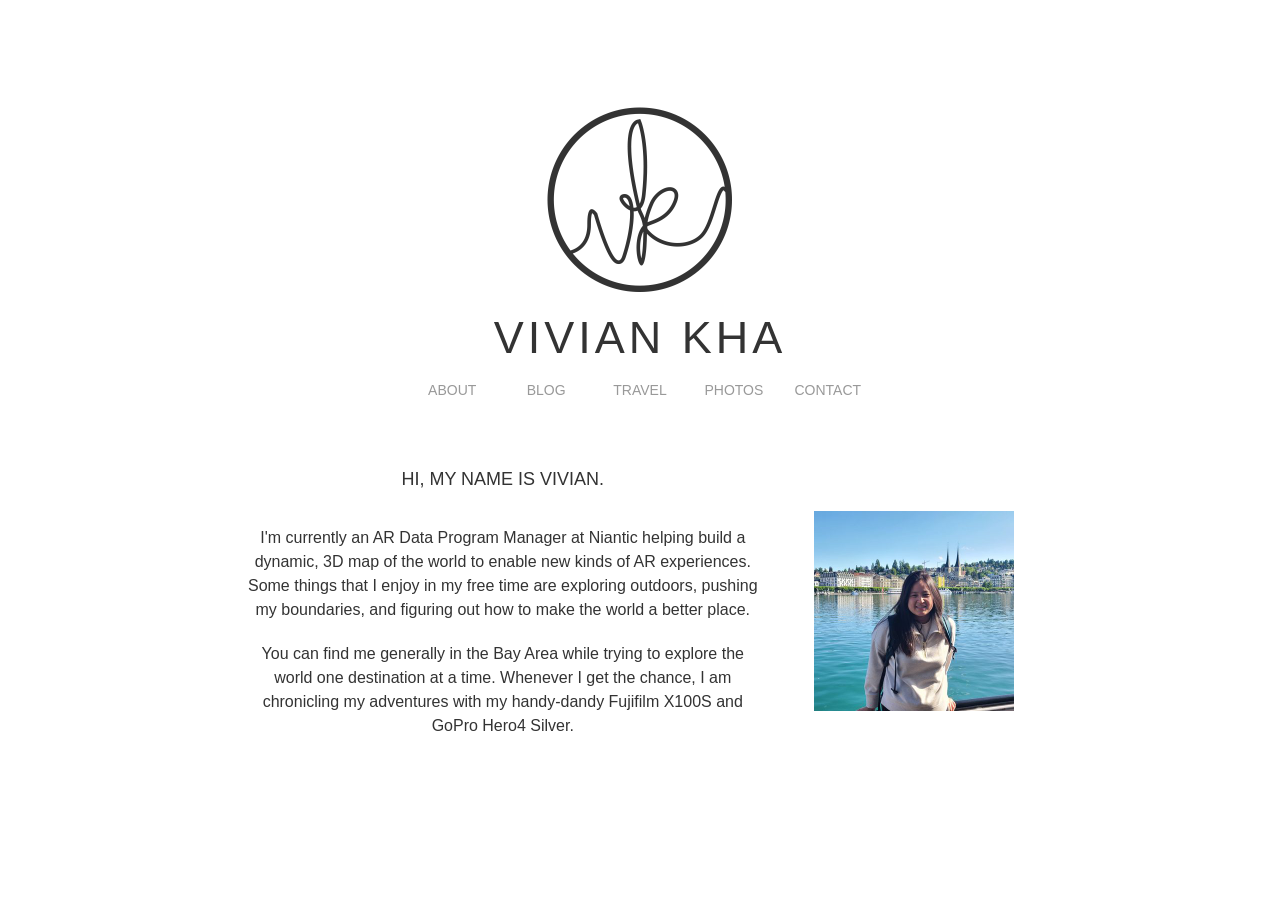
<file: index.html>
<!DOCTYPE html>
<html lang="en">

<head>

    <meta charset="utf-8">
    <meta http-equiv="X-UA-Compatible" content="IE=edge">
    <meta name="viewport" content="width=device-width, initial-scale=1">
    <meta http-equiv="Content-Security-Policy" content="default-src 'self'; script-src 'self'; style-src 'self' 'unsafe-inline' https://fonts.googleapis.com; font-src 'self' https://fonts.gstatic.com; img-src 'self'; object-src 'none'; base-uri 'self'; form-action 'none'; upgrade-insecure-requests">
    <meta name="description" content="Vivian Kha's personal website: blog posts, a map of places I've traveled, and photos.">
    <meta name="author" content="Vivian Kha">

    <title>Vivian Kha</title>
    <link rel="canonical" href="https://www.viviankha.com/">

    <meta property="og:type" content="website">
    <meta property="og:site_name" content="Vivian Kha">
    <meta property="og:title" content="Vivian Kha">
    <meta property="og:description" content="Vivian Kha's personal website: blog posts, a map of places I've traveled, and photos.">
    <meta property="og:url" content="https://www.viviankha.com/">
    <meta property="og:image" content="https://www.viviankha.com/img/og-image.png">
    <meta property="og:image:width" content="1200">
    <meta property="og:image:height" content="630">
    <meta property="og:image:alt" content="Vivian Kha's VK logo and name">
    <meta name="twitter:card" content="summary_large_image">

    <!-- Bootstrap Core CSS -->
    <link rel="stylesheet" href="css/bootstrap.css?v=1f262c86" type="text/css">

    <!-- Custom Fonts -->
    <link href='https://fonts.googleapis.com/css?family=Open+Sans:300italic,400italic,600italic,700italic,800italic,400,300,600,700,800' rel='stylesheet' type='text/css'>
    <link href='https://fonts.googleapis.com/css?family=Merriweather:400,300,300italic,400italic,700,700italic,900,900italic' rel='stylesheet' type='text/css'>
    <link rel="stylesheet" href="font-awesome/css/font-awesome.min.css?v=8c15c6bd" type="text/css">


    <link rel="stylesheet" href="css/main.css?v=301f81c2" type="text/css">
    <link rel="stylesheet" href="css/photoswipe.css?v=6cbd51b4"> 
    <link rel="stylesheet" href="css/default-skin.css?v=1c727f8e"> 

    <link rel="shortcut icon" href="img/favicon.ico" type="image/x-icon">
    <link rel="icon" href="img/favicon.ico" type="image/x-icon">


</head>

<body>



<div id="content" class="container">
  <img id="logo" src="img/logo.png" alt="">

  <div class="name">Vivian Kha</div>
  <div class="nav">
    <a href="#about" data-toggle="tab">ABOUT</a>
    <a href="#blog" data-toggle="tab">BLOG</a>
    <a href="#travel" data-toggle="tab">TRAVEL</a>
    <a href="#photos" data-toggle="tab">PHOTOS</a>
    <a href="#contact" data-toggle="tab">CONTACT</a>
  </div>


  <div id="tabs" class="tab-content">

    <div id="about" class="tab-pane fade in active">
        <div class="col-lg-offset-2 col-lg-8">
            <div class="col-lg-8">
              <h4>HI, MY NAME IS VIVIAN. </h4><br>
              <p>I'm currently an AR Data Program Manager at Niantic helping build a dynamic, 3D map of the world to enable new kinds of AR experiences. Some things that I enjoy in my free time are exploring outdoors, pushing my boundaries, and figuring out how to make the world a better place. </p>

              <p>You can find me generally in the Bay Area while trying to explore the world one destination at a time. Whenever I get the chance, I am chronicling my adventures with my handy-dandy Fujifilm X100S and GoPro Hero4 Silver.</p>
            </div>
            <div class="col-lg-4">
              	</br></br>
		<img src="img/vivian_3.jpg" alt="Vivian smiling in front of a lake, with a hillside town and church spires behind her" width="100%"  style="max-width:200px">
            </div>
        </div>
    </div>

    <div id="blog" class="tab-pane fade">
      <div class="col-md-offset-2 col-md-8">
        <div class="row">

          <div class="col-md-4">
            <div class="card">
              <img src="img/blog/23andme/23andme_thumbnail.jpg" alt="" loading="lazy" style="width:100%">
              <div id="card-title">
                <span id="card-title-text">
                  <h3>23andMe</h3>
                  <sub>August 4, 2017</sub>
                </span>
              </div>
              <p class="title" style="height:100px">My experience with 23andMe and using the raw data to explore other tools.</p>
               <a class="card-button" href="blog/23andme/index.html">Read More</a>
            </div>
          </div>

          <div class="col-md-4">
            <div class="card">
              <img src="img/blog/ghc17/ghc17_thumbnail.jpg" alt="" loading="lazy" style="width:100%">
              <div id="card-title">
                <span id="card-title-text">
                  <h3>Grace Hopper Celebration 2017</h3>
                  <sub>March 3, 2018</sub>
                </span>
              </div>
              <p class="title" style="height:100px">Attending GHC as a Google Travel Grant Scholar.</p>
              <a class="card-button" href="blog/grace-hopper-2017/index.html">Read More</a>
            </div>
          </div>

          <div class="col-md-4">
            <div class="card">
              <img src="img/blog/picoprokit/androidthings_thumbnail.jpg" alt="" loading="lazy" style="width:100%">
              <div id="card-title">
                <span id="card-title-text">
                  <h3>Android Things - Pico Pro Maker Kit</h3>
                  <sub>July 25, 2020</sub>
                </span>
              </div>
              <p class="title" style="height:100px">Experimenting with TensorFlow on the Pico Pro Maker Kit.</p>
               <a class="card-button" href="blog/pico-pro-maker-kit/index.html">Read More</a>
            </div>
          </div>


        </div>
      </div>
    </div>

    <div id="travel" class="tab-pane fade">
      <div class="col-lg-offset-2 col-lg-8">
        These are the places that I've ventured to!


        <!-- Country shapes: Natural Earth 1:110m (public domain) via world-atlas, ISC license (c) Mike Bostock.
             To mark a new country, add class="visited" to the path whose <title> names it. -->
        <svg class="travel-map" viewBox="0 0 1000 647" role="img" aria-labelledby="travel-map-title">
          <title id="travel-map-title">Map of countries visited</title>
          <path d="M994.8 509.5l0.7-0.4 0.9 0.8-0.4 1.5-1.7 0.4-1.6-0.3-0.2-1.3 1-1 1.3 0.3zM0 505.4l0.6-0.2-0.4 1.4-0.2 0.2-1.8 0.7-1.7 0.6-0.4-1.1 1.4-0.6 0.9-0.1 1.6-0.9zM1000 505.4l0.6-0.2-0.4 1.4-0.2 0.2-1.8 0.7-1.7 0.6-0.4-1.1 1.4-0.6 0.9-0.1 1.6-0.9z"><title>Fiji</title></path>
          <path d="M594.2 462.8l0.4 0.3 10.1 5.6 0.2 1.7 4 2.7-1.3 3.5 0.2 1.6 1.8 1 0 0.7-0.7 1.7 0.1 0.9-0.1 1.3 0.9 1.8 1.2 2.7 1 0.7-2.2 1.6-3.1 1.1-1.6-0.1-1 0.9-1.9 0.1-0.8 0.3-3.3-0.8-2.1 0.3-0.8-3.9-0.9-1.3-0.6-0.8-2.7-0.5-1.6-0.9-1.7-0.4-1.2-0.5-1.1-0.7-1.5-3.5-1.6-1.6-0.6-1.6 0.3-1.5-0.5-2.6 1.1-0.1 1.1-1 1-1.4 0.7-0.6 0-0.9-0.6-0.7-0.2-1.1 0.8-0.3 0.2-1.6-1.1-1.6 1-0.3 3 0 5.7-0.2z"><title>Tanzania</title></path>
          <path d="M475.9 380.1l0 0.3 0 0.6 0 4.7-9.1-0.2 0 7.8-2.6 0.3-0.6 1.6 0.5 4.3-10.9 0-0.6 1 0.1-1.3 0.1 0 6.2-0.2 0.4-1.1 1.1-1.4 0.9-4.1 3.9-3.3 1.3-3.9 0.8-0.2 1-2.4 2.3-0.4 1 0.4 1.3 0 0.9-0.7 1.7-0.1-0.1-1.7 0.4 0z"><title>W. Sahara</title></path>
          <path d="M742.7 302.6l-2.2 2.9-2.3 0.4-0.1 4.1-1.5 1.9-5.5-1.4-2 7.2-1.5 0.9-5.5 1.6 2.5 6.7-1.9 1 0.2 2.1-1.7-0.5-1.4-1.4-4.1-0.4-4.6-0.1-1 0.4-4-1.5-1.5 0.7-0.5 2.3-4.5-1.3-1.9 0.5-0.6 1.7-1.6 0.7-3.6 2.5-1.3 2.7-1 0-0.8-1.7-3.5-0.2-0.6-3-1.3 0 0.2-3.8-3.3-2.8-4.8 0.3-3.2 0.6-2.7-3.5-2.3-1.5-4.3-2.8-0.5-0.4-7.1 2.4 0.1 14-1.5 0.2-1.9-2.9-1.9-1.1-3.1 0.8-1.3 1.3-0.1-0.9 0.7-1.6-0.6-1.3-3.2-1.3-1.2-3.5-1.6-0.9-0.1-1.3 2.7 0.4 0.1-2.9 2.4-0.6 2.4 0.5 0.5-3.8-0.5-2.5-2.7 0.2-2.4-1-3.2 1.8-2.6 0.8-1.4-0.7 0.3-2-1.8-2.8-2.1 0.1-2.3-2.8 1.6-3.2-0.8-0.9 2.2-4.7 2.8 2.5 0.4-3.1 5.7-4.9 4.4-0.1 6.1 3.1 3.3 1.8 2.9-1.9 4.4-0.1 3.6 2.3 0.8-1.3 3.9 0.2 0.7-2.1-4.5-3.1 2.6-2.2-0.5-1.2 2.7-1.2-2-3.2 1.3-1.6 10.3-1.7 1.4-1.1 7-1.8 2.5-2 4.9 1 0.9 5 2.9-1.2 3.6 1.7-0.2 2.5 2.6-0.2 7-4.5-1 1.5 3.5 3.6 6.2 11.5 1.5-2.3 3.8 2.5 4-1.1 1.6 0.8 1.3 2.5 1.9 0.9 1.2 1.8 3.6-0.6 1.5 2.6z"><title>Kazakhstan</title></path>
          <path d="M655.5 333.9l-0.1-14 7.1-2.4 0.5 0.4 4.3 2.8 2.3 1.5 2.7 3.5 3.2-0.6 4.8-0.3 3.3 2.8-0.2 3.8 1.3 0 0.6 3 3.5 0.2 0.8 1.7 1 0 1.3-2.7 3.6-2.5 1.6-0.7 0.8 0.3-2.3 2.4 2.1 1.4 1.9-0.9 3.3 2-3.5 2.6-2.1-0.4-1.2 0.1-0.4-1 0.6-1.7-3.7 0.9-0.9 2.3-1.3 2-2.3-0.2-0.8 1.6 2.1 0.9 0.6 2.6-1.6 3.6-2.1-0.8-1.5 0 0-2.1-3.6-1.6-3-1.7-1.8-1.7-3.1-2.5-1.4-3.7-0.9-0.7-3 0.1-1.1-0.7-0.3-3-3.7-2-2.4 2.2-2.4 1.3 0.5 1.9-3.1 0z"><title>Uzbekistan</title></path>
          <path d="M891.7 467.4l4.8 1.9 5.1 1.6 1.9 1.4 1.6 1.4 0.4 1.6 4.6 1.8 0.7 1.5-2.6 0.3 0.7 1.8 2.4 1.9 1.8 2.9 1.6-0.1-0.1 1.3 2.2 0.5-0.9 0.5 3 1.2-0.3 0.8-1.9 0.2-0.6-0.7-2.4-0.3-2.8-0.5-2.2-1.8-1.6-1.5-1.4-2.5-3.6-1.2-2.4 0.8-1.7 0.9 0.4 2.1-2.2 1-1.6-0.5-2.8-0.1-0.1-9.2 0-9zM924 470.3l1.1 0.9 0.3 1.4-0.9 0.8-0.5-1.7-0.7-1-1.2-0.9-1.6-1.2-2-0.8 0.8-0.7 1.5 0.8 0.9 0.6 1.2 0.6 1.1 1.2zM920.3 476.4l-1.5 0.7-1.5 0.6-1.4 0-2.3-0.8-1.6-0.8 0.2-0.8 2.5 0.4 1.5-0.2 0.5-1.4 0.4-0.1 0.2 1.5 1.6-0.2 0.8-0.9 1.5-1-0.3-1.7 1.7 0 0.6 0.4-0.1 1.6-0.9 1.7-1.5 0.2-0.4 0.8zM929.9 475l0.8 0.6 1.4 1.8 1.3 0.9-0.4 0.8-0.8 0.3-1.2-1.1-1.2-1.7-0.6-2.2 0.4-0.2 0.3 0.8z"><title>Papua New Guinea</title></path>
          <path d="M891.7 467.4l0 9 0.1 9.2-2.5-2.3-2.8-0.6-0.7 0.8-3.5 0.1 1.1-2.3 1.8-0.8-0.7-3-1.4-2.4-5.4-2.3-2.2-0.3-4.2-2.5-0.8 1.3-1.1 0.3-0.6-1 0-1.3-2.2-1.3 3-1 2 0-0.2-0.7-4.1 0-1.1-1.7-2.5-0.5-1.1-1.4 3.7-0.6 1.4-0.9 4.5 1.1 0.4 1 0.8 4.5 2.9 1.7 2.3-3 3.2-1.6 2.4 0 2.4 0.9 2.1 1 3 0.6zM847.1 484.9l0.3 0.6 0.1 0.8-1.8 2.2-2.4 0.6-0.4-0.4 0.3-0.9 1.2-1.7 2.7-1.2zM872.8 479.3l-0.3-2.1 0.5-1 0.6-0.9 0.6 0.8 0 1.3-1.4 1.9zM827.4 448.6l-1.5 2.5 2 2.7-0.5 1.3 3.1 2.5-3.2 0.4-1 1.9 0.1 2.5-2.6 1.9-0.1 2.7-1.1 4.3-0.4-1-3.1 1.3-1.1-1.7-2-0.2-1.4-0.9-3.3 1-1-1.3-1.8 0.1-2.3-0.3-0.5-3.7-1.3-0.8-1.4-2.4-0.4-2.4 0.4-2.6 1.6-1.8 0.5 1.8 1.9 1.6 1.8-0.6 1.7 0.2 1.7-1.4 1.3-0.2 2.6 0.8 2.3-0.6 1.4-3.9 1.1-1 0.9-3.1 3.2 0 2.4 0.4zM859.4 467.9l3 0.8 1 2.2-2.3-1.2-2.3-0.2-1.6 0.2-1.9-0.1 0.6-1.6 3.5-0.1zM852.4 470.7l-1.9-0.5-0.5-1.2 2.8-0.2 0.7 1-1.1 0.9zM855.4 454.1l0.2 1.5 1.6 0.3 0.3 1.1-0.2 2.4-1.4-0.3-0.4 1.7 1.1 1.5-0.8 0.3-1.1-1.7-0.8-3.6 0.5-2.2 1-1zM841.5 457.7l3.2-0.1 2.7-2 0.5 0.6-2.2 2.8-2.1 0.5-2.7-0.6-4.6 0.2-2.5 0.4-0.4 2.1 2.5 2.5 1.5-1.3 5.2-1-0.2 1.3-1.2-0.4-1.2 1.7-2.5 1 2.6 3.6-0.5 0.9 2.5 3.3 0 1.8-1.5 0.8-1.1-1 1.4-2.2-2.7 1-0.7-0.7 0.3-1.1-2-1.6 0.2-2.8-1.8 0.9 0.2 3.2 0.1 4-1.7 0.4-1.2-0.8 0.8-2.6-0.5-2.6-1.1-0.1-0.9-1.9 1.2-1.8 0.4-2.2 1.3-4.2 0.6-1.1 2.4-2.1 2.2 0.8 3.5 0.4zM834.1 488.8l-3.6-2 2.6-0.5 1.4 0.8 1 0.9-0.2 0.7-1.2 0.1zM837.1 483.9l1.8-0.2 2.5-1-0.4 1.6-4.2 0.8-3.7-0.4 0-1 2.2-0.6 1.8 0.8zM828.5 483.4l1.7-0.2 0.7 1.2-3.2 0.6-1.9 0.4-1.5-0.1 0.9-1.6 1.6 0 0.7-1 1 0.7zM801.3 478l0.4 1 5.4 0.3 0.6-1.2 5.1 1.4 1 1.8 4.2 0.5 3.4 1.7-3.2 1-3-1.1-2.5 0.1-2.9-0.2-2.6-0.5-3.2-1.1-2.1-0.3-1.1 0.4-5.1-1.2-0.5-1.2-2.5-0.2 1.9-2.7 3.4 0.2 2.2 1.1 1.1 0.2zM789.9 463.1l0.5 2 1 1.5 2 0.3 1.3 1.7-0.7 3.5-0.1 4.3-3 0.1-2.4-2.4-3.5-2.2-1.2-1.7-2.1-2.3-1.4-2.1-2.1-3.9-2.5-2.3-0.8-2.4-1-2.1-2.5-1.8-1.5-2.4-2.1-1.5-2.9-3.1-0.2-1.4 1.8 0.1 4.3 0.5 2.4 2.8 2.2 1.9 1.5 1.1 2.7 3 2.8 0 2.3 2 1.6 2.3 2.1 1.2-1.1 2.3 1.6 1 1 0z"><title>Indonesia</title></path>
          <path d="M309.4 632.7l1 2.1 1.4 3.5 3.6 2.9 3.9 1.2-1.2 2.4-2.7 0.3-1.4-1.8-1.7-0.1-2.9 0 0-10.5zM339.9 548.3l-0.7 2.5-0.7 3.4 0 3.3-0.6 0.7-0.2 2.2-0.2 1.7 3.5 2.9-0.3 2.4 1.7 1.5-0.1 1.7-2.7 4.5-4.1 1.9-5.6 0.7-3.1-0.4 0.6 2.2-0.5 2.7 0.5 1.8-1.7 1.3-2.8 0.5-2.7-1.3-1.1 0.9 0.4 3.7 1.9 1.2 1.5-1.2 0.8 1.9-2.5 1.2-2.3 2.4-0.4 3.9-0.6 2.1-2.6 0-2.2 2-0.8 3 2.7 2.9 2.7 0.9-1 3.7-3.3 2.3-1.8 5-2.5 1.7-1.1 2.1 0.8 4.6 1.9 2.6-1.2-0.2-2.5-0.7-6.8-0.6-1.1-2.7 0-3.3-1.8 0.3-1-1.6-0.2-4.5 2.1-1.9 0.9-2.7-0.3-2.1 1.4-3.5 1-5.3-0.3-2.3 1.3-0.7-0.3-1.5-1.3-0.8 0.9-1.6-1.3-1.5-0.6-4.3 1.1-0.8-0.5-4.5 0.7-3.7 0.7-3.2 1.7-1.3-0.8-3.5-0.1-3.2 2.1-2.2 0-2.9 1.6-3.3 0-3.1-0.7-0.6-1.3-5.6 1.7-3.4-0.3-3.1 1-2.8 1.8-3 2-1.9-0.8-1.3 0.5-1 0-5.1 3-1.5 0.9-3.1-0.3-0.8 2.3-2.7 3.6 0.7 1.7 2.2 1.1-2.4 3.1 0.1 0.5 0.7 5.1 4.9 2.3 0.4 3.3 2.3 2.9 1.2 0.4 1.4-2.7 4.7 2.8 0.8 3.1 0.5 2.2-0.5 2.5-2.4 0.5-2.7 1.3-0.6 1.4 1.8 0 2.4-2.4 1.8-1.8 1.2-3.2 3.1-3.7 4.4z"><title>Argentina</title></path>
          <path d="M309.4 632.7l0 10.5 2.9 0 1.7 0.1-0.9 2-2.4 1.5-1.4-0.1-1.6-0.4-2-1.5-2.9-0.7-3.5-2.7-2.9-2.5-3.8-5.3 2.3 1 3.9 3.1 3.7 1.7 1.4-2.1 0.9-3.2 2.6-1.9 2 0.5zM306.7 509.8l1.4 1.9 0.3 2.2 1.5 1.2-0.9 2.9 1.5 3.3 1.1 4.1 2-0.4 0.3 0.8-0.9 3.1-3 1.5 0 5.1-0.5 1 0.8 1.3-2 1.9-1.8 3-1 2.8 0.3 3.1-1.7 3.4 1.3 5.6 0.7 0.6 0 3.1-1.6 3.3 0 2.9-2.1 2.2 0.1 3.2 0.8 3.5-1.7 1.3-0.7 3.2-0.7 3.7 0.5 4.5-1.1 0.8 0.6 4.3 1.3 1.5-0.9 1.6 1.3 0.8 0.3 1.5-1.3 0.7 0.3 2.3-1 5.3-1.4 3.5 0.3 2.1-0.9 2.7-2.1 1.9 0.2 4.5 1 1.6 1.8-0.3 0 3.3 1.1 2.7 6.8 0.6 2.5 0.7-2.4-0.1-1.4 1.2-2.5 1.6-0.4 4.4-1.2 0.1-3.1-1.5-3.2-3.3-3.5-2.6-0.9-2.8 0.8-2.6-1.4-3-0.3-7.3 1.2-4 2.9-3.1-4.2-1.2 2.6-3.6 1-6.5 3.1 1.4 1.4-7.9-1.9-1-0.8 4.7-1.8-0.6 0.9-5.3 0.9-6.9 1.3-2.4-0.8-3.5-0.2-3.9 1.2-0.2 1.7-5.5 1.9-5.4 1.2-5-0.7-4.9 0.9-2.6-0.4-4 1.6-3.8 0.5-6 0.9-6.4 0.9-6.7-0.2-4.9-0.6-4.1 1.5-0.7 0.7-1.5z"><title>Chile</title></path>
          <path d="M581.5 472.6l0.5 2.6-0.3 1.5 0.6 1.6 1.6 1.6 1.5 3.5-1.1-0.3-3.7 0.5-0.8 0.3-0.8 1.8 0.6 1.2-0.4 3.4-0.4 2.8 0.8 0.5 1.9 1.1 0.8-0.5 0.2 3.1-2.1 0-1.2-1.6-1-1.2-2.1-0.4-0.6-1.5-1.7 0.9-2.3-0.4-0.9-1.3-1.8-0.2-1.3 0-0.1-0.9-1 0-1.2-0.2-1.8 0.4-1.2 0-0.7 0.2 0.2-3.3-0.9-1.1-0.2-1.7 0.4-1.7-0.6-1.1 0-1.8-3.4 0.1 0.2-1-1.4 0-0.1 0.5-1.8 0.1-0.7 1.6-0.4 0.7-1.5-0.4-0.9 0.4-1.9 0.2-1-1.4-0.7-0.9-0.8-1.7-0.6-2.1-8.2 0-1 0.3-0.8-0.1-1.2 0.4-0.4-0.9 0.7-0.2 0.1-1.3 0.5-0.7 1-0.6 0.7 0.3 1-1.1 1.5 0.1 0.2 0.8 1 0.5 1.6-1.8 1.7-1.3 0.7-0.9-0.1-2.3 1.2-2.7 1.2-1.5 1.9-1.3 0.3-0.9 0.1-1 0.4-1-0.1-1.5 0.3-2.5 0.6-1.7 0.8-1.5 0.2-1.7 0.2-1.9 1.1-1.5 1.5-0.9 2.3 1 1.7 1 2.1 0.3 2 0.5 0.9-1.6 0.3-0.3 1.3 0.3 3.1-1.4 1.1 0.6 0.9-0.1 0.4-0.6 1.1-0.3 2 0.3 1.8 0.1 0.9-0.3 1.7 2.3 1.3 0.3 0.7-0.5 1.3 0.2 1.5-0.6 0.7 1.2 2.4 1.9-0.1 3.2 1.1 0.4-0.9 1-1.1 0.7-1 1.5-0.6 1.3-0.2 2.2-0.6 1.1 0 2.1-0.8 0.7-0.1 1.7-0.4 0.2-0.3 1.5 0.7 1.3 0.2 3.3z"><title>Dem. Rep. Congo</title></path>
          <path d="M615.5 464.8l-1.6-2.3-0.1-10.1 2.5-3.2 0.7-0.8 1.8-0.1 2.5-2 3.6-0.1 7.8-8.4 2-2.3 1.2-1.7 0-1.5 0-2.9 0-1.1 0.1-0.1 0.9 0 1.2-0.4 1.5-0.3 1.3-1 1.1 0 0 0.8-0.2 1.6 0 1.5-0.6 1-0.8 3.1-1.3 3.1-1.7 3.6-2.4 4.1-2.4 3.1-3.3 3.8-2.7 2.3-4.2 2.7-2.6 2.1-3 3.4-0.7 1.5-0.6 0.6z"><title>Somalia</title></path>
          <path d="M608.9 473.1l-4-2.7-0.2-1.7-10.1-5.6-0.4-0.3-0.1-3 0.8-1.1 1.4-1.8 1-2.1-1.2-3.2-0.3-1.3-1.3-2 1.7-1.6 1.8-1.9 1.5 0.5 0 1.6 0.9 0.9 2 0 3.5 2.3 0.9 0.1 0.6-0.1 0.6 0.3 1.9 0.2 0.8-1.1 2.5-1.2 1.2 0.9 1.9 0-2.5 3.2 0.1 10.1 1.6 2.3-1.9 1.1-0.7 1.2-1.1 0.2-0.4 1.9-0.8 1.2-0.6 1.8-1.1 0.9z"><title>Kenya</title></path>
          <path d="M568.2 437.2l-2.1-1.2-0.9-0.8-0.2-0.9 0.4-1.2 0-1.1-1.6-1.8-0.3-1.2 0-0.7-1-0.8 0-1.7-0.6-1.1-1 0.2 0.3-1.1 0.7-1.1-0.3-1.2 0.9-0.9-0.5-0.7 0.7-1.8 1.3-2.1 2.4 0.2-0.2-11.5 0-1.3 3.2 0 0-5.9 11.2 0 10.8 0 11 0 0.9 2.9-0.6 0.5 0.4 3.1 1 3.5 1.1 0.7 1.5 1.1-1.4 1.7-2.1 0.4-0.8 0.9-0.3 2-1.2 4.2 0.3 1.1-0.5 2.5-1.1 2.8-1.7 1.4-1.1 2.2-0.3 1.1-1.3 0.8-0.9 3 0.1 2.5-0.1-2.2-0.3 0 0-1.4-0.3-1-1.5-1.1-0.3-2.1 0.3-2-1.2-0.2-0.2 0.6-1.7 0.1 0.7 0.9 0.2 1.7-1.5 1.5-1.4 2.1-1.4 0.2-2.4-1.6-1 0.6-0.3 0.8-1.4 0.5-0.1 0.6-2.8 0-0.4-0.6-2-0.1-1 0.5-0.8-0.2-1.4-1.7-0.5-0.7-2 0.3-0.7 1.4-0.7 2.5-1 0.5-0.8 0.3 1.8 1.1z"><title>Sudan</title></path>
          <path d="M566.2 404.7l0.2 11.5-2.4-0.2-1.3 2.1-0.7 1.8 0.5 0.7-0.9 0.9 0.3 1.2-0.7 1.1-0.3 1.1 1-0.2 0.6 1.1 0 1.7 1 0.8 0 0.7-1.7 0.5-1.5 1.1-2 3.1-2.6 1.3-2.7-0.2-0.7 0.3 0.2 1-1.4 1-1.2 1-3.5 1.1-0.7-0.6-0.4-0.1-0.6 0.8-2.3 0.2 0.5-0.8-0.9-1.9-0.4-1.2-1.2-0.5-1.6-1.6 0.6-1.3 1.2 0.2 0.8-0.2 1.6 0.1-1.5-2.6 0.1-1.9-0.2-1.9-1.1-1.8 0.2-1.3-1.7-0.1 0-1.8-1.2-1.1 1.2-3.8 3.6-2.7 0.1-3.8 1.1-6 0.6-1.2-1.2-1 0-1-1.1-0.8-0.6-4.6 2.8-1.7 11 5.8 11.1 5.7z"><title>Chad</title></path>
          <path d="M300.8 404.3l0.2 1.6-0.2 1.1-0.6 0.5 0.7 0.9-0.1 0.8-1.8-0.5-1.3 0.2-1.7-0.2-1.3 0.5-1.5-0.9 0.2-1 2.6 0.5 2.1 0.2 1-0.7-1.3-1.2 0-1.2-1.7-0.4 0.6-0.8 1.7 0.1 2.4 0.5z"><title>Haiti</title></path>
          <path d="M300.8 409.2l0.1-0.8-0.7-0.9 0.6-0.5 0.2-1.1-0.2-1.6 0.3-0.5 2.2 0 1.7 0.7 0.7 0 0.5 1 1.5-0.1-0.1 0.9 1.3 0.1 1.3 1.1-1 1.2-1.3-0.6-1.3 0.1-0.9-0.2-0.5 0.6-1.1 0.2-0.4-0.8-0.9 0.5-1.1 2-0.7-0.5-0.2-0.8z"><title>Dominican Rep.</title></path>
          <path d="M760.5 55.1l6-4.1 5.4 9 6.4 15.9-0.7 13.5-6.1 1.8-7.7-4.2-4.6-5.7-2.1-11.2-3.8-3.3 7.2-11.7zM785.7 83.5l7 8.3-0.8 5.6-15.7 5.2 5.1-18.4 2.3-1.7 2.1 1zM885.6 124.8l7.4 0.5 10 6-2.2 8.1-10.2-0.3-4.6 2.4-5.5-6.9 1.5-7.7 3.6-2.1zM911.7 133.7l7 2.8-3.2 4.3-4.5-1-5.1-4.2 0.6-3.6 5.2 1.7zM888.5 154.1l2.6-3.9 3.5-0.9 4 3.7 0.3 2.6-4.2 0.1-5.7-1.1-0.5-0.5zM624.6 62.7l5.4-3.1 4.2-0.3 0.6 4.7 1.6-4.1 2.6-2.9 4.1 3.8-1.1 2.6-3.7 2.2-2.5 1.3-0.4 2.7-3.2 2.6-3-3.8 1.6-5.2-6.2-0.5zM563.1 279.7l-5.1 0-3.4-0.5 0.6-2.1 3.9-1.6 2.9 0.9 1.2 0.7-0.3 1.3 0.2 1.3zM648.6 150.3l6.7-8.9-0.8-4.8 6.2-5.8 9.2-7.4 9.3-2.2 4.7-4.4 5.4-1.6 2 4.8-1.9 3.6-9.9 5.7-8.4 5.3-8.7 10.1-4.1 9.7-4.4 9.1 0.6 7.4 5.3 7.1-1.6 0.7-9.1-1.1-0.7-3.8-5.1-2.3-0.4-4.8 2.9-1.9-0.1-5.1 5.5-8.1-2.6-1.3zM897 282.6l0.9 4.5 0 4.4 1.1 4.5 2.8 7.7-4.1-1.4-1.7 6 2.7 4.2-0.1 2.8-2.1-2.4-1.8 3.1-0.5-3.4 0.3-3.9-0.3-4.5 0.6-3.3 0.1-5.8-1.6-4.4 0.3-6.2 2.5-2.2-1.1-2.1 1.3-0.7 0.7 3.1zM863.3 330.5l-0.4-0.6 0-1.9 1.4-0.2 0.4-4.5-0.7-3.3 2.3-1.4 3.4 0.7 1.9-3.9 0.9-4.4 1.1-1.5 1.5-3.7-4.6 1.2-2.4 1.6-4.3 0-1.1-3.9-3.3-3-4.8-1.4-1-4.2-1-2.8-1-1.9-1.8-4.6-2.4-1.7-4.1-1.3-3.7 0.1-3.5 0.8-2.3 2.3 1.5 1.1 0.1 2.5-1.6 1.5-2.5 4.6 0.1 2-4 2.7-3.3-1.6-3.3 0.3-1.5-1.4-1.6-0.5-4.1 3-3.7 0.8-2.5 1-3.5-0.7-2.6 0.1-1.7-2.2-2.7-2.1-2.8-0.6-3.5 0.6-2.6 0.8-4-1.8-0.5-3.3-3.3-1.2-2.5-0.5-3.1-1.9-2.9 4.7 1.2 2.6-2.7 3-4.1-1.1-2.7-0.2-1.9-2-2.9-0.1-2.4-1.3-4.2 2-5.3 3.8-2.9 0.7-1.1 0.3-1.5-2.6-3.6 0.6-1.2-1.8-1.9-0.9-1.3-2.5-1.6-0.8-4 1.1-3.8-2.5-1.5 2.3-6.2-11.5-3.5-3.6 1-1.5-7 4.5-2.6 0.2 0.2-2.5-3.6-1.7-2.9 1.2-0.9-5-4.9-1-2.5 2-7 1.8-1.4 1.1-10.3 1.7-1.3 1.6 2 3.2-2.7 1.2 0.5 1.2-2.6 2.2 4.5 3.1-0.7 2.1-3.9-0.2-0.8 1.3-3.6-2.3-4.4 0.1-2.9 1.9-3.3-1.8-6.1-3.1-4.4 0.1-5.7 4.9-0.4 3.1-2.8-2.5-2.2 4.7 0.8 0.9-1.6 3.2 2.3 2.8 2.1-0.1 1.8 2.8-0.3 2 1.4 0.7-1.3 2.4-2.7 0.6-2.7 4.1 2.5 3.7-0.3 2.5 3.1 4.5-1.7 1.5-0.5 0.9-1.2-0.2-1.9-2.3-0.8-0.1-1.7-0.9-0.9-1.5-2.6-0.8-1.7 0.6-0.5-0.7-3.7-1.9-4.1-0.6-2.4-0.6-0.3 0.4-3.6-3.2-3.1-1.5-2.4-2.3 2-0.6 2.3-3.4-1.6-1.6 4.1-1.6 0-0.9-2.5 0.6 0.1-1.8 1.4-1.1 2.7-0.3 0.4-1.4-0.6-2.3 1.1-2.2 0-1.3-4.1-1.4-1.6 0-1.7-2-2.2 0.7-3.5-1.5 0.1-0.9-1-1.9-2.2-0.2-0.3-1.4 0.7-0.9-1.7-2.6-2.9 0.5-0.9-0.3-0.7 1.1-1-0.2-0.7-2.9-0.6-1.6 0.5-0.4 2.2 0.2 1.1-1-0.8-1.3-1.9-0.8 0.2-0.9-1.1-0.8-1.8-3.2 0.6-1.3-0.2-2.2-2.8-1.2-1.4 0.6-0.4-1.3-2.9-1.2-0.9-3-0.3-2.5-1.3-1.1 1.2-1.7-0.8-4.9 1.9-3.1-0.4-1 3.2-3-2.9-2.7 5.9-7.3 2.6-3.5 1-3-4.1-4.3 1.2-4.1-2.5-4.8 1.8-5.7-3.2-7.9 2.6-5.4-4.3-5 0.4-5.3 2.3-0.7 4.7-3.2 2.9-2.8 4.5 4.8 7.6 1.9 10.5 8.5 2.2 3.5 0.1 4.8-3 3.7-4.6 1.8-12.4-5.3-2 0.9 4.5 5.1 0.2 3.1 0.2 6.7 3.5 1.9 2.2 1.7 0.4-3.1-1.7-2.8 1.8-2.5 6.7 4.1 2.3-1.6-1.8-4.8 6.4-6.7 2.6 0.4 2.6 2.4 1.6-4.8-2.3-4.2 1.3-4.4-2-4.6 7.8 2.4 1.6 4.1-3.6 0.9 0.1 4 2.1 2.5 4.3-1.6 0.7-4.5 5.8-3.5 9.7-6.5 2.1 0.4-2.7 4.6 3.4 0.7 2-2.5 5.2-0.2 4.1-3.2 3.2 4.6 3.2-5.1-3-4.5 1.5-2.7 8.2 2.5 3.8 2.4 10.1 8.8 1.9-4-2.9-4.1 0-1.6-3.4-0.8 0.9-3.8-1.5-6.4 0-2.7 5.1-8 1.8-8.3 2.1-1.9 7.3 2.5 0.6 5.2-2.6 7.2 1.7 2.7 0.9 5.9-0.6 11 3 4.7-1.2 5-5.4 10.1 3.2 1 1.1-2.5 3-1.8 0.8-3.5 2.4-3.5-1.6-4.2 1.3-5-3.1-0.7-0.7-4.4 2.3-8.2-3.6-6.9 4.9-6-0.6-6.6 1.4-0.2 1.4 5.1-1.1 8.6 3 1.6-1.3-6.3 4.7-3.6 5.8-0.4 5.1 5.1-2.5-7.6-0.3-10.2 4.9-2 6.7 0.5 6-1.3-2.3-5.4 3.2-6.9 3.2-0.3 5.4-5.5 7.4-1.5 0.9-3.1 7.3-1.1 2.2 2.6 6.3-6.2 5.1 0.2 0.8-5.2 2.6-5.3 6.6-5.2 4.7 4.1-3.8 3.2 6.3 1.8 0.8 6 2.5-2.9 8.1 0.2 6.3 5.8 2.2 4.3-0.7 5.8-3 3.2-7.3 5.9-2.1 3 3.4 1.4 4.1 2.6 2.5-1.9 1.5 6.3 1.2-2.5 4.4-1.6 8.9 1.6 0.7 4.6 11.6 1.4 0.2-7.4 5.9 1.7 4.4 0 4.5 5.1 1.3 5.9-1.7 3.8 3.5 7 4.4 3.4 2.7-9.1 4.4 4 4.8-2.4 5.3 2.7 2.1-2.4 4.5 1.2-2-8.3 3.7-4.1 25.1 6 2.3 5.4 7.3 6.6 11.2-1.7 5.6 1.5 2.3 3.4-0.4 6 3.5 2.2 3.7-1.6 4.9-0.2 5.2 1.6 5.3-0.9 4.8 6.9 3.5-2.4-2.3-5.1 1.3-3.5 8.8 2.2 5.8-0.5 8 3.8 3.9 3.5 6.8 5.8 7.3 7.2-0.2 4.4 1.8 1.8-0.6-5.1 7.5 1 5.5 6.5-2.8 3-4.5 0.7-0.1 6.4-1.1 1.3-2.6-0.2-2.1-2.2-3.7-1.9-0.7-2.9-2.8-1.1-3.1 0.9-1.5-2.4 0.6-2.5-3.4 1.6 1.3 3.2-1.6 2.8-3.6 2.9-3.6-0.5 2.5 3.4 1.7 5.2 1.2 1.7 0.4 2.5-0.7 1.6-5.2-1.3-7.8 4.4-2.5 0.7-4.2 4.1-4 3.5-1.1 2.5-3.9-3.9-7.3 4.4-1.2-2-2.7 2.3-3.7-0.7-0.9 3.6-3.4 5.1 0.1 2.2 3.2 1.1-0.4 7.4-2.5 0.2-1.2 4.1 1.1 2.1-4.8 2.5-1 5.4-4.1 1.1-0.9 4.6-4 4.2-1-3.1-1.2-6.6-1.5-10.6 1.3-6.9 2.3-3.1 0.2-2.4 4.3-1.2 5-6.7 4.7-5.7 5-4.5 2.3-8.3-3.4 0.5-1.7 4.9-7 6.3-2.3-7.1-7.2 2-6.9 9.5 2.3 3.3-6.2 1.4-4.3 0.6 0.2-3.9-4.3-0.9-3.5 2.7-8.5-0.9-9.1 1.6-9 10.2-10.7 11.7 4.4 0.6 1.4 3 2.7 1.1 1.8-2.4 3 0.3 4 5.2 0.1 3.9-2.2 4.5-0.2 5.2-1.2 6.8-4.2 6-1 2.8-3.7 4.6-3.8 4.5-1.8 2.3-3.7 2.2-1.7 0.1-1.8-1.9-3.7 2.8-0.4 1.2zM-136.7 330.5l-0.4-0.6 0-1.9 1.4-0.2 0.4-4.5-0.7-3.3 2.3-1.4 3.4 0.7 1.9-3.9 0.9-4.4 1.1-1.5 1.5-3.7-4.6 1.2-2.4 1.6-4.3 0-1.1-3.9-3.3-3-4.8-1.4-1-4.2-1-2.8-1-1.9-1.8-4.6-2.4-1.7-4.1-1.3-3.7 0.1-3.5 0.8-2.3 2.3 1.5 1.1 0.1 2.5-1.6 1.5-2.5 4.6 0.1 2-4 2.7-3.3-1.6-3.3 0.3-1.5-1.4-1.6-0.5-4.1 3-3.7 0.8-2.5 1-3.5-0.7-2.6 0.1-1.7-2.2-2.7-2.1-2.8-0.6-3.5 0.6-2.6 0.8-4-1.8-0.5-3.3-3.3-1.2-2.5-0.5-3.1-1.9-2.9 4.7 1.2 2.6-2.7 3-4.1-1.1-2.7-0.2-1.9-2-2.9-0.1-2.4-1.3-4.2 2-5.3 3.8-2.9 0.7-1.1 0.3-1.5-2.6-3.6 0.6-1.2-1.8-1.9-0.9-1.3-2.5-1.6-0.8-4 1.1-3.8-2.5-1.5 2.3-6.2-11.5-3.5-3.6 1-1.5-7 4.5-2.6 0.2 0.2-2.5-3.6-1.7-2.9 1.2-0.9-5-4.9-1-2.5 2-7 1.8-1.4 1.1-10.3 1.7-1.3 1.6 2 3.2-2.7 1.2 0.5 1.2-2.6 2.2 4.5 3.1-0.7 2.1-3.9-0.2-0.8 1.3-3.6-2.3-4.4 0.1-2.9 1.9-3.3-1.8-6.1-3.1-4.4 0.1-5.7 4.9-0.4 3.1-2.8-2.5-2.2 4.7 0.8 0.9-1.6 3.2 2.3 2.8 2.1-0.1 1.8 2.8-0.3 2 1.4 0.7-1.3 2.4-2.7 0.6-2.7 4.1 2.5 3.7-0.3 2.5 3.1 4.5-1.7 1.5-0.5 0.9-1.2-0.2-1.9-2.3-0.8-0.1-1.7-0.9-0.9-1.5-2.6-0.8-1.7 0.6-0.5-0.7-3.7-1.9-4.1-0.6-2.4-0.6-0.3 0.4-3.6-3.2-3.1-1.5-2.4-2.3 2-0.6 2.3-3.4-1.6-1.6 4.1-1.6 0-0.9-2.5 0.6 0.1-1.8 1.4-1.1 2.7-0.3 0.4-1.4-0.6-2.3 1.1-2.2 0-1.3-4.1-1.4-1.6 0-1.7-2-2.2 0.7-3.5-1.5 0.1-0.9-1-1.9-2.2-0.2-0.3-1.4 0.7-0.9-1.7-2.6-2.9 0.5-0.9-0.3-0.7 1.1-1-0.2-0.7-2.9-0.6-1.6 0.5-0.4 2.2 0.2 1.1-1-0.8-1.3-1.9-0.8 0.2-0.9-1.1-0.8-1.8-3.2 0.6-1.3-0.2-2.2-2.8-1.2-1.4 0.6-0.4-1.3-2.9-1.2-0.9-3-0.3-2.5-1.3-1.1 1.2-1.7-0.8-4.9 1.9-3.1-0.4-1 3.2-3-2.9-2.7 5.9-7.3 2.6-3.5 1-3-4.1-4.3 1.2-4.1-2.5-4.8 1.8-5.7-3.2-7.9 2.6-5.4-4.3-5 0.4-5.3 2.3-0.7 4.7-3.2 2.9-2.8 4.5 4.8 7.6 1.9 10.5 8.5 2.2 3.5 0.1 4.8-3 3.7-4.6 1.8-12.4-5.3-2 0.9 4.5 5.1 0.2 3.1 0.2 6.7 3.5 1.9 2.2 1.7 0.4-3.1-1.7-2.8 1.8-2.5 6.7 4.1 2.3-1.6-1.8-4.8 6.4-6.7 2.6 0.4 2.6 2.4 1.6-4.8-2.3-4.2 1.3-4.4-2-4.6 7.8 2.4 1.6 4.1-3.6 0.9 0.1 4 2.1 2.5 4.3-1.6 0.7-4.5 5.8-3.5 9.7-6.5 2.1 0.4-2.7 4.6 3.4 0.7 2-2.5 5.2-0.2 4.1-3.2 3.2 4.6 3.2-5.1-3-4.5 1.5-2.7 8.2 2.5 3.8 2.4 10.1 8.8 1.9-4-2.9-4.1 0-1.6-3.4-0.8 0.9-3.8-1.5-6.4 0-2.7 5.1-8 1.8-8.3 2.1-1.9 7.3 2.5 0.6 5.2-2.6 7.2 1.7 2.7 0.9 5.9-0.6 11 3 4.7-1.2 5-5.4 10.1 3.2 1 1.1-2.5 3-1.8 0.8-3.5 2.4-3.5-1.6-4.2 1.3-5-3.1-0.7-0.7-4.4 2.3-8.2-3.6-6.9 4.9-6-0.6-6.6 1.4-0.2 1.4 5.1-1.1 8.6 3 1.6-1.3-6.3 4.7-3.6 5.8-0.4 5.1 5.1-2.5-7.6-0.3-10.2 4.9-2 6.7 0.5 6-1.3-2.3-5.4 3.2-6.9 3.2-0.3 5.4-5.5 7.4-1.5 0.9-3.1 7.3-1.1 2.2 2.6 6.3-6.2 5.1 0.2 0.8-5.2 2.6-5.3 6.6-5.2 4.7 4.1-3.8 3.2 6.3 1.8 0.8 6 2.5-2.9 8.1 0.2 6.3 5.8 2.2 4.3-0.7 5.8-3 3.2-7.3 5.9-2.1 3 3.4 1.4 4.1 2.6 2.5-1.9 1.5 6.3 1.2-2.5 4.4-1.6 8.9 1.6 0.7 4.6 11.6 1.4 0.2-7.4 5.9 1.7 4.4 0 4.5 5.1 1.3 5.9-1.7 3.8 3.5 7 4.4 3.4 2.7-9.1 4.4 4 4.8-2.4 5.3 2.7 2.1-2.4 4.5 1.2-2-8.3 3.7-4.1 25.1 6 2.3 5.4 7.3 6.6 11.2-1.7 5.6 1.5 2.3 3.4-0.4 6 3.5 2.2 3.7-1.6 4.9-0.2 5.2 1.6 5.3-0.9 4.8 6.9 3.5-2.4-2.3-5.1 1.3-3.5 8.8 2.2 5.8-0.5 8 3.8 3.9 3.5 6.8 5.8 7.3 7.2-0.2 4.4 1.8 1.8-0.6-5.1 7.5 1 5.5 6.5-2.8 3-4.5 0.7-0.1 6.4-1.1 1.3-2.6-0.2-2.1-2.2-3.7-1.9-0.7-2.9-2.8-1.1-3.1 0.9-1.5-2.4 0.6-2.5-3.4 1.6 1.3 3.2-1.6 2.8-3.6 2.9-3.6-0.5 2.5 3.4 1.7 5.2 1.2 1.7 0.4 2.5-0.7 1.6-5.2-1.3-7.8 4.4-2.5 0.7-4.2 4.1-4 3.5-1.1 2.5-3.9-3.9-7.3 4.4-1.2-2-2.7 2.3-3.7-0.7-0.9 3.6-3.4 5.1 0.1 2.2 3.2 1.1-0.4 7.4-2.5 0.2-1.2 4.1 1.1 2.1-4.8 2.5-1 5.4-4.1 1.1-0.9 4.6-4 4.2-1-3.1-1.2-6.6-1.5-10.6 1.3-6.9 2.3-3.1 0.2-2.4 4.3-1.2 5-6.7 4.7-5.7 5-4.5 2.3-8.3-3.4 0.5-1.7 4.9-7 6.3-2.3-7.1-7.2 2-6.9 9.5 2.3 3.3-6.2 1.4-4.3 0.6 0.2-3.9-4.3-0.9-3.5 2.7-8.5-0.9-9.1 1.6-9 10.2-10.7 11.7 4.4 0.6 1.4 3 2.7 1.1 1.8-2.4 3 0.3 4 5.2 0.1 3.9-2.2 4.5-0.2 5.2-1.2 6.8-4.2 6-1 2.8-3.7 4.6-3.8 4.5-1.8 2.3-3.7 2.2-1.7 0.1-1.8-1.9-3.7 2.8-0.4 1.2zM0 171.2l0.4-0.4 2.3 0 4 2.5-0.2 1.2-2.9 2-3.6 0.5-3.1 0.5-0.4-2.7 3.5-3.6zM1000 171.2l0.4-0.4 2.3 0 4 2.5-0.2 1.2-2.9 2-3.6 0.5-3.1 0.5-0.4-2.7 3.5-3.6zM592.9 316l0.7-1 2 0.9 0.9 0.1 0.3 0.8 0.5 0.1 0 0.4 1.3 0.9 2.9-0.2-0.6 1.4-3 0.7-3.8 2.3-1.5-0.8 0.6-1.9-3.1-1.1 0.5-0.8 2.7-1.3-0.4-0.5z"><title>Russia</title></path>
          <path d="M280.6 382.8l1.3-0.2 1.9 0.1 0 0.8-3 0.5-0.2-1.2zM283.9 382.1l2.2 1.4-0.5 2.2-0.5-0.4 0.1-1.6-1.3-1.3 0-0.3zM282.8 387.7l0.8 0.2 1 2.5 0 1.8-0.7 0.1-0.7-1.7-1-0.9 0.6-2z"><title>Bahamas</title></path>
          <path d="M330 629.1l3.3-2.6 2.4 1.1 1.7-1.8 2.2 2-0.8 1.6-3.8 1.3-1.2-1.6-2.4 2.1-1.4-2.1z"><title>Falkland Is.</title></path>
          <path d="M542.1 77.5l1-5.4 4.1-0.5 3.5 5.5 9.1 11.2-6.9 5.6-1.6 10-2.4 2.5-1.3 10.4-3.4 0.4-6-7.5 2.5-4.6-4.1-3.8-5.4-11.7-2.2-11.7 7.6-5.7 1.5 5.5 4-0.2zM586.4 187.5l-4.7 3.2-2.3 0.7 1.2-5.6-3.6-3.2-4.3 2.7-1.3 5.9-2.7 3.4-3-1.9-3.6 0.4-3.1-4.1-1.7 2-1.7 0.4-0.4 5-5.2-1.2-0.8 4.2-2.6-0.1-1.9 5.3-2.7 7.8-4.3 9.4 1 2.2-1 2.5-2.8-0.1-1.8 5.9 0.2 7.9 1.8 3-0.9 6.7-2.3 3.8-1.3 3.1-1.8-3.3-5.5 6.2-3.7 1.2-3.9-2.7-1-5.8-0.8-13.2 2.5-3.8 7.4-5.1 5.4-6.6 5.1-9.2 6.7-13.7 4.7-5.6 7.6-9.8 6.1-3.5 4.6 0.4 4.2-6.9 5 0.3 5-1.7 8.7 6.2-3.6 2.2 3.1 5.1zM576.1 71.5l-4.1 8.4-8 1.8-8.2-2.5-0.5-4.3-4-0.3-3.1-7.4 8.6-4.7 4.1 4.1 2.8-5.1 7 4.2 5.4 5.8zM568.7 103.5l-6.2 5.3-4.9-3 1.9-3.3-1.7-4.3 5.8-2.8 1.1 5.1 4 3z"><title>Norway</title></path>
          <path d="M370.1 23.7l9.3-13.5 9.8 1.1 3.5-8.9 9.8-2.4 22.2 3.1 17.4 18.4-5.1 8.3-10.7 0.9-14.9 2 1.4 3.6 9.8-2.2 8.4 6.8 5.4-6 2.3 7.1-3.1 10.8 7.1-6.8 13.5-7.5 8.3 3.7 1.6 8.1-11.3 12.5-1.6 3.9-8.9 2.8 6.4 0.8-3.2 11.4-2.2 9.5 0.1 15.2 3.3 8.2-4.4 0.5-4.5 3.9 5.1 6.2 0.7 9.5-3 1.1 3.6 9-6.2 0.8 3.2 4.1-0.9 3.4-3.9 1.5-3.9 0.1 3.5 6.4 0.1 4.1-5.5-3.8-1.5 2.5 3.8 2.2 3.6 5.5 1.1 6.9-5 1.6-2.1-3.3-3.5-4.9 1 5.8-3.2 4.4 7.3 0.3 3.8 0.5-7.4 7-7.6 6-8.1 2.6-3.1 0.1-2.8 2.8-3.9 7.6-6 4.8-1.9 0.3-3.7 1.7-4 1.5-2.4 4.1 0 4.6-1.4 4.1-4.5 4.9 1.1 4.7-1.3 4.8-1.4 5.5-3.9 0.3-4.1-4.6-5.6 0-2.7-3.1-1.8-5.8-4.8-7.6-1.4-4.1-0.4-5.9-3.9-6.2 1-5.1-1.8-2.5 2.7-8.6 4.2-2.9 1.1-3.2 0.6-6.2-3.2 2.9-1.5 1.1-2.5 1.2-3.4-2.6-0.2-5.5 1.1-4.5 2.6-0.1 5.7 2.2-4.8-5.3-2.5-3-2.8 1.2-2.3-2.2 3.1-8.4-1.7-3.5-2.2-6.7-3.3-10.8-3.6-4.1 0.1-4.6-7.5-6.7-5.9-0.8-7.4 0.5-6.8 0.8-3.2-3.7-4.8-7.6 7.3-3.9 5.5-0.7-11.8-3.3-6.3-5.4 0.4-5.3 10.5-6.8 10.2-7.1 1-5.6-7.5-5.7 2.5-6.6 9.6-12.2 4-2-1.1-8.4 6.6-5.2 8.5-3.2 8.5-0.2 3.1 6.3 7.3-11.3 6.7 7.7 3.9 1.6 5.7 6.4-6.6-10.7 0.4-9z"><title>Greenland</title></path>
          <path d="M691.5 615.1l1.8 1.4 2.6 0.5 0.1 0.8-0.8 1.9-4.2 0.3-0.1-2.3 0.4-1.7 0.2-0.9z"><title>Fr. S. Antarctic Lands</title></path>
          <path d="M847.1 484.9l0.4-0.6 2.3-0.7 2-0.1 0.9-0.3 1 0.3-1 0.8-2.9 1.2-2.3 0.8-0.1-0.8-0.3-0.6z"><title>Timor-Leste</title></path>
          <path d="M545.4 543l1.3-1.5 1.1 0.8 0.5 1.4 1.2 0.2 1.8 0.6 1.5-0.2 2.5-1.6 0-11.5 0.7 0.4 1.7 3-0.3 1.9 0.6 1 2-0.3 1.4-1.4 1.3-0.9 0.7-1.5 1.4-0.7 1.1 0.4 1.4 0.9 2.2 0.1 1.8-0.7 0.3-1 0.5-1.4 1.5-0.3 0.8-1.1 0.9-2 2.5-2.3 4-2.2 1.1 0 1.3 0.5 1-0.3 1.4 0.3 1.4 4.2 0.7 2.2-0.5 3.4 0.2 1.1-1.4-0.6-0.8 0.2-0.2 0.9-0.8 1.2 0 1.1 1.7 1.7 1.6-0.4 0.6-1.4 2.1 0.1-0.7 2.2-0.3 2.7-0.7 1.4-1.9 1.6-0.6 0.5-1.2 1.6-0.7 1.6-1.6 2.3-3.2 3.4-1.9 2-2.1 1.5-2.9 1.3-1.4 0.2-0.4 0.9-1.7-0.5-1.4 0.6-3-0.6-1.6 0.4-1.2-0.2-2.9 1.3-2.3 0.6-1.7 1.2-1.3 0.1-1.2-1.2-0.9 0-1.2-1.5-0.2 0.4-0.3-0.9 0-1.9-0.9-2.2 0.9-0.6-0.1-2.6-1.8-3-1.4-2.7-2-4.2zM580.5 544.2l-1.2-0.9-1.3 0.6-1.5 1.2-1.5 2.1 2.1 2.4 1-0.3 0.5-1 1.5-0.5 0.5-1.1 0.9-1.5-1-1z"><title>South Africa</title></path>
          <path d="M580.5 544.2l1 1-0.9 1.5-0.5 1.1-1.5 0.5-0.5 1-1 0.3-2.1-2.4 1.5-2.1 1.5-1.2 1.3-0.6 1.2 0.9z"><title>Lesotho</title></path>
          <path d="M339.9 548.3l1.8-0.4 2.8 2.5 1.1-0.1 2.8 2.1 2.2 1.8 1.6 2.2-1.2 1.6 0.7 1.9-1.2 2.1-3.1 1.9-2-0.7-1.6 0.4-2.5-1.5-1.9 0.1-1.7-1.8 0.2-2.2 0.6-0.7 0-3.3 0.7-3.4 0.7-2.5z"><title>Uruguay</title></path>
          <path d="M306.9 490.7l2 0.3 1.5-0.1 0.6-0.8 2.4-1.2 1.5-1 3.6-0.5-0.3 2.1 0.4 1.1-0.3 1.9 3 2.5 3.2 0.5 1 1.1 1.9 0.5 1.2 0.9 1.7-0.1 1.6 0.9 0.2 1.6 0.5 0.9 0 1.2-0.8 0.1 1.1 3.3 5.3 0.1-0.4 1.7 0.3 1.2 1.5 0.8 0.7 1.8-0.5 2.3-0.8 1.3 0.3 1.7-0.9 0.6 0-0.9-2.6-1.5-2.6-0.1-4.8 0.9-1.4 2.6 0 1.6-1.1 3.6-0.5-0.7-3.1-0.1-1.1 2.4-1.7-2.2-3.6-0.7-2.3 2.7-2 0.4-1.1-4.1-1.5-3.3 0.9-2.9-1.5-1.2-0.3-2.2-1.4-1.9 1.7-3.2-1.1-2.4 0.6-1-0.5-1 1.1-1.5 0-2.4 0.2-2 0.6-1-2.4-4.6z"><title>Bolivia</title></path>
          <path d="M305.9 472.1l-2.6-0.1-0.3 0.4-2.3 0.5-3.2 1.9-0.2 1.3-0.7 1 0.3 1.5-1.7 0.8 0 1.2-0.7 0.5 1.1 2.5 1.6 1.7-0.6 1.2 1.8 0.2 1.1 1.5 2.4 0.1 2.3-1.7-0.2 4.3 1.3 0.3 1.6-0.5 2.4 4.6-0.6 1-0.2 2 0 2.4-1.1 1.5 0.5 1-0.6 1 1.1 2.4-1.7 3.2-0.7 1.5-1.5 0.7-2.8-1.7-0.2-1.2-5.5-2.9-5-3.1-2.1-1.8-1.2-2.4 0.5-0.8-2.4-3.7-2.7-5.3-2.6-5.6-1.2-1.3-0.9-2-2.1-1.9-2-1.1 0.9-1.2-1.3-2.7 0.8-1.9 2.2-1.8 0.4 1.2-0.8 0.6 0.1 1 1.1-0.2 1.1 0.3 1.2 1.4 1.6-1.1 0.5-1.9 1.7-2.4 3.3-1.1 3.1-2.9 0.8-1.8-0.4-2.1 0.8-0.3 1.8 1.3 0.9 1.3 1.3 0.7 1.6 3 2.1 0.3 1.5-0.7 1 0.4 1.7-0.2 2.1 1.3-1.8 2.8 0.9 0.1 1.4 1.5z"><title>Peru</title></path>
          <path d="M314.2 456.7l-0.5 0.3-0.5-1.6-0.8-0.9-0.9 0.9-5.4 0 0 1.7 1.6 0.3-0.1 1.1-0.5-0.3-1.6 0.4 0 2.1 1.2 1 0.5 1.6-0.1 1.2-1.2 7.6-1.4-1.5-0.9-0.1 1.8-2.8-2.1-1.3-1.7 0.2-1-0.4-1.5 0.7-2.1-0.3-1.6-3-1.3-0.7-0.9-1.3-1.8-1.3-0.8 0.3-1.2-0.7-1.3-0.9-0.8 0.4-2.4-0.4-0.6-1.2-0.6 0.1-2.7-1.6-0.4-0.9 1-0.2-0.1-1.4 0.6-1 1.4-0.2 1.2-1.7 1.1-1.5-1.1-0.6 0.6-1.6-0.7-2.6 0.6-0.7-0.4-2.4-1.1-1.5 0.3-1.3 0.9 0.2 0.5-0.9-0.6-1.6 0.3-0.4 1.5 0 2.1-1.9 1.1-0.3 0-0.9 0.5-2.4 1.6-1.3 1.8-0.1 0.2-0.6 2.2 0.2 2.2-1.4 1-0.6 1.4-1.4 1 0.2 0.7 0.7-0.5 1-1.8 0.5-0.7 1.4-1.1 0.8-0.8 1-0.4 2.1-0.7 1.6 1.4 0.2 0.4 1.3 0.6 0.6 0.2 1.1-0.3 1.1 0.1 0.6 0.7 0.2 0.6 1 3.6-0.3 1.6 0.4 2 2.4 1.1-0.3 2 0.1 1.6-0.3 0.9 0.5-0.5 1.5-0.6 0.9-0.2 2 0.6 1.9 0.8 0.8 0 0.6-1.4 1.4 1 0.6 0.8 1 0.8 2.8z"><title>Colombia</title></path>
          <path d="M285.1 436l-0.3 0.4 0.6 1.6-0.5 0.9-0.9-0.2-0.3 1.3-1-0.8-0.6-1.5 0.7-0.8-0.7-0.1-0.5-1-1.4-0.8-1.2 0.2-0.6 1-1.1 0.7-0.6 0.1-0.3 0.6 1.4 1.5-0.8 0.4-0.4 0.4-1.3 0.1-0.5-1.6-0.3 0.4-0.9-0.1-0.6-1.2-1.1-0.2-0.8-0.3-1.2 0 0 0.6-0.4-0.4 0.2-0.5 0.2-0.6-0.1-0.5 0.4-0.4-0.6-0.4 0-1.1 1.1-0.3 1 1-0.1 0.6 1.2 0.2 0.2-0.3 0.8 0.7 1.3-0.2 1.2-0.7 1.7-0.5 1-0.9 1.5 0.2-0.1 0.3 1.5 0.1 1.3 0.4 0.9 0.9 1 0.8z"><title>Panama</title></path>
          <path d="M270.7 433.4l-1.1 0.3 0 1.1 0.6 0.4-0.4 0.4 0.1 0.5-0.2 0.6-0.2 0.5-1.5-0.6-0.5-0.6 0.3-0.5-0.1-0.6-0.8-0.7-1.1-0.5-0.9-0.4-0.2-0.8-0.7-0.5 0.1 0.8-0.5 0.7-0.7-0.8-0.8-0.3-0.4-0.6 0-0.8 0.4-0.9-0.8-0.4 0.6-0.6 0.4-0.3 1.9 0.7 0.6-0.3 0.9 0.2 0.4 0.6 0.9 0.2 0.6-0.6 0.7 1.5 1.1 1.1 1.3 1.2z"><title>Costa Rica</title></path>
          <path d="M267.6 429.6l-0.6 0.6-0.9-0.2-0.4-0.6-0.9-0.2-0.6 0.3-1.9-0.7-0.4 0.3-0.9-0.9-1.3-1.1-0.7-1-1.1-0.8-1.4-1.3 0.3-0.5 0.4 0.5 0.3-0.2 0.8-0.2 0.4-0.6 0.4 0-0.1-1.4 0.7-0.1 0.5 0 0.6-0.8 0.9 0.6 0.3-0.3 0.5-0.4 0.9-0.8 0.1-0.5 0.2 0 0.4-0.7 0.3-0.1 0.5 0.4 0.5 0.2 0.6-0.4 0.7 0 1-0.4 0.4-0.4 0.9 0.1-0.2 0.3-0.1 0.6 0.2 1.1-0.6 0.9-0.3 1.2-0.1 1.3 0.2 0.7 0 1.3-0.4 0.2-0.3 1.3 0.2 0.7-0.5 0.7 0.1 0.8 0.4 0.5z"><title>Nicaragua</title></path>
          <path d="M269 418l-0.9-0.1-0.4 0.4-1 0.4-0.7 0-0.6 0.4-0.5-0.2-0.5-0.4-0.3 0.1-0.4 0.7-0.2 0-0.1 0.5-0.9 0.8-0.5 0.4-0.3 0.3-0.9-0.6-0.6 0.8-0.5 0-0.7 0.1 0.1 1.4-0.4 0-0.4 0.6-0.8 0.2-0.5-0.9-0.9-0.3 0.2-1.1-0.4-0.3-0.5-0.2-1.2 0.3-0.1-0.4-0.9-0.4-0.6-0.6-0.8-0.3 0.6-0.7-0.2-0.6 0.2-0.5 1.3-0.8 1.2-1.1 0.3 0.1 0.6-0.5 0.8 0 0.3 0.2 0.4-0.2 1.3 0.3 1.3-0.1 0.9-0.3 0.3-0.3 0.9 0.1 0.7 0.2 0.7 0 0.5-0.3 1.3 0.4 0.4 0.1 0.9 0.5 0.8 0.7 1 0.4 0.7 0.8z"><title>Honduras</title></path>
          <path d="M251.8 419.6l0.8 0.3 0.6 0.6 0.9 0.4 0.1 0.4 1.2-0.3 0.5 0.2 0.4 0.3-0.2 1.1-0.3 0.7-1.6-0.1-1-0.2-1.1-0.6-1.6-0.2-0.8-0.6 0.1-0.4 1-0.7 0.5-0.3-0.2-0.4 0.7-0.2z"><title>El Salvador</title></path>
          <path d="M243.8 419.3l0.1-0.8 0.3-0.7-0.4-0.5 1.3-2.4 3.6 0 0.1-1-0.5-0.2-0.3-0.6-1-0.7-1-0.9 1.2 0 0-1.7 2.6 0 2.6 0.1 0 2.3-0.3 3.2 0.9 0 0.9 0.6 0.2-0.5 0.8 0.4-1.2 1.1-1.3 0.8-0.2 0.5 0.2 0.6-0.6 0.7-0.7 0.2 0.2 0.4-0.5 0.3-1 0.7-0.1 0.4-1.4-0.5-1.7 0-1.3-0.6-1.5-1.2z"><title>Guatemala</title></path>
          <path d="M252.4 409.9l0-0.5 0.3-0.1 0.5 0.3 1-1.7 0.5-0.1 0 0.5 0.6 0-0.1 0.8-0.4 1.2 0.2 0.5-0.3 1 0.2 0.3-0.3 1.5-0.6 0.7-0.5 0.1-0.5 1-0.9 0 0.3-3.2 0-2.3z"><title>Belize</title></path>
          <path d="M331.3 445.7l0.4 0.8-1.1 1-3.1 1.1-2 0.4-0.8 0.7-2.2-0.7-2-0.4-0.5 0.3 1.2 0.7-0.1 1.8 0.4 1.8 2.3 0.2 0.2 0.6-2 0.8-0.3 1.2-1.2 0.4-2 0.7-0.6 0.8-2.1 0.2-1.6-1.4-0.8-2.8-0.8-1-1-0.6 1.4-1.4 0-0.6-0.8-0.8-0.6-1.9 0.2-2 0.6-0.9 0.5-1.5-0.9-0.5-1.6 0.3-2-0.1-1.1 0.3-2-2.4-1.6-0.4-3.6 0.3-0.6-1-0.7-0.2-0.1-0.6 0.3-1.1-0.2-1.1-0.6-0.6-0.4-1.3-1.4-0.2 0.7-1.6 0.4-2.1 0.8-1 1.1-0.8 0.7-1.4 1.8-0.5-0.1 0.7-1.7 0.3 1 1.3-0.1 1.5-1.2 1.6 1 2.2 1.2-0.2 0.7-2-0.9-1-0.1-2.1 3.4-1.2-0.4-1.3 1-0.9 1 2 2 0 1.8 1.6 0.1 0.9 2.5 0.1 2.9-0.3 1.6 1.2 2.2 0.4 1.5-0.9 0-0.7 3.5-0.2 3.3 0-2.3 0.8 0.9 1.4 2.2 0.2 2.1 1.4 0.5 2.2 1.4 0 1.1 0.6-2.2 1.7-0.2 1 0.9 1-0.7 0.5-1.7 0.5 0.1 1.3-0.8 0.8 1.9 2.1z"><title>Venezuela</title></path>
          <path d="M342.9 454.9l-0.6 0.1-1.6-0.3-0.9 0.8-1.2 0.5-0.9 0.1-0.3 0.5-1.4-0.1-1.7-1.3-0.2-1.3-0.7-1.4 0.4-2.4 0.8-1-0.6-1.3-1-0.4 0.4-1.2-0.7-0.7-1.4 0.2-1.9-2.1 0.8-0.8-0.1-1.3 1.7-0.5 0.7-0.5-0.9-1 0.2-1 2.2-1.7 1.8 1 1.7 1.9 0.1 1.4 1.1 0.1 1.5 1.3 1.1 1-0.5 2.5-1.7 0.8 0.2 0.6-0.5 1.4 1.2 2.1 0.9 0 0.4 1.5 1.6 2.5z"><title>Guyana</title></path>
          <path d="M348.5 453.7l-1.5-0.6-1.4 0.3-1.1-0.2-0.3 0.8 0.5 0.5-0.2 0.6-1.6-0.2-1.6-2.5-0.4-1.5-0.9 0-1.2-2.1 0.5-1.4-0.2-0.6 1.7-0.8 0.5-2.5 3.3 0.6 0.3-0.5 2.2-0.2 3 0.7-1.4 2.4 0.2 1.9 1.1 1.7-0.5 1.2-0.2 1.2-0.8 1.2z"><title>Suriname</title></path>
          <path d="M356.5 448.6l-1.6 2.5-0.9 2.1-1.1 1-1.3 0.2-0.4-0.7-0.6-0.2-0.8 0.8-1.3-0.6 0.8-1.2 0.2-1.2 0.5-1.2-1.1-1.7-0.2-1.9 1.4-2.4 1 0.3 2 0.7 2.9 2.3 0.5 1.2zM517.2 301.6l1.3 1.1 4 0.8-1.4 2.9-0.4 2.9-0.7 0.7-1.3-0.4 0.1 1.1-2 2.3-0.1 1.8 1.4-0.6 0.9 1.7-0.1 1.2 0.8 1.5-1 1.2 0.8 3 1.5 0.5-0.3 1.6-2.6 2.2-5.4-1-4.1 1.2-0.3 2.3-3.2 0.5-3.2-1.7-1 0.8-5.1-1.7-1.1-1.5 1.5-2.3 0.5-7.9-2.9-4.2-2-2.1-4.3-1.6-0.3-3 3.6-0.9 4.7 1.1-0.9-4.9 2.7 1.9 6.4-3.4 0.9-3.5 2.4-0.9 0.4 1.5 1.3 0.1 1.3 1.7 1.9 2.1 1.4-0.4 2.5 2 0.6 0.4 0.8-0.1zM524.3 329l1.8-1.5 0.5 3.3-1 2.9-1.2-0.8-0.7-2.5 0.6-1.4z"><title>France</title></path>
          <path d="M290.6 460.6l0.4 2.1-0.8 1.8-3.1 2.9-3.3 1.1-1.7 2.4-0.5 1.9-1.6 1.1-1.2-1.4-1.1-0.3-1.1 0.2-0.1-1 0.8-0.6-0.4-1.2 1.5-2.1-0.6-1.2-1 1.3-1.7-1.2 0.6-0.8-0.5-2.5 1-0.4 0.5-1.8 1-1.8-0.2-1.1 1.6-0.6 1.9-1.1 2.7 1.6 0.6-0.1 0.6 1.2 2.4 0.4 0.8-0.4 1.3 0.9 1.2 0.7z"><title>Ecuador</title></path>
          <path d="M315.9 407.8l1.4 0.2 0.5 0.6-0.7 0.8-2.1-0.1-1.6 0.1-0.2-1.2 0.4-0.4 2.3 0z"><title>Puerto Rico</title></path>
          <path d="M284.5 407.9l1.9 0.2 1.5 0.7 0.4 0.8-1.9 0.1-0.9 0.5-1.5-0.5-1.6-1.1 0.3-0.6 1.2-0.2 0.6 0.1z"><title>Jamaica</title></path>
          <path d="M271.5 393.9l2.4 0.2 2.2 0 2.6 1.1 1.1 1.1 2.6-0.4 1 0.7 2.3 1.9 1.7 1.3 1 0 1.6 0.6-0.2 0.8 2.1 0.2 2.1 1.2-0.4 0.7-1.8 0.3-1.9 0.2-1.9-0.2-4 0.2 1.9-1.6-1.2-0.8-1.7-0.2-1-0.8-0.7-1.7-1.5 0.1-2.6-0.8-0.9-0.6-3.6-0.5-0.9-0.6 1-0.7-2.7-0.2-2 1.6-1.2 0-0.4 0.7-1.4 0.4-1.1-0.3 1.4-0.9 0.6-1.1 1.3-0.7 1.4-0.6 2.1-0.3 0.7-0.3z"><title>Cuba</title></path>
          <path d="M586.6 523.6l-1.4-0.3-1 0.3-1.3-0.5-1.1 0-1.8-1.4-2.2-0.4-0.8-1.9 0-1.1-1.2-0.3-3.1-3.2-0.9-1.7-0.6-0.6-1-2.3 3.1 0.3 0.9 0.4 0.9-0.1 1.6-1.9 2.4-2.4 1-0.2 0.3-1 1.6-1.2 2.1-0.3 0.2 1 2.3 0 1.3 0.6 0.6 0.7 1.3 0.2 1.4 0.9 0 3.7-0.5 2-0.1 2.2 0.4 0.9-0.3 1.8-0.4 0.2-0.7 2.2-3 3.4z"><title>Zimbabwe</title></path>
          <path d="M581.8 523.1l-4 2.2-2.5 2.3-0.9 2-0.8 1.1-1.5 0.3-0.5 1.4-0.3 1-1.8 0.7-2.2-0.1-1.4-0.9-1.1-0.4-1.4 0.7-0.7 1.5-1.3 0.9-1.4 1.4-2 0.3-0.6-1 0.3-1.9-1.7-3-0.7-0.4 0-8.8 2.7-0.1 0.1-10.6 2.1-0.1 4.2-1 1.1 1.2 1.8-1.1 0.8-0.1 1.6-0.6 0.5 0.2 1 2.3 0.6 0.6 0.9 1.7 3.1 3.2 1.2 0.3 0 1.1 0.8 1.9 2.2 0.4 1.8 1.4z"><title>Botswana</title></path>
          <path d="M555.3 531.2l0 11.5-2.5 1.6-1.5 0.2-1.8-0.6-1.2-0.2-0.5-1.4-1.1-0.8-1.3 1.5-2.1-2.4-1-2.2-0.7-3.1-0.6-2.2-1-4.7 0-3.6-0.4-1.7-1.1-1.2-1.4-2.5-1.5-3.5-0.6-1.9-2.2-2.8-0.2-2.3 1.3-0.5 1.7-0.5 1.8 0.1 1.7 1.3 0.4-0.2 11.2-0.1 2 1.4 6.7 0.4 5.1-1.2 2.3-0.7 1.8 0.2 1.1 0.7 0 0.2-1.6 0.6-0.8 0.1-1.8 1.1-1.1-1.2-4.2 1-2.1 0.1-0.1 10.6-2.7 0.1 0 8.8z"><title>Namibia</title></path>
          <path d="M453.6 422l-1.2-2.2-1.4-1 1.3-0.6 1.3-2 0.7-1.5 0.9-0.9 1.4 0.2 1.4-0.6 1.5 0 1.3 0.8 1.9 0.8 1.7 2.1 1.8 2 0.1 1.8 0.6 1.6 1 0.8 0.2 1.1-0.1 0.9-0.4 0.2-1.5-0.3-0.2 0.3-0.6 0.1-2-0.7-1.4 0-5.1-0.1-0.7 0.3-1-0.1-1.4 0.5-0.5-2.2 2.5 0 0.7-0.4 0.5 0 1-0.6 1.2 0.6 1.2 0 1.2-0.6-0.5-0.9-0.9 0.5-0.9 0-1.1-0.7-0.9 0.1-0.6 0.6-3 0.1z"><title>Senegal</title></path>
          <path d="M468 425.3l0.1-0.9-0.2-1.1-1-0.8-0.6-1.6-0.1-1.8 0.9-0.5 0.5-1.7 0.9-0.1 1.9 0.8 1.6-0.6 1.1 0.2 0.4-0.6 11.1-0.1 0.6-2-0.4-0.3-1.4-12.7-1.3-13 4.2 0 9.4 6.6 9.4 6.5 0.6 1.4 1.8 0.8 1.2 0.5 0.1 1.9 3.1-0.3 0 6.7-1.6 2-0.2 1.7-2.5 0.5-3.8 0.3-1 1-1.8 0.1-1.7 0-0.7-0.5-1.6 0.4-2.6 1.2-0.5 0.8-2.1 1.3-0.4 0.8-1.2 0.5-1.3-0.3-0.8 0.7-0.4 1.9-2.2 2.4 0.1 0.9-0.8 1.2 0.2 1.7-1.2 0.4-0.6 0.3-0.4-1.2-0.8 0.4-0.5-0.1-0.5 0.8-2.2 0-0.7-0.4-0.4 0.2-0.9-0.8 0.2-0.8-0.4-0.4-0.5 0.3 0.1-0.9 0.5-0.7-1.1-1.2-0.3-0.8-0.7-0.6-0.5-0.1-0.7 0.4-0.9 0.4-0.7 0.6-1.2-0.2-0.8-0.7-0.5-0.1-0.7 0.3-0.4 0-0.2-1z"><title>Mali</title></path>
          <path d="M452.6 400.5l0.6-1 10.9 0-0.5-4.3 0.6-1.6 2.6-0.3 0-7.8 9.1 0.2 0-4.7 10.4 7.5-4.2 0 1.3 13 1.4 12.7 0.4 0.3-0.6 2-11.1 0.1-0.4 0.6-1.1-0.2-1.6 0.6-1.9-0.8-0.9 0.1-0.5 1.7-0.9 0.5-1.8-2-1.7-2.1-1.9-0.8-1.3-0.8-1.5 0-1.4 0.6-1.4-0.2-0.9 0.9-0.3-1.5 0.8-1.5 0.3-2.7-0.3-2.9-0.3-1.5 0.3-1.5-0.7-1.4-1.5-1.2z"><title>Mauritania</title></path>
          <path d="M507.5 442.7l-2.3 0.3-0.7-1.9 0.1-6.4-0.5-0.6-0.1-1.4-1-1-0.9-0.8 0.4-1.5 1-0.3 0.5-1.3 1.4-0.2 0.6-0.9 0.9-0.8 1 0 2.1 1.6-0.1 1 0.6 1.6-0.5 1.2 0.3 0.7-1.4 1.8-0.8 0.8-0.5 1.8 0 1.8-0.1 4.5z"><title>Benin</title></path>
          <path d="M541.3 394.9l0.6 4.6 1.1 0.8 0 1 1.2 1-0.6 1.2-1.1 6-0.1 3.8-3.6 2.7-1.2 3.8 1.2 1.1 0 1.8 1.7 0.1-0.2 1.3-0.8 0.2-0.1 0.9-0.5 0-1.9-3.1-0.7-0.1-2.1 1.6-2.2-0.8-1.5-0.2-0.8 0.4-1.6-0.1-1.6 1.2-1.5 0.1-3.3-1.5-1.3 0.7-1.5 0-1-1.1-2.8-1.1-3 0.4-0.7 0.6-0.4 1.6-0.8 1.2-0.2 2.5-2.1-1.6-1 0-0.9 0.8 0-1.9-3.2-0.7 0-1.3-1.6-1.9-0.4-1.3 0.2-1.4 1.8-0.1 1-1 3.8-0.3 2.5-0.5 0.2-1.7 1.6-2 0-6.7 3.9-1.3 8-5.8 9.5-5.8 4.4 1.3 1.6 1.7 2-1.1z"><title>Niger</title></path>
          <path d="M507.5 442.7l0.1-4.5 0-1.8 0.5-1.8 0.8-0.8 1.4-1.8-0.3-0.7 0.5-1.2-0.6-1.6 0.1-1 0.2-2.5 0.8-1.2 0.4-1.6 0.7-0.6 3-0.4 2.8 1.1 1 1.1 1.5 0 1.3-0.7 3.3 1.5 1.5-0.1 1.6-1.2 1.6 0.1 0.8-0.4 1.5 0.2 2.2 0.8 2.1-1.6 0.7 0.1 1.9 3.1 0.5 0 1.1 1.1-0.3 0.5-0.2 1-2.3 2.2-0.7 1.8-0.4 1.4-0.6 0.7-0.6 1.9-1.5 1.2-0.4 1.4-0.6 1.1-0.3 1.2-1.9 0.9-1.5-1.1-1.1 0-1.6 1.7-0.9 0-1.3 2.7-0.7 2-2.9 1-1-0.2-1.1 0.6-2.2 0-1.5-1.8-0.9-2-2-1.8-2.1 0-2.4 0z"><title>Nigeria</title></path>
          <path d="M540.3 424.1l1.1 1.8 0.2 1.9-0.1 1.9 1.5 2.6-1.6-0.1-0.8 0.2-1.2-0.2-0.6 1.3 1.6 1.6 1.2 0.5 0.4 1.2 0.9 1.9-0.5 0.8-1.4 2.8-0.6 0.5-0.2 2.2 0.2 1.1-0.2 0.9 1.3 1.4 0.3 1 1 1.5 1.3 0.9 0.1 1.2 0.3 0.8-0.2 1.5-2.2-0.6-2.3-0.8-3.5-0.1-0.3-0.1-1.7 0.3-1.7-0.3-1.3 0.2-4.5-0.1 0.4-2.2-1.1-1.8-1.2-0.5-0.6-1.3-0.7-0.4 0-0.7 0.7-2 1.3-2.7 0.9 0 1.6-1.7 1.1 0 1.5 1.1 1.9-0.9 0.3-1.2 0.6-1.1 0.4-1.4 1.5-1.2 0.6-1.9 0.6-0.7 0.4-1.4 0.7-1.8 2.3-2.2 0.2-1 0.3-0.5-1.1-1.1 0.1-0.9 0.8-0.2z"><title>Cameroon</title></path>
          <path d="M502.5 429.4l-0.4 1.5 0.9 0.8 1 1 0.1 1.4 0.5 0.6-0.1 6.4 0.7 1.9-2.3 0.6-0.6-0.9-0.7-1.8-0.2-1.4 0.6-2.5-0.7-1.1-0.3-2.2 0-2-1.1-1.5 0.2-0.9 2.4 0.1z"><title>Togo</title></path>
          <path d="M500.1 429.3l-0.2 0.9 1.1 1.5 0 2 0.3 2.2 0.7 1.1-0.6 2.5 0.2 1.4 0.7 1.8 0.6 0.9-4.3 1.7-1.6 0.9-2.5 0.8-2.4-0.8 0.1-1.1-1.2-2.4 0.7-3.1 1.2-2.4-0.8-4-0.3-2.1 0-1.6 4.9-0.1 1.2 0.2 0.9-0.5 1.3 0.2z"><title>Ghana</title></path>
          <path d="M477.7 431.6l0.4-0.2 0.7 0.4 2.2 0 0.5-0.8 0.5 0.1 0.8-0.4 0.4 1.2 0.6-0.3 1.2-0.4 1.2 0.6 0.5 0.9 1.3 0.6 0.9-0.7 1.3-0.1 1.9 0.7 0.8 4-1.2 2.4-0.7 3.1 1.2 2.4-0.1 1.1-1.3 0.1-1.9-0.6-1.8 0.1-3.3 0.4-1.9 0.9-2.8 1-0.5-0.1 0.2-2.3 0.3-0.3-0.1-1.1-1.2-1.2-0.9-0.2-0.8-0.8 0.6-1.2-0.3-1.4 0.2-0.8 0.4 0 0.2-1.2-0.3-0.5 0.3-0.4 1-0.4-0.6-2.2-0.7-1.2 0.2-0.9 0.6-0.3z"><title>Côte d&#x27;Ivoire</title></path>
          <path d="M461.9 424.9l1.4 0 2 0.7 0.6-0.1 0.2-0.3 1.5 0.3 0.4-0.2 0.2 1 0.4 0 0.7-0.3 0.5 0.1 0.8 0.7 1.2 0.2 0.7-0.6 0.9-0.4 0.7-0.4 0.5 0.1 0.7 0.6 0.3 0.8 1.1 1.2-0.5 0.7-0.1 0.9 0.5-0.3 0.4 0.4-0.2 0.8 0.9 0.8-0.6 0.3-0.2 0.9 0.7 1.2 0.6 2.2-1 0.4-0.3 0.4 0.3 0.5-0.2 1.2-0.4 0-0.8 0-0.6 1.1-0.8 0-0.5-0.6 0.2-1.2-1.2-1.7-0.7 0.3-0.6 0.1-0.8 0.2 0-1.1-0.4-0.7 0.1-0.8-0.6-1.2-0.8-1-2.2 0-0.7 0.5-0.7 0.1-0.5 0.6-0.3 0.8-1.5 1.2-1.2-1.7-1.1-1.1-0.7-0.3-0.7-0.6-0.3-1.2-0.4-0.7-0.8-0.4 1.2-1.4 0.8 0 0.8-0.4 0.6 0 0.4-0.4-0.2-0.9 0.3-0.3 0-1z"><title>Guinea</title></path>
          <path d="M453.7 425.5l1.4-0.5 1 0.1 0.7-0.3 5.1 0.1 0 1-0.3 0.3 0.2 0.9-0.4 0.4-0.6 0-0.8 0.4-0.8 0-1.2 1.4-1.5-1.2-1.2-0.2-0.6-0.8 0-0.4-0.8-0.6-0.2-0.6z"><title>Guinea-Bissau</title></path>
          <path d="M476.6 438.7l-0.2 0.8 0.3 1.4-0.6 1.2 0.8 0.8 0.9 0.2 1.2 1.2 0.1 1.1-0.3 0.3-0.2 2.3-0.8 0-2.8-1.3-2.5-2.1-2.4-1.6-1.9-1.8 0.7-0.9 0.1-0.8 1.3-1.5 1.3-1.3 0.6-0.1 0.7-0.3 1.2 1.7-0.2 1.2 0.5 0.6 0.8 0 0.6-1.1 0.8 0z"><title>Liberia</title></path>
          <path d="M463.2 435.3l1.5-1.2 0.3-0.8 0.5-0.6 0.7-0.1 0.7-0.5 2.2 0 0.8 1 0.6 1.2-0.1 0.8 0.4 0.7 0 1.1 0.8-0.2-1.3 1.3-1.3 1.5-0.1 0.8-0.7 0.9-0.7-0.2-2-1.1-1.5-1.5-0.5-1-0.3-2.1z"><title>Sierra Leone</title></path>
          <path d="M485 431.2l-0.2-1.7 0.8-1.2-0.1-0.9 2.2-2.4 0.4-1.9 0.8-0.7 1.3 0.3 1.2-0.5 0.4-0.8 2.1-1.3 0.5-0.8 2.6-1.2 1.6-0.4 0.7 0.5 1.7 0-0.2 1.4 0.4 1.3 1.6 1.9 0 1.3 3.2 0.7 0 1.9-0.6 0.9-1.4 0.2-0.5 1.3-1 0.3-2.4-0.1-1.3-0.2-0.9 0.5-1.2-0.2-4.9 0.1 0 1.6 0.3 2.1-1.9-0.7-1.3 0.1-0.9 0.7-1.3-0.6-0.5-0.9-1.2-0.6z"><title>Burkina Faso</title></path>
          <path d="M576 445.6l-0.9 0.3-1.8-0.1-2-0.3-1.1 0.3-0.4 0.6-0.9 0.1-1.1-0.6-3.1 1.4-1.3-0.3-0.3 0.3-0.9 1.6-2-0.5-2.1-0.3-1.7-1-2.3-1-1.5 0.9-1.1 1.5-0.2 1.9-1.8-0.2-1.9-0.4-1.7 1.4-1.4 2.6-0.3-0.8-0.1-1.2-1.3-0.9-1-1.5-0.3-1-1.3-1.4 0.2-0.9-0.2-1.1 0.2-2.2 0.6-0.5 1.4-2.8 2.3-0.2 0.6-0.8 0.4 0.1 0.7 0.6 3.5-1.1 1.2-1 1.4-1-0.2-1 0.7-0.3 2.7 0.2 2.6-1.3 2-3.1 1.5-1.1 1.7-0.5 0.3 1.2 1.6 1.8 0 1.1-0.4 1.2 0.2 0.9 0.9 0.8 2.1 1.2 1.6 1.1 0 0.9 1.9 1.5 1.1 1.2 0.7 1.7 2.1 1.1 0.4 0.9z"><title>Central African Rep.</title></path>
          <path d="M551.3 450.4l-0.2 1.7-0.8 1.5-0.6 1.7-0.3 2.5 0.1 1.5-0.4 1-0.1 1-0.3 0.9-1.9 1.3-1.2 1.5-1.2 2.7 0.1 2.3-0.7 0.9-1.7 1.3-1.6 1.8-1-0.5-0.2-0.8-1.5-0.1-1 1.1-0.7-0.3-1-0.9-0.9 0.4-1.1 1.3-2.3-3 2.1-1.5-1-1.9 0.9-0.7 1.9-0.3 0.2-1.2 1.5 1.3 2.5 0.1 0.8-1.3 0.4-1.9-0.3-2.1-1.3-1.7 1.2-3.2-0.7-0.5-2.1 0.2-0.8-1.4 0.2-1.3 3.5 0.1 2.3 0.8 2.2 0.6 0.2-1.5 1.4-2.6 1.7-1.4 1.9 0.4 1.8 0.2z"><title>Congo</title></path>
          <path d="M531.3 453.9l1.3-0.2 1.7 0.3 1.7-0.3 0.3 0.1-0.2 1.3 0.8 1.4 2.1-0.2 0.7 0.5-1.2 3.2 1.3 1.7 0.3 2.1-0.4 1.9-0.8 1.3-2.5-0.1-1.5-1.3-0.2 1.2-1.9 0.3-0.9 0.7 1 1.9-2.1 1.5-2.8-2.8-1.9-2.3-1.7-2.9 0.1-0.9 0.6-0.9 0.7-2 0.6-2.1 0.9-0.1 4 0 0-3.3z"><title>Gabon</title></path>
          <path d="M526.8 453.8l4.5 0.1 0 3.3-4 0-0.9 0.1-0.6-0.4 1-3.1z"><title>Eq. Guinea</title></path>
          <path d="M585.4 483.4l1.1 0.7 1.2 0.5 1.7 0.4 1.6 0.9 1.3 1.2 0.7 2.4-0.5 0.8-0.5 2.3 0.5 2.4-0.9 0.9-0.8 2.7 1.5 0.7-8.5 2.4 0.3 2.1-2.1 0.3-1.6 1.2-0.3 1-1 0.2-2.4 2.4-1.6 1.9-0.9 0.1-0.9-0.4-3.1-0.3-0.5-0.2 0-0.2-1.1-0.7-1.8-0.2-2.3 0.7-1.8-1.8-1.9-2.4 0.1-9.1 5.8 0-0.2-1 0.4-1-0.5-1.4 0.3-1.3-0.3-0.9 1 0 0.1 0.9 1.3 0 1.8 0.2 0.9 1.3 2.3 0.4 1.7-0.9 0.6 1.5 2.1 0.4 1 1.2 1.2 1.6 2.1 0-0.2-3.1-0.8 0.5-1.9-1.1-0.8-0.5 0.4-2.8 0.4-3.4-0.6-1.2 0.8-1.8 0.8-0.3 3.7-0.5 1.1 0.3z"><title>Zambia</title></path>
          <path d="M591 485.9l2.7 0.5 0.6 0.8 0.9 1.3 0.8 3.9-0.8 2.1 0.8 3.7 1 0 1 0.9 1.1 2.1 0.3 3.7-1.2 0.6-0.9 2-1.8-1.8-0.2-2 0.6-1.4-0.2-1.1-1.1-0.7-0.7 0.2-1.6-1.4-1.5-0.7 0.8-2.7 0.9-0.9-0.5-2.4 0.5-2.3 0.5-0.8-0.7-2.4-1.3-1.2z"><title>Malawi</title></path>
          <path d="M596 492.4l2.1-0.3 3.3 0.8 0.8-0.3 1.9-0.1 1-0.9 1.6 0.1 3.1-1.1 2.2-1.6 0.4 1.2-0.1 2.8 0.4 2.5 0.1 4.5 0.5 1.4-0.9 2.1-1 2-1.8 1.8-2.6 1.1-3.1 1.4-3.1 3.1-1.1 0.5-1.9 2.1-1.2 0.7-0.2 2.1 1.3 2.3 0.6 1.7 0 0.9 0.5-0.1-0.1 2.9-0.4 1.4 0.6 0.6-0.4 1.2-1.2 1.1-2.3 1-3.3 1.7-1.2 1.1 0.2 1.3 0.7 0.2-0.2 1.7-2.1-0.1-0.3-1.3-0.4-1.4-0.2-1.1 0.5-3.4-0.7-2.2-1.4-4.2 3-3.4 0.7-2.2 0.4-0.2 0.3-1.8-0.4-0.9 0.1-2.2 0.5-2 0-3.7-1.4-0.9-1.3-0.2-0.6-0.7-1.3-0.6-2.3 0-0.2-1-0.3-2.1 8.5-2.4 1.6 1.4 0.7-0.2 1.1 0.7 0.2 1.1-0.6 1.4 0.2 2 1.8 1.8 0.9-2 1.2-0.6-0.3-3.7-1.1-2.1-1-0.9-1 0-0.8-3.7 0.8-2.1z"><title>Mozambique</title></path>
          <path d="M589.1 537.2l-0.6 1.4-1.6 0.4-1.7-1.7 0-1.1 0.8-1.2 0.2-0.9 0.8-0.2 1.4 0.6 0.4 1.4 0.3 1.3z"><title>eSwatini</title></path>
          <path d="M536.1 473.4l-1 0.6-0.5 0.7-0.1 1.3-0.7 0.2-0.7-2 1.1-1.3 0.9-0.4 1 0.9zM534.2 477.1l1.2-0.4 0.8 0.1 1-0.3 8.2 0 0.6 2.1 0.8 1.7 0.7 0.9 1 1.4 1.9-0.2 0.9-0.4 1.5 0.4 0.4-0.7 0.7-1.6 1.8-0.1 0.1-0.5 1.4 0-0.2 1 3.4-0.1 0 1.8 0.6 1.1-0.4 1.7 0.2 1.7 0.9 1.1-0.2 3.3 0.7-0.2 1.2 0 1.8-0.4 1.2 0.2 0.3 0.9-0.3 1.3 0.5 1.4-0.4 1 0.2 1-5.8 0-0.1 9.1 1.9 2.4 1.8 1.8-5.1 1.2-6.7-0.4-2-1.4-11.2 0.1-0.4 0.2-1.7-1.3-1.8-0.1-1.7 0.5-1.3 0.5-0.3-1.8 0.4-2.5 1-2.7 0.1-1.2 0.9-2.6 0.7-1.1 1.6-1.9 0.9-1.3 0.3-2.1-0.2-1.6-0.8-1-0.8-1.7-0.6-1.7 0.1-0.6 0.9-1.1-0.9-2.7-0.5-1.9-1.4-1.7 0.2-0.6z"><title>Angola</title></path>
          <path d="M584.6 466.8l0.2 1.1 0.6 0.7 0 0.9-0.7 0.6-1 1.4-1.1 1-1.1 0.1-0.2-3.3-0.7-1.3 1.7 0.2 0.9-1.5 1.4 0.1z"><title>Burundi</title></path>
          <path d="M599.2 363.9l-0.5 1-1-0.4-0.5 2.2 0.6 0.3-0.7 0.5-0.1 0.8 1.3-0.4 0.1 1.3-1.4 5.1-0.3-0.8-1.5-4.7 0.8-1.1-0.2-0.2 0.7-1.5 0.6-2.5 0.4-0.8 0.1-0.1 0.9 0 0.3-0.5 0.7-0.1 0 1.4-0.3 0.5z"><title>Israel</title></path>
          <path d="M599.5 362l-0.7 0.1-0.3 0.5-0.9 0 1-2.7 1.3-2.3 0.1-0.2 1.2 0.2 0.5 1.3-1.5 1.3-0.7 1.8z"><title>Lebanon</title></path>
          <path d="M637.6 495.1l0.8 1.2 0.6 1.8 0.5 3.5 0.7 1.3-0.3 1.4-0.5 0.9-0.9-1.7-0.5 0.8 0.5 2.2-0.2 1.2-0.8 0.7-0.2 2.4-1.1 3.5-1.3 4-1.8 5.7-1 4.2-1.3 3.5-2.2 0.7-2.5 1.3-1.6-0.7-2.2-1.1-0.7-1.7-0.2-2.7-1-2.4-0.3-2.1 0.5-2.2 1.3-0.5 0-1 1.4-2.2 0.2-1.9-0.6-1.4-0.6-1.9-0.2-2.6 1-1.7 0.4-1.8 1.3-0.1 1.6-0.6 1-0.5 1.2-0.1 1.6-1.6 2.3-1.8 0.8-1.4-0.3-1.2 1.1 0.3 1.6-2 0-1.7 1-1.3 0.9 1.3z"><title>Madagascar</title></path>
          <path d="M598.3 367.9l-1.3 0.4 0.1-0.8 0.7-0.5-0.6-0.3 0.5-2.2 1 0.4 0 2-0.4 1z"><title>Palestine</title></path>
          <path d="M453.6 422l3-0.1 0.6-0.6 0.9-0.1 1.1 0.7 0.9 0 0.9-0.5 0.5 0.9-1.2 0.6-1.2 0-1.2-0.6-1 0.6-0.5 0-0.7 0.4-2.5 0 0.4-1.3z"><title>Gambia</title></path>
          <path d="M526.3 371.7l-1.1-5.8-1.8-1.3 0-0.8-2.3-2-0.2-2.5 1.7-1.9 0.7-2.8-0.5-3.3 0.6-1.7 3-1.5 2 0.5-0.1 1.7 2.3-1.3 0.2 0.7-1.4 1.7 0 1.6 1 0.9-0.4 2.9-1.8 1.7 0.5 1.8 1.5 0.1 0.7 1.6 1 0.5-0.1 2.5-1.4 1-0.9 1-1.9 1.3 0.3 1.3-0.2 1.4-1.4 0.7z"><title>Tunisia</title></path>
          <path d="M475.9 381l0-0.6 0-0.3 0-3.7 4.5-2.3 2.8-0.5 2.2-0.9 1.1-1.6 3.2-1.3 0.2-2.4 1.6-0.3 1.2-1.2 3.7-0.5 0.5-1.3-0.8-0.7-0.9-3.5-0.2-2.1-1-2.1 2.6-1.9 3-0.6 1.8-1.4 2.7-1.1 4.7-0.6 4.6-0.3 1.4 0.5 2.6-1.3 3 0 1.1 0.8 1.9-0.2-0.6 1.7 0.5 3.3-0.7 2.8-1.7 1.9 0.2 2.5 2.3 2 0 0.8 1.8 1.3 1.1 5.8 0.9 2.9 0.2 1.4-0.5 2.6 0.2 1.4-0.4 1.8 0.3 1.9-1.1 1.3 1.6 2.3 0.1 1.3 1 1.7 1.3-0.6 2.2 1.4 1.2 1.9-9.5 5.8-8 5.8-3.9 1.3-3.1 0.3-0.1-1.9-1.2-0.5-1.8-0.8-0.6-1.4-9.4-6.5-9.4-6.6-10.4-7.5z"><title>Algeria</title></path>
          <path d="M598.7 364.9l0.5-1 3.1 1.3 5.5-3.5 1.1 4-0.6 0.5-5.5 1.6 2.8 3.3-1 0.5-0.4 1.1-2.1 0.4-0.7 1.2-1.2 1-3.1-0.5-0.1-0.5 1.4-5.1-0.1-1.3 0.4-1 0-2z"><title>Jordan</title></path>
          <path d="M643.3 390.7l0.5-0.2 0.1 0.9 2.1-0.5 2.3 0.1 1.7 0.1 1.9-2.1 2.1-2 1.8-1.9 0.5 1.1 0.4 2.4-1.5 0-0.2 2 0.5 0.4-1.3 0.6 0 1.3-0.8 1.2 0 1.2-0.6 0.7-8.4-1.5-1-3.1-0.1-0.7z"><title>United Arab Emirates</title></path>
          <path d="M641.1 389.1l-0.1-2.2 0.7-1.6 0.8-0.4 0.8 1 0.1 1.8-0.7 1.8-0.7 0.2-0.9-0.6z"><title>Qatar</title></path>
          <path d="M633.3 372.8l0.5 1.4-0.2 0.7 0.9 2.4-2 0.1-0.7-1.5-2.4-0.3 2-3.1 1.9 0.3z"><title>Kuwait</title></path>
          <path d="M608.9 365.7l-1.1-4 6.1-3.5 1.1-4.1-0.3-2.5 1.5-0.9 1.4-2.1 1.2-0.6 3.3 0.5 0.9 0.9 1.4-0.6 1.8 4.1 1.8 1 0.2 2-1.4 1.2-0.6 2.6 1.9 3.2 3.4 1.8 1.4 2.5-0.4 2.3 0.8 0 0.1 1.8 1.5 1.6-1.6-0.1-1.9-0.3-2 3.1-5.2-0.3-7.8-6.4-4.2-2.3-3.3-0.9z"><title>Iraq</title></path>
          <path d="M653.4 395.3l0-1.2 0.8-1.2 0-1.3 1.3-0.6-0.5-0.4 0.2-2 1.5 0 1.2 2.1 1.6 1.1 2 0.4 1.6 0.5 1.3 1.8 0.7 1 1 0.4 0 0.6-1 1.8-0.4 0.9-1.2 0.9-1 2-1.3-0.1-0.6 0.7-0.4 1.5 0.3 2-0.2 0.3-1.3 0-1.8 1.1-0.2 1.4-0.7 0.7-1.7-0.1-1.1 0.8 0 1.1-1.3 0.9-1.5-0.3-1.9 1-1.3 0.1-0.9-2-2.2-4.8 8.4-3 1.8-5.9-1.2-2.2zM656.3 386.2l-0.5-1.1 0.8-1 0.3 0.2-0.3 1.3-0.3 0.6z"><title>Oman</title></path>
          <path d="M964.5 504.9l1.7 1.6-0.9 0.4-0.9-1.3 0.1-0.7zM963.3 504.2l-0.4-0.8 0-2.2 1.3 0.9 0.4 2.3-0.7-0.3-0.6 0.1z"><title>Vanuatu</title></path>
          <path d="M785 426l-0.7-3.4 1.8-2.4 3.6-0.5 2.6 0.4 2.3 1.1 1.2-2 2.5 1.1 0.6 1.9-0.3 3.4-4.7 2.2 1.2 1.7-2.9 0.2-2.4 1.1-2.3-0.4-1.1-1.4-1.4-3z"><title>Cambodia</title></path>
          <path d="M798.3 420.3l-2.5-1.1-1.2 2-2.3-1.1 0.9-1.3 0.1-2.5-2.2-2.5-0.2-2.8-2.1-2.4-2.1-0.2-0.6 1-1.6 0.1-0.9-0.5-2.9 1.7 0-2.6 0.6-3.1-1.8-0.1-0.2-1.8-1.2-0.9 0.6-1.1 2.4-1.9 0.2 0.7 1.5 0-0.4-3.4 1.4-0.4 1.6 2.3 1.3 2.7 3.4 0.1 1.1 2.6-1.8 0.7-0.8 1.1 3.3 1.7 2.3 3.5 1.8 2.6 2.1 2 0.7 2-0.5 2.9z"><title>Laos</title></path>
          <path d="M778.1 402.2l-1.6 0.7-1.6 1.2-2 0.2-1.2 3.2-1.2 0.5 1.3 2.6 1.8 2.1 1.1 1.9-1 2.5-0.9 0.5 0.6 1.5 1.9 2.3 0.3 1.5-0.1 1.4 1.1 2.6-1.5 2.6-1.3 2.9-0.3-2.1 0.8-2.2-0.9-1.6 0.2-3.1-1.1-1.5-0.9-3.4-0.5-3.7-1.2-2.4-1.8 1.5-3.2 2-1.5-0.2-1.8-0.7 1-3.6-0.6-2.7-2.2-3.4 0.4-1.1-1.7-0.4-1.9-2.4-0.2-2.4 1 0.5 0-2.2 1.4-0.7-0.3-1.2 0.6-1.1 0.1-3.1 2.2 0.7 1.2-2.5 0.2-1.5 1.5-2.6-0.1-1.8 3.6-2.1 2 0.5-0.2-1.9 1-0.6-0.2-1.2 1.6-0.2 0.9 1.9 1.2 0.7 0.1 2.4-0.1 2.6-2.6 2.5-0.4 3.6 3-0.5 0.6 2.8 1.8 0.6-0.8 2.5 2 1.1 1.2 0.6 2.1-0.9 0.1 1.3-2.4 1.9-0.6 1.1z"><title>Myanmar</title></path>
          <path d="M862.9 329.9l0.4 0.6-1.1-0.2-1.2 1.3-0.8 1.2 0.1 2.7-1.4 0.8-0.5 0.7-1.1 1-1.8 0.6-1.2 1-0.1 1.6-0.4 0.4 1.2 0.5 1.5 1.6-0.4 0.9-1.2 0.2-1.9 0.2-1.1 1.6-1.2-0.2-0.2 0.3-1.4-0.6-0.3 0.6-0.8 0.3-0.1-0.6-0.7-0.4-0.8-0.5 0.8-1.6 0.6-0.4-0.2-0.6 0.7-2-0.2-0.6-1.6-0.4-1.3-0.9 2.2-2.4 3.1-1.9 1.9-2.7 1.3 1.2 2.4 0.1-0.4-1.9 4.3-1.6 1.1-2.2 1.8 2.3z"><title>North Korea</title></path>
          <path d="M850.5 346.7l0.2-0.3 1.2 0.2 1.1-1.6 1.9-0.2 1.2-0.2 0.4-0.9 2.4 4.2 0.7 2.2 0 4-1 1.9-2.5 0.6-2.3 1.4-2.5 0.3-0.3-1.8 0.5-2.6-1.2-3.6 2.1-0.6-1.9-3z"><title>South Korea</title></path>
          <path d="M743.8 302.3l2.9-0.7 5.3-3.8 4.2-2 2.4 1.3 2.9 0.1 1.9 2 2.7 0.2 4.1 1.1 2.7-3-1.2-2.6 2.9-4.7 3.1 1.9 2.5 0.5 3.3 1.2 0.5 3.3 4 1.8 2.6-0.8 3.5-0.6 2.8 0.6 2.7 2.1 1.7 2.2 2.6-0.1 3.5 0.7 2.5-1 3.7-0.8 4.1-3 1.6 0.5 1.5 1.4 3.3-0.3-1.3 3.2-2 4.2 0.7 1.7 1.6-0.5 2.7 0.6 2.2-1.5 2.2 1.3 2.5 2.9-0.3 1.4-2.2-0.4-4 0.5-2 1.1-2 2.7-4.3 1.5-2.7 2.1-2.9-0.8-1.5-0.3-1.5 2.5 0.9 1.5 0.4 1.2-1.9 1.3-2 2.1-3.2 1.3-4.2 0.1-4.5 1.3-3.2 2.1-1.3-1.2-3.3 0-4.1-2.3-2.8-0.5-3.7 0.5-5.7-0.9-3.1 0.1-1.6-2.2-1.3-3.6-1.7-0.4-3.3-2.4-3.8-0.6-3.3-0.7-1-1.7 1.1-4.7-1.9-3.3-4-1.5-2.3-2.2-0.7-3z"><title>Mongolia</title></path>
          <path d="M757.4 397.3l0 2.2-1-0.5 0.2 2.4-0.8-1.5-0.2-1.5-0.5-1.5-1.2-1.7-2.5-0.2 0.2 1.3-0.8 1.7-1.2-0.7-0.4 0.6-0.8-0.3-1.1-0.3-0.4-2.5-1-2.2 0.5-1.9-1.7-0.8 0.6-1.1 1.7-1.2-2-1.6 1-2.1 2.2 1.4 1.3 0.1 0.3 2.1 2.6 0.5 2.6-0.1 1.6 0.6-1.3 2.5-1.2 0.2-0.9 1.7 1.5 1.6 0.5-1.9 0.8 0 1.4 4.7z"><title>Bangladesh</title></path>
          <path d="M754.7 379.8l1.1 1-0.2 1.9-2.2 0.1-2.4-0.2-1.7 0.5-2.5-1.2-0.1-0.6 1.8-2.4 1.5-0.8 2 0.8 1.5 0 1.2 0.9z"><title>Bhutan</title></path>
          <path d="M744.8 379.5l-0.2 1.3 0.3 2-0.3 1.2-2.3 0.1-3.3-0.8-2.2-0.3-1.6-1.5-3.8-0.4-3.6-1.8-2.6-1.5-2.7-1.2 1-3 1.8-1.5 1.2-0.7 2.2 0.9 2.8 2.1 1.6 0.5 0.9 1.5 2.1 0.6 2.3 1.4 3.1 0.7 3.3 0.4z"><title>Nepal</title></path>
          <path d="M716.2 354.6l-2.7 2.8-3.1 0.5-4.2-0.8-1.3 1.4 0.9 3 1 2.2 2.2 1.6-2.3 1.9 0 2.4-2.7 3.2-1.7 3.2-2.9 3.3-3.2-0.2-3.1 3.3 1.8 1.4 0.3 2.4 1.6 1.5 0.5 2.6-6.1 0-1.8 2.1-2.1-0.8-0.8-2.2-2.1-2.3-5.2 0.6-4.5 0-3.9 0.4 1.1-3.5 4-1.6-0.3-1.5-1.3-0.5-0.1-2.8-2.6-1.3-1.1-2-1.4-1.6 4.6 1.6 2.8-0.5 1.7 0.4 0.5-0.7 2 0.3 3.6-1.3 0.1-2.8 1.5-1.8 2.1 0 0.3-0.9 2.1-0.4 1.1 0.3 1-0.9-0.1-2 1.2-2 1.7-0.9-1.1-2.2 2.7 0.1 0.8-1.2-0.2-1.3 1.4-1.4-0.3-1.7-0.7-1.4 1.7-1.5 3-0.8 3.1-0.4 1.5-0.6 1.6-0.4 2 1.6 0.8 2.7 4.6 1.4z"><title>Pakistan</title></path>
          <path d="M684.8 348.1l1.5 0 2.1 0.8 0.9 0.4 2-1.1 0.9 0.6 0.9-1.6 1.7 0.1 0.4-0.5 0.3-1.4 1.2-1.3 1.5 0.9-0.3 1 0.8 0.2-0.2 2.9 1.1 1.2 0.9-0.8 1.3-0.3 1.7-1.6 1.9 0.3 2.9 0 0.5 1-1.6 0.4-1.5 0.6-3.1 0.4-3 0.8-1.7 1.5 0.7 1.4 0.3 1.7-1.4 1.4 0.2 1.3-0.8 1.2-2.7-0.1 1.1 2.2-1.7 0.9-1.2 2 0.1 2-1 0.9-1.1-0.3-2.1 0.4-0.3 0.9-2.1 0-1.5 1.8-0.1 2.8-3.6 1.3-2-0.3-0.5 0.7-1.7-0.4-2.8 0.5-4.6-1.6 2.5-3-0.2-2-2.1-0.6-0.2-2.1-0.9-2.6 1.1-1.8-1.2-0.5 0.8-2.4 1.1-4.3 2.9 1.3 2.1-0.4 0.5-1.6 2.2-0.5 1.6-1.1 0.5-2.7 2.4-0.7 0.4-1.2 1.3 0.9 0.9 0.1z"><title>Afghanistan</title></path>
          <path d="M688.4 348.9l1.6-3.6-0.6-2.6-2.1-0.9 0.8-1.6 2.3 0.2 1.3-2 0.9-2.3 3.7-0.9-0.6 1.7 0.4 1 1.2-0.1-1.1 1.1-3-0.6-0.2 2.1 3-0.3 3.4 1.2 5.3-0.5 0.7 3.3 0.9-0.4 1.7 0.8-0.1 1.4 0.4 2-2.9 0-1.9-0.3-1.7 1.6-1.3 0.3-0.9 0.8-1.1-1.2 0.2-2.9-0.8-0.2 0.3-1-1.5-0.9-1.2 1.3-0.3 1.4-0.4 0.5-1.7-0.1-0.9 1.6-0.9-0.6-2 1.1-0.9-0.4z"><title>Tajikistan</title></path>
          <path d="M697.1 330.4l0.6-1.7 1.9-0.5 4.5 1.3 0.5-2.3 1.5-0.7 4 1.5 1-0.4 4.6 0.1 4.1 0.4 1.4 1.4 1.7 0.5-0.3 0.9-4.4 2-1 1.5-3.6 0.4-1 2.4-3-0.5-1.9 0.7-2.6 1.7 0.3 0.8-0.7 0.9-5.3 0.5-3.4-1.2-3 0.3 0.2-2.1 3 0.6 1.1-1.1 2.1 0.4 3.5-2.6-3.3-2-1.9 0.9-2.1-1.4 2.3-2.4-0.8-0.3z"><title>Kyrgyzstan</title></path>
          <path d="M645.8 332.2l1.3-1.3 3.1-0.8 1.9 1.1 1.9 2.9 1.5-0.2 3.1 0-0.5-1.9 2.4-1.3 2.4-2.2 3.7 2 0.3 3 1.1 0.7 3-0.1 0.9 0.7 1.4 3.7 3.1 2.5 1.8 1.7 3 1.7 3.6 1.6 0 2.1-0.9-0.1-1.3-0.9-0.4 1.2-2.4 0.7-0.5 2.7-1.6 1.1-2.2 0.5-0.5 1.6-2.1 0.4-2.9-1.3-0.2-2.9-2.1-0.1-3.2-3.1-2.2-0.4-3.1-1.7-1.9-0.4-1.2 0.7-1.9-0.1-2 2-2.4 0.7-0.5-2.5 0.4-3.7-2.2-1.2 0.7-2.5-1.8-0.2 0.6-3.1 2.6 0.9 2.4-1.2-2-2.2-0.8-2.1-2.2 0.9-0.3 2.8-0.9-2.4z"><title>Turkmenistan</title></path>
          <path d="M634.9 372.9l-1.5-1.6-0.1-1.8-0.8 0 0.4-2.3-1.4-2.5-3.4-1.8-1.9-3.2 0.6-2.6 1.4-1.2-0.2-2-1.8-1-1.8-4.1-1.6-2.8 0.6-1.1-0.9-4.1 1.9-1 0.5 1.3 1.4 1.7 1.9 0.4 1-0.1 3.3-2.6 1-0.3 0.8 1.1-0.9 1.8 1.7 1.8 0.7-0.2 0.9 2.6 2.6 0.8 1.9 1.7 4 0.6 4.3-0.9 0.3-0.8 2.4-0.7 2-2 1.9 0.1 1.2-0.7 1.9 0.4 3.1 1.7 2.2 0.4 3.2 3.1 2.1 0.1 0.2 2.9-1.1 4.3-0.8 2.4 1.2 0.5-1.1 1.8 0.9 2.6 0.2 2.1 2.1 0.6 0.2 2-2.5 3 1.4 1.6 1.1 2 2.6 1.3 0.1 2.8 1.3 0.5 0.3 1.5-4 1.6-1.1 3.5-5.2-0.9-3-0.7-3.2-0.4-1.1-3.8-1.4-0.6-2.1 0.6-2.8 1.5-3.4-1-2.8-2.4-2.7-0.9-1.8-3-2.1-4.3-1.5 0.6-1.8-1.1-1 1.2z"><title>Iran</title></path>
          <path d="M599.2 363.9l0.3-0.5 0-1.4 0.7-1.8 1.5-1.3-0.5-1.3-1.2-0.2-0.3-2.6 0.7-1.4 0.8-0.7 0.7-0.8 0.2-1.9 0.9 0.7 3-1 1.5 0.7 2.3 0 3.2-1.4 1.5 0.1 3.1-0.5-1.4 2.1-1.5 0.9 0.3 2.5-1.1 4.1-6.1 3.5-5.5 3.5-3.1-1.3z"><title>Syria</title></path>
          <path d="M629.2 343.1l-1 0.1-1.2-2 0.1-0.6-1.3 0-0.8-0.9-0.6 0.1-1.1-1.1-2-0.9 0.2-1.8-0.4-1.3 3.8-0.6 0.6 1 1.1 0.7-0.6 0.9 1.5 1.2-0.8 1.2 1.2 1 1.2 0.6 0.1 2.4z"><title>Armenia</title></path>
          <path d="M530.6 256.8l1.3-3.1 2.3-3.8 0.9-6.7-1.8-3-0.2-7.9 1.8-5.9 2.8 0.1 1-2.5-1-2.2 4.3-9.4 2.7-7.8 1.9-5.3 2.6 0.1 0.8-4.2 5.2 1.2 0.4-5 1.7-0.4 3.8 3.8 4.3 5.1 0.1 11.1 0.9 2.6-4.8 2-2.7 4.6 0.5 4-4.5 5.1-5.3 5.3-2 8.3 1.9 4.1 2.7 3.1-2.6 6.2-2.9 1.2-1 8.8-1.6 4.7-3.4-0.5-1.5 3.9-3.2 0.3-0.9-4.7-2.4-5.8-2.1-7.4z"><title>Sweden</title></path>
          <path d="M578.3 270.7l2.9 1.2 0.4 1.3 1.4-0.6 2.8 1.2 0.2 2.2-0.6 1.3 1.8 3.2 1.1 0.8-0.2 0.9 1.9 0.8 0.8 1.3-1.1 1-2.2-0.2-0.5 0.4 0.6 1.6 0.7 2.9-2.4 0.3-0.8 0.9-0.2 2.3-1.1-0.4-2.5 0.2-0.8-1.1-1 0.8-1.1-0.6-2.1-0.1-3.1-1.1-2.8-0.3-2.2 0.1-1.5 1.2-1.3 0.1-0.1-2-0.9-2.1 1.7-0.9 0-1.8-0.7-1.8-0.2-2.1 2.7 0.1 3-1.8 0.7-2.7 2.3-1.6-0.3-2.2 1.7-0.8 3-1.9z"><title>Belarus</title></path>
          <path d="M588.3 290l1 0.2 0.7-1.1 0.9 0.3 2.9-0.5 1.7 2.6-0.7 0.9 0.3 1.4 2.2 0.2 1 1.9-0.1 0.9 3.5 1.5 2.2-0.7 1.7 2 1.6 0 4.1 1.4 0 1.3-1.1 2.2 0.6 2.3-0.4 1.4-2.7 0.3-1.4 1.1-0.1 1.8-2.2 0.4-1.9 1.3-2.6 0.2-2.4 1.5 0.2 2.1-0.5-0.1-0.3-0.8-0.9-0.1-2-0.9-0.7 1-0.4-0.4-4.3-1-0.2-1.5-2.6 0.5-1 2.2-2.2 2.9-1.2-0.7-1.3 0.7-1.3-0.8 0.7-0.4 0.5-1.4 0.8-1.2-0.2-0.8 0.6-0.3 0.2 0.6 1.7 0.1 0.7-0.3-0.5-0.4 0.2-0.6-1-1-0.4-1.8-1-0.6 0.2-1.4-1.3-1.1-1.1-0.2-2-1.3-1.9 0.4-0.7 0.6-1.1 0-0.7 1-2.1 0.4-0.9 0.6-1.3-1-1.8 0-1.7-0.4-1.2 0.8-0.2-1.1-1.6-1.1 0.6-1.7 0.8-1.1 0.6 0.2-0.7-1.9 2.5-3.6 1.4-0.5 0.2-1.2-1.3-3.9 1.3-0.1 1.5-1.2 2.2-0.1 2.8 0.3 3.1 1.1 2.1 0.1 1.1 0.6 1-0.8 0.8 1.1 2.5-0.2 1.1 0.4 0.2-2.3 0.8-0.9 2.4-0.3z"><title>Ukraine</title></path>
          <path d="M565.2 281.6l0.2 2.1 0.7 1.8 0 1.8-1.7 0.9 0.9 2.1 0.1 2 1.3 3.9-0.2 1.2-1.4 0.5-2.5 3.6 0.7 1.9-0.6-0.2-2.7-1.6-2 0.6-1.3-0.5-1.6 0.9-1.4-1.5-1.2 0.6-0.1-0.3-1.3-2.1-2.1-0.2-0.2-1.4-1.9-0.5-0.5 1.1-1.5-0.8 0.2-1.3-2.1-0.3-1.3-1.5-1.1-2.8 0.2-1.6-0.7-2.4-1-1.6 0.8-1.3-0.7-2.3 1.9-1.4 4.4-2.2 3.5-1.6 2.7 0.8 0.2 1.1 2.7 0.1 3.4 0.5 5.1 0 1.5 0.5 0.6 1.4z"><title>Poland</title></path>
          <path d="M547.2 307.2l-0.2 1.7-1.6 0 0.5 0.9-0.9 2.7-0.5 0.7-2.5 0-1.4 1-2.2-0.3-4-1.1-0.6-1.4-2.8 0.7-0.3 0.8-1.7-0.6-1.4-0.1-1.3-0.8 0.5-1-0.1-0.7 0.8-0.2 1.4 1.1 0.4-1.1 2.4 0.2 2-0.7 1.4 0.1 0.8 0.8 0.3-0.6-0.4-2.8 1-0.5 1-1.9 2 1.3 1.6-1.7 1-0.3 2.1 1.3 1.3-0.2 1.3 0.8-0.2 0.5 0.3 1.4z"><title>Austria</title></path>
          <path d="M561.3 306l1.6 1.1 0.2 1.1-1.7 0.9-1.3 2.8-1.7 2.7-2.2 0.8-1.8-0.2-2.1 1.1-1 0.6-2.3-0.8-2.1-1.7-0.9-0.5-0.5-1.4-0.5 0 0.9-2.7-0.5-0.9 1.6 0 0.2-1.7 1.4 1.1 1 0.5 2.3-0.6 0.3-0.8 1.1-0.1 1.3-0.7 0.3 0.3 1.3-0.5 0.7-1 0.9-0.3 3 1.3 0.5-0.4z"><title>Hungary</title></path>
          <path d="M573.9 306.8l0.7-0.6 1.9-0.4 2 1.3 1.1 0.2 1.3 1.1-0.2 1.4 1 0.6 0.4 1.8 1 1-0.2 0.6 0.5 0.4-0.7 0.3-1.7-0.1-0.2-0.6-0.6 0.3 0.2 0.8-0.8 1.2-0.5 1.4-0.7 0.4-0.5-1.8 0.3-1.7-0.1-1.8-1.6-2.4-0.9-1.7-0.8-1.3-0.9-0.4z"><title>Moldova</title></path>
          <path d="M578.4 317.9l1.3 0.8 1.3-0.7 1.2 0.7 0.1 1-1.4 0.9-0.8-0.4-0.8 4.7-1.6-0.4-2-1.4-3.3 0.9-1.4 1-4.1-0.2-2.1-0.6-1.1 0.2-0.8-1.6-0.5-0.6 0.7-0.7-0.7-0.5-0.9 0.9-1.6-1.1-0.2-1.7-1.7-0.9-0.3-1.2-1.5-1.6 2.2-0.8 1.7-2.7 1.3-2.8 1.7-0.9 1.2-0.8 1.7 0.4 1.8 0 1.3 1 0.9-0.6 2.1-0.4 0.7-1 1.1 0 0.9 0.4 0.8 1.3 0.9 1.7 1.6 2.4 0.1 1.8-0.3 1.7 0.5 1.8z"><title>Romania</title></path>
          <path d="M573.6 273.4l0.3 2.2-2.3 1.6-0.7 2.7-3 1.8-2.7-0.1-0.6-1.4-1.5-0.5-0.2-1.3 0.3-1.3-1.2-0.7-2.9-0.9-0.6-4.1 3.2-1.6 4.6 0.4 2.8-0.5 0.3 1 1.5 0.3 2.7 2.4z"><title>Lithuania</title></path>
          <path d="M575.8 264.1l1.3 1.1 0.3 2.5 0.9 3-3 1.9-1.7 0.8-2.7-2.4-1.5-0.3-0.3-1-2.8 0.5-4.6-0.4-3.2 1.6 0.1-3.8 1.3-3.2 2.7-1.8 2.2 3.9 2.2-0.1 0.5-4 2.4-0.9 1.2 0.6 2.4 2 2.3 0z"><title>Latvia</title></path>
          <path d="M577.7 253.4l0.4 1-1.9 3.1 0.8 4.9-1.2 1.7-2.3 0-2.4-2-1.2-0.6-2.4 0.9 0.4-3.1-1.1 0.7-1.7-1.9-0.3-3.1 3.5-1.5 3.5-0.8 3.1 0.9 2.8-0.2z"><title>Estonia</title></path>
          <path d="M562.9 322.8l0.8 1.6 1.1-0.2 2.1 0.6 4.1 0.2 1.4-1 3.3-0.9 2 1.4 1.6 0.4-1.4 1.6-1 2.7 0.9 2.1-2.4-0.5-2.9 1.2 0 1.8-2.5 0.4-2-1.3-2.2 1-2-0.1-0.2-2.4-1.4-1.2 0.4-0.6-0.3-0.4 0.5-1.2 1-1.2-1.3-1.7-0.2-1.4 0.6-0.9z"><title>Bulgaria</title></path>
          <path d="M573 355.2l-0.3 1-4 0.3 0-0.6-3.4-0.6 0.5-1.5 1.6 1.2 2.1-0.2 2.1 0.2-0.1 0.6 1.5-0.4zM563.8 333.8l2 0.1 2.2-1 2 1.3 2.5-0.4 0-1.8 1.4 1-0.9 2.3-0.6 0.4-1.7-0.1-1.5-0.3-3.3 0.9 1.9 2.1-1.4 0.6-1.6 0-1.4-1.9-0.5 0.8 0.6 2.2 1.4 1.6-1.1 0.8 1.6 1.7 1.3 1 0.1 2-2.6-1 0.8 1.8-1.7 0.4 1 3.1-1.8 0-2.3-1.5-1-2.8-0.5-2.3-1.1-1.7-1.4-2-0.2-1 1.3-1.8 0.1-1.2 0.9-0.5 0.1-1 1.8-0.3 1.1-0.8 1.5 0.1 0.4-0.7 0.6-0.1z"><title>Greece</title></path>
          <path d="M624.4 348.8l-1.4 0.6-0.9-0.9-3.3-0.5-1.2 0.6-3.1 0.5-1.5-0.1-3.2 1.4-2.3 0-1.5-0.7-3 1-0.9-0.7-0.2 1.9-0.7 0.8-0.8 0.7-1-1.5 1-1.3-1.6 0.3-2.4-0.8-1.9 2-4.2 0.4-2.2-1.9-3-0.1-0.7 1.4-1.9 0.4-2.7-1.8-3 0.1-1.7-3.5-2-2 1.4-2.7-1.8-1.7 3.1-3.5 4.3-0.2 1.1-2.7 5.3 0.4 3.4-2.4 3.2-1 4.6-0.1 4.8 2.6 4 1.5 3.3-0.6 2.3 0.3 3.3-1.9 3-0.2 2.7 1.8 0.4 1.3-0.2 1.8 2 0.9 1.1 1.1-1.9 1 0.9 4.1-0.6 1.1 1.6 2.8zM572.5 332l2.9-1.2 2.4 0.5 0.3 1.5 2.4 1.2-0.5 0.9-3.3 0.2-1.2 1.1-2.3 2-0.9-1.7 0.1-0.8 0.6-0.4 0.9-2.3-1.4-1z"><title>Turkey</title></path>
          <path d="M558.4 335.6l-0.1 1-0.9 0.5-0.1 1.2-1.3 1.8-0.5-0.3-0.1-0.8-1.5-1.2-0.2-1.7 0.2-2.5 0.4-1.2-0.5-0.6-0.2-1.2 1.2-1.8 0.2 0.7 0.8-0.4 0.5 1.1 0.7 0.3 0.2 1.4-0.4 1.3 0.4 1.5 1.2 0.9z"><title>Albania</title></path>
          <path d="M546 313.9l0.9 0.5 2.1 1.7 2.3 0.8 1-0.6 0.7 1.5 0.9 1.1-1.1 1.5-1.3-0.9-1.9 0.1-2.4-0.7-1.3 0.1-0.6 0.8-1-0.9-0.6 1.7 1.4 1.8 0.6 1.2 1.3 1.4 1 0.9 1.1 1.6 2.5 1.4-0.4 0.7-2.6-1.4-1.6-1.4-2.5-1.2-2.3-2.8 0.5-0.3-1.3-1.6 0-1.3-1.8-0.7-0.8 1.7-0.9-1.3 0.1-1.4 0.1 0 1.9 0.1 0.5-0.6 1 0.6 1.1 0.1 0-1.1 0.9-0.4 0.3-1.7 2.2-1z"><title>Croatia</title></path>
          <path d="M516.8 298.7l0.5 1-0.1 1.9-0.8 0.1-0.6-0.4 0.3-2.4 0.7-0.2z"><title>Luxembourg</title></path>
          <path d="M479.3 349l-0.2-1.1 1-1.3 0.4-1-1-1.1 0.8-2.3-1.1-2.1 1.2-0.3 0.1-1.8 0.4-0.5 0.1-2.8 1.3-1-0.8-1.9-1.6-0.1-0.5 0.4-1.7 0-0.7-1.8-1.1 0.5-1 1 0.1-2.7-1.1-1.6 3.9-2.8 3.4 0.7 3.8 0 2.9 0.7 2.3-0.2 4.5 0.1 1.1 1.5 5.1 1.7 1-0.8 3.2 1.7 3.2-0.5 0.1 2.2-2.6 2.4-3.5 0.8-0.3 1.2-1.7 2.1-1.1 2.9 1.1 2.1-1.6 1.5-0.6 2.3-2.1 0.7-2 2.7-3.5 0-2.6 0-1.8 1.2-1 1.3-1.4-0.3-1-1.1-0.8-2-2.6-0.6z"><title>Spain</title></path>
          <path d="M482.8 281.8l0.4 3.4-2.1 4.1-4.9 2.6-3.9-0.6 2.2-4.8-1.4-4.7 3.8-3.8 2.1-2.2 0.5 2.6-0.5 2.5 1.7 0 2.1 0.9z"><title>Ireland</title></path>
          <path d="M960.5 520.1l2.3 1.8 1.4 1.4-1 0.7-1.6-0.8-2-1.4-1.7-1.5-1.9-2.1-0.4-1 1.2 0 1.6 1 1.2 1 0.9 0.9z"><title>New Caledonia</title></path>
          <path d="M950.3 489.4l0.8 1-1.9 0-1.1-1.8 1.7 0.7 0.5 0.1zM949.1 486.9l-0.4 0.5-2.1-2.4-0.5-1.7 0.9 0 1 2.3 1.1 1.3zM946.8 487.7l-1.1 0.1-1.7-0.3-0.6-0.5 0.2-1.1 1.8 0.5 1 0.6 0.4 0.7zM943.4 482.5l0.7 0.9 0.1 0.5-2.2-1.1-1.5-1.1-1-0.9 0.4-0.3 1.3 0.7 2.2 1.3zM936.5 479.7l1.1 0.9-0.6 0.2-1.2-0.7-1.1-1.1 0.1-0.5 1.7 1.2z"><title>Solomon Is.</title></path>
          <path d="M991.3 581.8l-1 2-1.4 2.5-2.1 1.5-0.5-1-1.2-0.5 1.6-3.1-0.9-2-3-1.4 0.1-1.3 2-1.3 0.5-2.7-0.1-2.3-1.2-2.3 0.1-0.6-1.3-1.4-2.2-3.1-1.2-2.4 1.1-0.2 1.5 1.9 2.1 0.8 0.8 3.1 2 3.6 0.1-2.3 1.3 0.9 0.4 2.6 2.2 1.2 1.9 0.3 1.6-1.4 1.4 0.4-0.7 3.2-0.8 2.1-2.2-0.1-0.7 1.1 0.3 1.5-0.5 0.7zM971.3 594.8l2.4-2 1.6-2 1.3-2.8 1-0.9 0.4-2.1 2-1.6 0.6 1.5 0.6 1.5 2-1.5 0.8 1.6 0 1.6-1 1.7-1.8 2.8-1.5 1.5 1.1 1.9-2.2 0-2.3 1.5-0.8 2.5-1.6 4-2.2 1.8-1.3 1.2-2.6-0.1-1.8-1.4-3-0.2-0.5-1.5 1.5-3 3.5-3.8 1.8-0.7 2-1.5z"><title>New Zealand</title></path>
          <path d="M910.2 584.5l1.7 0.3 0.2 4.4-0.9 1.2-0.3 3.1-1-1-1.9 2.6-0.6-0.2-1.7-0.1-1.7-3.3-0.4-2.5-1.6-3.2 0.1-1.7 1.8 0.3 2.7 1.3 1.5-0.5 2.1-0.7zM850.4 554.8l-2.9 1.6-2.4 0.8-0.6 1.7-1 1.4-2.4 0.1-1.7 0.3-2.5-0.6-2 0.3-1.9 0.2-1.6 1.8-0.8-0.2-1.4 1-1.4 1.1-2-0.2-1.8 0-3-2.1-1.5-0.7 0.1-1.9 1.4-0.4 0.4-0.8-0.1-1.2 0.4-2.3-0.3-1.9-1.5-3.3-0.5-1.8 0.2-1.9-1.2-2 0-1-1.3-1.2-0.3-2.5-1.6-2.4-0.4-1.4 1.2 1.4-0.9-2.9 1.4 0.9 0.8 1.2 0-1.6-1.4-2.4-0.3-1-0.6-0.9 0.3-1.7 0.5-0.8 0.4-1.5-0.3-1.8 1.2-2.1 0.2 2.3 1.2-2.1 2.2-1 1.4-1.3 2.1-1.1 1.3-0.2 0.7 0.4 2.2-1.1 1.7-0.4 0.4-0.6 0.8-0.3 1.5 0.1 2.9-0.9 1.5-1.3 0.7-1.6 1.7-1.4 0.1-1.2 0.1-1.6 1.9-2.5 1.2 2.5 1.2-0.5-1-1.4 0.8-1.4 1.3 0.6 0.3-2.2 1.5-1.4 0.7-1.1 1.4-0.5 0-0.8 1.2 0.3 0.1-0.7 1.2-0.4 1.4-0.4 2 1.3 1.6 1.7 1.7 0 1.8 0.3-0.6-1.6 1.3-2.3 1.3-0.7-0.5-0.7 1.2-1.7 1.7-1 1.4 0.4 2.4-0.6-0.1-1.4-2-0.9 1.5-0.5 1.8 0.7 1.5 1.2 2.3 0.7 0.8-0.3 1.7 0.9 1.6-0.8 1.1 0.3 0.6-0.6 1.3 1.4-0.7 1.5-1.1 1.2-0.9 0.1 0.3 1.1-0.8 1.5-1 1.4 0.2 0.8 2.2 1.6 2.1 0.9 1.5 1 2 1.7 0.8 0 1.4 0.7 0.4 0.9 2.7 1 1.8-1 0.6-1.5 0.5-1.3 0.4-1.6 0.8-2.3-0.4-1.4 0.2-0.8-0.3-1.6 0.4-2.2 0.5-0.6-0.4-0.9 0.6-1.5 0.6-1.6 0-0.8 1.1-1.1 0.8 1.4 0.1 1.8 0.7 0.3 0.2 1.2 1 1.5 0.2 1.6-0.1 1 1 2.3 1.8-1.1 0.9 1.2 1.3 1.1-0.3 1.3 0.6 2.5 0.4 1.4 0.7 0.4 0.8 2.5-0.3 1.5 0.9 2 3 1.5 2 1.4 1.9 1.3-0.4 0.7 1.6 1.9 1.1 3.2 1.1-0.6 1.1 1.3 0.7-0.5 0.5 3.2 1.9 1.9 1.3 1.1 2.2 2.5 0.8 2.5 0 1.8-0.1 1.9 1.3 2.7-0.2 2.8-0.5 1.4-0.7 2.9 0 1.8-0.5 2.4-1.2 3-2.1 1.6-1 2.6-0.9 1.6-0.9 2.9-1 1.7-0.7 2.6-0.4 2.4 0.2 1.1-1.6 1.2-3.1 0.1-2.6 1.5-1.3 1.4-1.7 1.5-2.3-1.6-1.7-0.6 0.5-1.9-1.6 0.7-2.4 2.6-2.4-1-1.6-0.5-1.6-0.3-2.6-1-1.8-2.2-0.6-2.6-0.6-1.8-1.4-1.4-2.6-0.4 0.9-1.6-0.7-2.5-1.4 2.3-2.4 0.6 1.4-1.9 0.5-1.9 1-1.6-0.2-2.5-2.3 2.8-1.7 1.2-1.1 2.7-2.1-1.4 0.1-1.8-1.8-2.4-1.4-1.3 0.5-0.7-3.6-2-1.9-0.1-2.7-1.6-5 0.3-3.6 1.2-3.1 1.1-2.7-0.2z"><title>Australia</title></path>
          <path d="M727.2 439.2l-0.4 2.9-1.2 0.8-2.4 0.6-1.3-2.2-0.5-4 1.2-4.6 2 1.6 1.2 2 1.4 2.9z"><title>Sri Lanka</title></path>
          <path d="M529 312.3l1.7 0.6 0.3-0.8 2.8-0.7 0.6 1.4 4 1.1-0.4 1.9 0.7 1.7-2.2-0.6-2.3 1.5 0.2 1.9-0.3 1.1 0.9 2 2.6 1.9 1.4 3.2 3.1 3 2.1 0 0.7 0.8-0.8 0.8 2.5 1.3 2.1 1.1 2.3 1.9 0.3 0.7-0.5 1.3-1.5-1.7-2.4-0.6-1.2 2.4 2 1.3-0.3 1.9-1.2 0.2-1.5 3-1.1 0.3 0-1.1 0.5-1.9 0.6-0.8-1-2-0.9-1.9-1.1-0.4-0.9-1.6-1.7-0.7-1.2-1.4-2.1-0.3-2.2-1.6-2.5-2.5-1.9-2.2-0.9-3.7-1.3-0.5-2.3-1.3-1.3 0.6-1.6 1.8-1.1 0.2 0.3-1.6-1.5-0.5-0.8-3 1-1.2-0.8-1.5 0.1-1.2 1.2 0.9 1.3-0.2 1.6-1.4 0.5 0.7 1.3-0.1 0.6-1.7 2.1 0.5 1.2-0.6 0.2-1.7zM541 345.4l2.1-0.3-1 2.7 0.4 1.1-0.6 1.8-2.1-1.3-1.4-0.4-3.9-1.8 0.4-1.8 3.3 0.3 2.8-0.3zM524.2 335.4l1.4-1.1 1.6 2.6-0.3 4.8-1.3-0.2-1.1 1.1-1.1-0.9-0.1-4.4-0.6-2.1 1.5 0.2z"><title>Italy</title></path>
          <path d="M527.6 276.5l-1.8 0.8-2.1-0.7-1.1-2.7-0.1-5.1 0.4-1.3 0.8-1.6 2.5-0.3 1-1.4 2.2-1.5-0.1 2.7-0.8 1.7 0.3 1.4 1.5 0.7-0.7 1.9-0.8-0.5-2 3.5 0.8 2.4zM534.4 271l0.8 2.5-1.6 3.9-2.9-2.7-0.4-2.1 4.1-1.6z"><title>Denmark</title></path>
          <path d="M459.7 210.5l-0.6 4.5 3.1 4.5-3.6 5-8 4.4-2.4 1.1-3.7-0.9-7.7-2 2.7-2.8-6-3.2 4.9-1.3-0.1-1.9-5.9-1.6 1.9-4.4 4.2-1 4.3 4.6 4.3-3.7 3.5 1.9 4.5-3.7 4.6 0.5z"><title>Iceland</title></path>
          <path d="M628.9 331.9l0.8 0.1 1.9 2.3 1.2 0.2 0.5-0.9 1.7-1.5 1.4 1.9 1.4 2.6 1.3 0.2 0.9 1-2.3 0.3-0.5 2.8-0.5 1.2-1 0.9 0.1 1.7-0.7 0.2-1.7-1.8 0.9-1.8-0.8-1.1-1 0.3-3.3 2.6-0.1-2.4-1.2-0.6-1.2-1 0.8-1.2-1.5-1.2 0.6-0.9-1.1-0.7-0.6-1 0.7-0.6 2.1 1.1 1.5 0.2 0.3-0.4-1.3-2 0.7-0.5zM628.2 343.2l-1.9-0.4-1.4-1.7-0.5-1.3 0.6-0.1 0.8 0.9 1.3 0-0.1 0.6 1.2 2z"><title>Azerbaijan</title></path>
          <path d="M611 325.9l0.3-0.4 2.4 0.6 4.1 0.6 3.7 1.9 0.5 0.7 1.7-0.6 2.6 0.8 0.9 1.5 1.7 0.9-0.7 0.5 1.3 2-0.3 0.4-1.5-0.2-2.1-1.1-0.7 0.6-3.8 0.6-2.7-1.8-3 0.2 0.4-1.6-0.7-2.6-1.6-1.4-1.5-0.4-1-1.2z"><title>Georgia</title></path>
          <path d="M835.6 424.6l-1.4-2.2 2.4 0.1 1 1-0.8 2.5-1.2-1.4zM840.5 432.3l0.7-0.8 0.3-1.8 1.5-0.1-0.4 1.9 2.1-2.8-0.3 2.7-1 1-0.9 1.7-0.8 0.9-1.8-2 0.6-0.7zM851 436.7l0.3 1.8 0.2 1.6-1 2.6-1-2.9-1.3 1.4 0.9 2.1-0.8 1.3-3.2-1.6-0.8-2 0.8-1.4-1.7-1.3-0.9 1.2-1.3-0.1-2.1 1.5-0.4-0.8 1.1-2.4 1.7-0.7 1.5-1.1 1 1.3 2.1-0.8 0.5-1.3 1.9 0-0.1-2.2 2.2 1.3 0.2 1.4 0.2 1.1zM829.2 434.1l-3.7 2.7 1.3-2 2-1.7 1.7-1.9 1.5-2.9 0.5 2.4-1.9 1.5-1.4 1.9zM839.8 408.6l-0.4 1.2 0.9 2.1-0.7 2.4-1.7 1-0.4 2.3 0.6 2.3 1.5 0.3 1.2-0.3 3.5 1.6-0.3 1.5 0.9 0.7-0.2 1.3-2.2-1.4-1-1.5-0.7 1.1-1.8-1.7-2.5 0.4-1.4-0.6 0.1-1.2 0.9-0.8-0.8-0.6-0.4 1-1.4-1.6-0.4-1.3-0.1-2.7 1.1 0.9 0.3-4.5 0.9-2.7 1.7 0 1.7 0.9 0.9-0.8 0.2 0.7zM839 428.2l-0.4-1.3 1.6 0.8 1.8 0-0.1 1.2-1.2 1.2-1.8 0.9-0.1-1.3 0.2-1.5zM848.6 426.1l0.8 3.2-2.1-0.8 0 1 0.7 1.7-1.3 0.6-0.1-1.9-0.9-0.2-0.4-1.7 1.6 0.2 0-1.1-1.7-2.1 2.6 0 0.8 1.1z"><title>Philippines</title></path>
          <path d="M820.7 445l-0.1 1.4-0.2 1.7-1.3-0.1-0.6 1-1.3-1.4 1.1-1.1 2.4-1.5z"><title>Brunei</title></path>
          <path d="M538.4 313.9l2.2 0.3 1.4-1 2.5 0 0.5-0.7 0.5 0 0.5 1.4-2.2 1-0.3 1.7-0.9 0.4 0 1.1-1.1-0.1-1-0.6-0.5 0.6-1.9-0.1 0.6-0.4-0.7-1.7 0.4-1.9z"><title>Slovenia</title></path>
          <path d="M579.4 191.4l-0.4 5.3 4.3 5-2.6 5.4 3.2 7.9-1.8 5.7 2.5 4.8-1.2 4.1 4.1 4.3-1 3-2.6 3.5-5.9 7.3-5.1 0.5-4.9 2-4.5 1.2-1.6-3.1-2.7-1.8 0.6-5.7-1.3-5.4 1.3-3.5 2.5-3.9 6.4-7 1.8-1.4-0.2-2.8-3.9-3.2-0.9-2.6-0.1-11.1-4.3-5.1-3.8-3.8 1.7-2 3.1 4.1 3.6-0.4 3 1.9 2.7-3.4 1.3-5.9 4.3-2.7 3.6 3.2-1.2 5.6z"><title>Finland</title></path>
          <path d="M562.7 303.2l-0.8 1.1-0.6 1.7-0.5 0.4-3-1.3-0.9 0.3-0.7 1-1.3 0.5-0.3-0.3-1.3 0.7-1.1 0.1-0.3 0.8-2.3 0.6-1-0.5-1.4-1.1-0.3-1.4 0.2-0.5 0.4-1 1.2 0.1 1-0.4 0.1-0.4 0.5-0.2 0.2-1 0.6-0.2 0.4-0.7 0.9-0.1 0.1 0.3 1.2-0.6 1.4 1.5 1.6-0.9 1.3 0.5 2-0.6 2.7 1.6z"><title>Slovakia</title></path>
          <path d="M541.7 294.4l1.3 1.5 2.1 0.3-0.2 1.3 1.5 0.8 0.5-1.1 1.9 0.5 0.2 1.4 2.1 0.2 1.3 2.1-0.9 0.1-0.4 0.7-0.6 0.2-0.2 1-0.5 0.2-0.1 0.4-1 0.4-1.2-0.1-0.4 1-1.3-0.8-1.3 0.2-2.1-1.3-1 0.3-1.6 1.7-2-1.3-1.6-1.8-1.4-1.1-0.3-1.8-0.5-1.3 2-0.9 1-1.1 2-0.9 0.7-0.8 0.8 0.5 1.2-0.5z"><title>Czechia</title></path>
          <path d="M601.2 419.6l-0.3-1.1 1.2-4.2 0.3-2 0.8-0.9 2.1-0.4 1.4-1.7 1.6 3.4 0.8 2.6 1.5 1.4 3.8 2.7 1.5 1.7 1.5 1.6 0.9 1 1.4 0.9-0.9 0.7-1.2-0.3-0.9-0.9-1.1-1.7-1.3-0.9-0.7-1-2.4-1.1-1.9-0.1-0.7-0.6-1.6 0.7-1.7-1.3-0.9 2.1-3.2-0.6z"><title>Eritrea</title></path>
          <path d="M338.4 517.4l0.8 1.6-0.1 4.1 2.9 0.6 1.1-0.6 1.9 0.8 0.5 0.9 0.3 2.7 0.3 1.2 1 0.1 1.1-0.4 1 0.5 0 1.7-0.4 1.8-0.5 1.8-0.5 2.7-2.5 2.4-2.2 0.5-3.1-0.5-2.8-0.8 2.7-4.7-0.4-1.4-2.9-1.2-3.3-2.3-2.3-0.4-5.1-4.9 1.1-3.6 0-1.6 1.4-2.6 4.8-0.9 2.6 0.1 2.6 1.5 0 0.9z"><title>Paraguay</title></path>
          <path d="M644.4 406.4l2.2 4.8 0.9 2-2 0.8-0.5 1.3-0.1 1-2.8 1.2-4.4 1.3-2.5 2-1.2 0.2-0.8-0.2-1.7 1.2-1.7 0.6-2.4 0.1-0.7 0.2-0.6 0.7-0.7 0.2-0.4 0.8-1.4-0.1-0.9 0.4-1.9-0.2-0.7-1.6 0-1.6-0.4-0.8-0.6-2.1-0.8-1.2 0.6-0.2-0.3-1.3 0.4-0.5-0.2-1.3 1.2-0.9-0.2-1.3 0.7-1.4 1.1 0.8 0.8-0.3 3.2-0.1 0.5 0.3 2.7 0.3 1.1-0.1 0.7 1 1.3-0.5 1.9-3.1 2.6-1.3 8-1.1z"><title>Yemen</title></path>
          <path d="M597.1 374.8l3.1 0.5 1.2-1 0.7-1.2 2.1-0.4 0.4-1.1 1-0.5-2.8-3.3 5.5-1.6 0.6-0.5 3.3 0.9 4.2 2.3 7.8 6.4 5.2 0.3 2.4 0.3 0.7 1.5 2-0.1 1.1 2.7 1.3 0.8 0.5 1.1 1.9 1.3 0.2 1.2-0.3 1.1 0.4 1 0.8 0.9 0.3 1 0.4 0.7 0.9 0.6 0.7-0.2 0.6 1.2 0.1 0.7 1 3.1 8.4 1.5 0.6-0.7 1.2 2.2-1.8 5.9-8.4 3-8 1.1-2.6 1.3-1.9 3.1-1.3 0.5-0.7-1-1.1 0.1-2.7-0.3-0.5-0.3-3.2 0.1-0.8 0.3-1.1-0.8-0.7 1.4 0.2 1.3-1.2 0.9-0.3-1.2-0.9-0.9-0.2-1.2-1.4-1-1.5-2.5-0.8-2.4-1.9-2-1.2-0.5-1.9-2.8-0.3-2.1 0.1-1.8-1.6-3.3-1.3-1.2-1.5-0.6-0.9-1.8 0.2-0.7-0.8-1.6-0.8-0.7-1.1-2.3-1.7-2.5-1.4-2.1-1.4 0 0.4-1.8 0.2-1.1 0.3-1.2z"><title>Saudi Arabia</title></path>
          <path d="M590.9 355.8l0.2-0.1 0.4-0.8 2 0.1 2.5-1.1-1.8 1.5 0.2 0.6-0.3-0.1-0.6 0.3-0.4-0.1-0.1 0.1-0.1-0.3-0.2-0.2-0.5-0.1-0.8 0.3-0.5-0.1z"><title>N. Cyprus</title></path>
          <path d="M590.9 355.8l0.5 0.1 0.8-0.3 0.5 0.1 0.2 0.2 0.1 0.3 0.1-0.1 0.4 0.1 0.6-0.3 0.3 0.1 0.1 0.3-2.9 1.4-1.4-0.5-0.6-1.3 1.3-0.1z"><title>Cyprus</title></path>
          <path d="M494 355.7l1 2.1 0.2 2.1 0.9 3.5 0.8 0.7-0.5 1.3-3.7 0.5-1.2 1.2-1.6 0.3-0.2 2.4-3.2 1.3-1.1 1.6-2.2 0.9-2.8 0.5-4.5 2.3 0 3.7-0.4 0 0.1 1.7-1.7 0.1-0.9 0.7-1.3 0-1-0.4-2.3 0.4-1 2.4-0.8 0.2-1.3 3.9-3.9 3.3-0.9 4.1-1.1 1.4-0.4 1.1-6.2 0.2-0.1 0 0.2-1.4 1-0.8 0.9-1.6-0.2-1 1-2.1 1.6-2 0.9-0.5 0.7-1.7 0.1-1.7 1-1.9 1.8-1.1 1.8-3.2 0.1 0 1.3-1.3 2.6-0.3 2.2-2.2 1.4-0.8 2.3-2.7-0.7-4 1.1-2.8 0.4-1.7 1.8-2.3 2.7-1.5 2.1-1.4 1.9-3.5 0.8-2.1 2.1 0.1 1.6 1.4 2.7-0.2 2.9 0.7 1.2 0.1z"><title>Morocco</title></path>
          <path d="M602.4 397.5l-11 0-10.8 0-11.2 0 0-11.2 0-11.2-0.8-2.5 0.7-2-0.4-1.4 1-1.6 3.7 0 2.7 0.8 2.7 1 1.3 0.5 2.2-1 1.1-1 2.4-0.2 2 0.4 0.8 1.6 0.6-1.1 2.2 0.8 2.2 0.2 1.4-0.8 1.5 4.7 0.3 0.8-0.8 1.3-0.6 2.4-0.7 1.6-0.7 0.6-0.9-1-1.3-1.4-1.9-4.6-0.3 0.3 1.1 3.3 1.7 3.2 2.1 4.9 1.1 1.6 0.9 1.8 2.4 3.4-0.5 0.5 0.1 2 3.2 2.7 0.5 0.6z"><title>Egypt</title></path>
          <path d="M569.4 397.5l0 5.9-3.2 0 0 1.3-11.1-5.7-11-5.8-2.8 1.7-2 1.1-1.6-1.7-4.4-1.3-1.2-1.9-2.2-1.4-1.3 0.6-1-1.7-0.1-1.3-1.6-2.3 1.1-1.3-0.3-1.9 0.4-1.8-0.2-1.4 0.5-2.6-0.2-1.4-0.9-2.9 1.4-0.7 0.2-1.4-0.3-1.3 1.9-1.3 0.9-1 1.4-1 0.1-2.5 3.3 1.1 1.1-0.3 2.4 0.6 3.6 1.5 1.3 2.9 2.5 0.6 4 1.4 2.9 1.6 1.4-0.9 1.3-1.5-0.6-2.5 0.8-1.6 2-1.5 1.9-0.4 3.8 0.6 0.9 1.5 1.1 0 0.9 0.6 2.7 0.4 0.7 1-1 1.6 0.4 1.4-0.7 2 0.8 2.5 0 11.2 0 11.2z"><title>Libya</title></path>
          <path d="M632.7 437.8l-7.8 8.4-3.6 0.1-2.5 2-1.8 0.1-0.7 0.8-1.9 0-1.2-0.9-2.5 1.2-0.8 1.1-1.9-0.2-0.6-0.3-0.6 0.1-0.9-0.1-3.5-2.3-2 0-0.9-0.9 0-1.6-1.5-0.5-1.6-3-1.3-0.7-0.4-1.1-1.5-1.4-1.7-0.2 1-1.6 1.5 0 0.4-0.9-0.1-2.5 0.9-3 1.3-0.8 0.3-1.1 1.1-2.2 1.7-1.4 1.1-2.8 0.5-2.5 3.2 0.6 0.9-2.1 1.7 1.3 1.6-0.7 0.7 0.6 1.9 0.1 2.4 1.1 0.7 1 1.3 0.9 1.1 1.7 0.9 0.9-0.9 1.3-1 1.3 0.2 0.8 0.1 0.8 1.5 0.1 0.7-0.2 0.6 0.5-0.6 1 1 1.6 1.1 1.3 1 1 9.1 3.4 2.3-0.1z"><title>Ethiopia</title></path>
          <path d="M617.6 425l1.2 0.3 0.9-0.7 0.6 0.8-0.1 1.2-1.5 0.7 1.1 0.8-1 1.5-0.6-0.5-0.7 0.2-1.5-0.1-0.1-0.8-0.2-0.8 1-1.3 0.9-1.3z"><title>Djibouti</title></path>
          <path d="M636 428.2l-0.1 0.1 0 1.1 0 2.9 0 1.5-1.2 1.7-2 2.3-2.3 0.1-9.1-3.4-1-1-1.1-1.3-1-1.6 0.6-1 1-1.5 1 0.5 0.5 1.2 1.2 1.2 1.4 0 2.6-0.8 3.1-0.3 2.4-0.9 1.4-0.2 1-0.5 1.6-0.1z"><title>Somaliland</title></path>
          <path d="M594.2 462.8l-5.7 0.2-3 0-1 0.3-1.7 0.8-0.6-0.2 0-2.1 0.6-1.1 0.2-2.2 0.6-1.3 1-1.5 1.1-0.7 0.9-1-1.1-0.4 0.1-3.2 1.2-0.8 1.8 0.6 2.2-0.6 1.9 0 1.8-1.3 1.3 2 0.3 1.3 1.2 3.2-1 2.1-1.4 1.8-0.8 1.1 0.1 3z"><title>Uganda</title></path>
          <path d="M584.5 463.3l1.1 1.6-0.2 1.6-0.8 0.3-1.4-0.1-0.9 1.5-1.7-0.2 0.3-1.5 0.4-0.2 0.1-1.7 0.8-0.7 0.6 0.2 1.7-0.8z"><title>Rwanda</title></path>
          <path d="M551.6 328.9l-2.5-1.4-1.1-1.6-1-0.9-1.3-1.4-0.6-1.2-1.4-1.8 0.6-1.7 1 0.9 0.6-0.8 1.3-0.1 2.4 0.7 1.9-0.1 1.3 0.9 1 0-0.7 1.7 1.3 1.5-0.4 1.8-0.6 0.2-0.5 0.3-0.9 0.9-0.4 2.1z"><title>Bosnia and Herz.</title></path>
          <path d="M562.2 330.2l1.4 1.2 0.2 2.4-0.6 0.1-0.4 0.7-1.5-0.1-1.1 0.8-1.8 0.3-1.2-0.9-0.4-1.5 0.4-1.3 0.3 0 0.2-0.7 1.6-0.6 0.6-0.2 1-0.2 1.3 0z"><title>Macedonia</title></path>
          <path d="M552.3 316.3l2.1-1.1 1.8 0.2 1.5 1.6 0.3 1.2 1.7 0.9 0.2 1.7 1.6 1.1 0.9-0.9 0.7 0.5-0.7 0.7 0.5 0.6-0.6 0.9 0.2 1.4 1.3 1.7-1 1.2-0.5 1.2 0.3 0.4-0.4 0.6-1.3 0-1 0.2-0.1-0.2 0.4-0.5 0.3-0.9-0.4 0-0.5-0.7-0.5-0.2-0.4-0.6-0.5-0.2-0.4-0.6-0.5 0.3-0.4 1.2-0.6 0.3 0.2-0.3-1.1-0.8-0.9-0.4-0.4-0.6-0.7-0.6 0.6-0.2 0.4-1.8-1.3-1.5 0.7-1.7-1 0 1.1-1.5-0.9-1.1-0.7-1.5z"><title>Serbia</title></path>
          <path d="M555.8 329.1l-0.8 0.4-0.2-0.7-1.2 1.8 0.2 1.2-0.6-0.3-0.8-1.2-1.2-0.7 0.4-0.7 0.4-2.1 0.9-0.9 0.5-0.3 0.7 0.6 0.4 0.6 0.9 0.4 1.1 0.8-0.2 0.3-0.5 0.8z"><title>Montenegro</title></path>
          <path d="M557.2 331.9l-0.2-1.4-0.7-0.3-0.5-1.1 0.5-0.8 0.6-0.3 0.4-1.2 0.5-0.3 0.4 0.6 0.5 0.2 0.4 0.6 0.5 0.2 0.5 0.7 0.4 0-0.3 0.9-0.4 0.5 0.1 0.2-0.6 0.2-1.6 0.6-0.2 0.7-0.3 0z"><title>Kosovo</title></path>
          <path d="M328.7 430.1l1.6-0.4 0.5 0.1-0.1 2.1-2.3 0.3-0.5-0.2 0.8-0.8 0-1.1z"><title>Trinidad and Tobago</title></path>
          <path d="M585.6 450.4l-2.4-1.9-0.7-1.2-1.5 0.6-1.3-0.2-0.7 0.5-1.3-0.3-1.7-2.3-0.4-0.9-2.1-1.1-0.7-1.7-1.1-1.2-1.9-1.5 0-0.9-1.6-1.1-1.8-1.1 0.8-0.3 1-0.5 0.7-2.5 0.7-1.4 2-0.3 0.5 0.7 1.4 1.7 0.8 0.2 1-0.5 2 0.1 0.4 0.6 2.8 0 0.1-0.6 1.4-0.5 0.3-0.8 1-0.6 2.4 1.6 1.4-0.2 1.4-2.1 1.5-1.5-0.2-1.7-0.7-0.9 1.7-0.1 0.2-0.6 1.2 0.2-0.3 2 0.3 2.1 1.5 1.1 0.3 1 0 1.4 0.3 0 0.1 2.2-0.4 0.9-1.5 0-1 1.6 1.7 0.2 1.5 1.4 0.4 1.1 1.3 0.7 1.6 3-1.8 1.9-1.7 1.6-1.8 1.3-1.9 0-2.2 0.6-1.8-0.6-1.2 0.8z"><title>S. Sudan</title></path>
          <path class="visited" d="M158.8 303.6l-0.4 0-5.4-4.3-2-1.8-5-1.8-1.5-4 0.4-2.7-3.6-2-0.5-3.7-3.3-3.4-0.1-2.5 1.5-2.3 0-3.2-4.8-3.1-2.8-5.9-1.7-3.7-2.6-2.4-1.8-2.3-1.5-2.8-2.8 1.8-2.7 3-2.5-3.5-1.9-2.5-2.7-1.5-2.8-0.2 0.1-35.1 0-27.4 5.2 1.9 4.3 3.8 2.9 0.7 2.5-3.3 3.3-2.5 4.2 1 4.1-3.5 4.6-2 1.9 3.3 2-1.9 0.7-3.8 1.9 0.8 4.7 7.3 3.7-5.5 0.4 6.2 3.4-1.4 1-2.3 3.4 0.5 4.2 3.3 6.5 2.9 3.9 1.3 2.7-0.5 3.7 3.9-3.9 3.7 5 1.6 7.5-0.9 2.4-1.3 3 4.4 3-3.7-2.9-3.2 1.8-2.6 3.4-0.3 2.2-0.8 2.3 1.8 2.8 4.1 3.1-0.6 4.9 3.3 4.3-1.1 4 0.2-0.3-4.7 2.5-1.3 4.3 2.6 0 6.9 1.8-5.8 2.2 0.2 1.2-7.7-2.9-4.8-3.3-3.3 0.2-9.3 3.3-6.3 3.7 1.4 2.8 3.9 3.8 9.5-2.5 4 5.2 1.6 0 7.9 3.7-6 3.3 4.9-0.8 5.6 2.7 4.9 2.9-5.3 2-6.5 0.1-8.6 4 0.6 4.1 1.2 3.7 3.9 0.2 3.8-2.1 4.1 2 3.9-0.4 3.5-5.4 4.9-3.9 1.1-2.8-2.1-0.9 3.5-2.7 5.7-0.8 2.9-3.2 4.3-4 0.4-2.2 2.7-0.1 4-3.3 0.8-3.4 4.8-3 6.6-1.1 4.4-0.1 6.4 4.1 0.9 1.2 4.9 1.3 4 3.9-1.1 5.2 2.3 2.7 1.9 2 2.3 3.5 1.4 3 2.1 4.5 0.2 3.1 0.5-0.5 4.2 0.9 4.7 2 5.1 4.1 4.3 2.2-1.5 1.5-4.6-1.5-7.4-1.9-2.5 4.4-2.2 3.1-3.5 1.6-3.4-0.2-3.4-1.9-4.4-3.4-4 3.3-5.7-1.2-5.1-1-9.1 2-1.4 4.7 1.6 2.9 0.6 2.3-1.6 2.6 2 3.4 3.5 0.8 2.2 5 0.4-0.1 4.8 0.9 6.9 2.6 0.9 2 3.1 4-2.9 2.7-6.1 1.8-2.5 2.2 4.9 3.6 6.8 3.1 6.3-1.2 3.1 3.7 2.8 2.5 2.8 4.5 1.3 1.7 1.5 1.1 4.1 2.2 0.6 1.1 1.7 0.2 5.2-2 1.7-2 1.6-4.6 1.5-3.5 3.6-4.7 0.7-5.9-0.9-4.2 0-2.8 0.3-2.4 3.1-3.5 1.9-4 5.5-3.2 3.8 2.3-0.7 4.5-5.4 5.8-3.5 4.2-0.4 2.4 2-2.6 2.9 0.9 4.4 0.9 3 3.6 2 4.6-0.5 2.8-4.6 0.2 3 1.8 1.4-3.5 2.6-6.1 2.4-2.8 1.5-3.1 2.8-2.1-0.3-0.1-3.2 4.8-3.3-4.4 0.1-3.1 0.5-1.8-2.2 0-5.5-1.2-1.2-1.9 0.7-0.9-1.1-2.1 3.1-0.9 3.1-1 1.9-1.2 0.6-0.8 0.2-0.3 0.9-5.1 0-4.3 0.1-1.2 0.7-3 2.8-0.3 0.3-0.9 1.5-2.5 0-2.8 0-1.2 0.6 0.4 0.8 0.3 1.1-0.1 0.4-3.6 1.9-2.9 0.6-3.2 2-0.7 0-0.9-0.6-0.3-0.6 0-0.3 0.6-1.4 1.3-2 0.8-2.3-0.5-3.4-0.6-3.5-2.9-1.9 0.3-0.7-0.4-0.5-0.7 0-0.6-0.6-0.1-1-0.6 0.5-0.7-0.2 0.2-0.4-0.7-0.4-0.3-1-2.1-1.3-2.3-1.4-2.7-1.6-2.6-1.5-2.5 1.2-0.9 0-3.4-1.1-2.3 0.6-2.6-1.3-2.9-0.7-1.9-0.2-0.9-0.8-0.5-2.3-0.9 0 0 1.7-5.8 0-9.5 0-9.4 0-8.4 0-8.3 0-8.2 0-8.5 0-2.7 0-8.2 0-7.9 0zM266.7 236.4l2.1-2.8 3.8 0-0.1 1.2-3.2 3.3-2-0.1-0.6-1.6zM278.4 159.5l-3.1-5.1 0.2-3.5 1.3-0.7 6.4 1.1 4.7 5.3 0.3 2.7-3-0.3-3-0.2-3 1.3-0.8-0.6zM276.9 238.6l1.1-1.8 1.1 0.1 0.7 1.2-1.1 3.1-1.2-0.5-0.7-1.7 0.1-0.4zM240 137.7l-1.5 4.1-4.1-0.8-3.3-2.8 1.4-4.9 4-3 2.5 3.9 1 3.5zM239.3 107.9l-1.2 0.4-5.2-0.9-0.8-3.6 5.6 0.2 2 2.4-0.4 1.5zM231.2 91l3.4 4.9-0.8 4.9-4.1 2.8-2.3-3.1-1.2-5.1-0.2-5.9 3.6 0.6 1.6 0.9zM255.1 143.8l-4.4-1.2-7.4-3.4-1-6-0.3-5.5-2.8-5.1-5.8-1.4-3.2-3.7 1.1-5.1 5.7 0.8 3.1 4 5.4-0.1 2.4 4-0.6 4.4 3.2 2.6 1.8 2.6 3.7 0.5 4.1 1 4.4-2.4 5.6-1 4.5 0.8 3 4.2 0.6 4.5-1.7 2.8-4.1 2.2-3.6-1.3-8 1.6-5.7 0.2zM190.9 99.5l4 2.1-1 4-5.2 3.7-4.1-4.2 2.3-4.2 4-1.4zM191.8 90.5l3.6 2.9-3.4 2.7-4.6-0.1 0-1.9 2.9-4.3 1.5 0.7zM345.6 293.5l-1.5 2.8-1.9 3.8 1.8-1.5 1.9 1-1 1.5 2.5 1.1 1.3-1 2.8 1.3-0.9 3.1 1.9-0.7 0.4 2.2 0.9 2.6-1.2 3.6-1.3 0.1-1.8-0.8 0.6-3.3-0.8-0.5-3.2 3.5-1.6-0.1 1.9-1.9-2.7-1-2.9 0.2-5.4-0.1-0.5-1.2 1.8-1.5-1.2-1.1 2.3-2.6 2.9-6.8 1.7-2.6 2.4-1.5 1.3 0.2-0.5 1.2zM267 219.7l3 2.2 3.2 2 0.3 3.1 2-0.5 2 2.1-2.5 1.9-4.3-1.5-1.6-2.8-2.7 3.3-4 3.2-0.9-3.6-3.8 0.6 2.4-3.1 0.4-5.1 0.9-6.1 2 0.6 0.6 2.9 1.4-1 1.6 1.8zM281.2 163.7l2.6-3.7 6.2 4.6 3.8 4.3 0.4 3.9 5.1-2 2.9 5.5 6.7 3.3 2.4 3.3 2.7 7.5-5.1 3.6 6.5 5 4.4 1.6 4 6.6 4.4 0.5-0.9 4.9-4.8 7.8-3.5-2.8-4.3-6.6-3.6 0.9-0.4 3.9 2.9 3.9 3.8 3 1.2 1.7 1.8 6.2-1 4.4-3.5-1.6-7-5 4 5.4 2.9 3.6 0.4 2.1-7.5-2.4-6-3.5-3.4-3 1-1.8-4.1-3.2-4.1-3.1 0.1 1.8-8.1 1.1-2.3-2.2 1.8-4.9 5.2-0.1 5.8-0.8-1-2.4 1-3.5 3.6-6.8-0.8-3.2-1-2.6-4.3-3.6-5.6-2.6 1.8-2-3-4.9-2.4-0.5-2.2-2.7-1.5 2.4-5 1-10.2-1.8-5.8-2.4-4.5-1.2-2.3-3 2.9-3.9-4 0-0.9-9 2.2-8.3 2.8-4 7.2-2.6-2 6.3 2.1 5.9 2.6-7.7 7-4 4.8 10-0.4 6 5.5-2.6zM237.5 146.5l5.8 0.3 5.3 2.5-4.2 8.6-3.3 1.9-3 6.8-3.1-0.3-1.8-8.1 0.1-4.8 1.4-4.2 2.8-2.7zM158.7 125l4.8-8.9 5.7-8.1 4.2 0.2 3.8-1.9-0.4 9.7-2.1 4.1-2.6 0.6-5.2 5-4.4 1.8-3.8-2.5zM131.4 281l2.6-0.3-0.8 5.3 2.4 3.6-1.1 0-1.7-2.1-1-2.1-1.4-1.4-0.5-2.1 0.2-1.5 1.3 0.6zM207 83.2l5.4 2 7.5 5.3 2.2 6.7 1 5.6-4.5-1.5-4.6-4.4-6.2-0.5 2.7-4.1-3.3-3.5-0.2-5.6zM156.9 305.6l-1.4 0.6-4.5-1.9-0.9-1.5-2.5-1.5-0.5-1.2-2.8-0.8-1.1-2.4 0.3-1 2.9 1 1.7 0.6 2.6 0.5 0.9 1.5 1.4 2 2.8 1.8 1.1 2.3zM162.4 143.2l4 2.2 7.1 0.6 2.7 2.9 2.9 4.1-3.5 2.5-6.8 6.6-3.4 6.4 0 3.8-7.3 4.1-1.5-3.7-6.4-4.7 1.2-3.8 1.9-6.8 2.4-6.4-2.7-6.1 9.4-1.7zM200.5 128.1l2.5-1.9 2.9 0.5 0.5 5.5-1.7 5.2-9.4 1.6-7 4.6-4.3 0.2-0.3-3.4 5.8-4.7-12.6 1.3-3.9-2 3.8-11 2.6-3.3 7.9 4 4.9 6.7 4.8 0.9-3.9-11 2.5-4.3 2.9 1.4 0.9 5.6 1.1 4.1zM204.1 156.9l3.1 3.8 1.8 8.8 0.8 6.2 4.7 4.1 5 3.9-0.3 3.6-4.6 0.6 1.8 3-0.9 2.9-5.1-1.2-4.7-2.1-3.3 0.4-5.2 2.7-7 1.1-5 0.7-1.5-3.6-3.8-2.1-2.4 0.9-3.4-6.3 1.8-0.9 4.3-1.4 3.9 0.4 3.6-1.5-5.3-1.9-6 0.7-3.9-0.2-1.5-3.1 6.5-3.4-4.3 0.1-4.9-2.3 2.4-6.7 1.9-3.7 7.4-5.8 2.9 1.9-1.4 4.4 6.2-2.9 3.8 4.8 3.2-4.8 2.5 3.1 2.3 8.9 1.4-3.7-2-9.5 2.4-1.4 2.8 1.5zM221 160.4l-3.1-6.2 3.3-4.8 3.3 2.1 5-1.3 0.7 2.9-2.6 4.6 4.2 4-0.5 8.2-4.5 3.4-2.7-0.8-1.9-3.3-6.9-7 0-3 5.7 1.2zM203.9 151.8l3.7-0.4 2.1 2.2-2.4 6.3-4.4-6.7 1-1.4zM226.4 117.9l2.1 5.5 0.1 5.8-1.3 8.2-4.5 1.1-3-1.7 0-6.4-4.5 0.9-0.2-8.9 3 0.4 4.2-4.1 3.9 0.7 0.2-1.5zM233.3 62.5l1.9-5.3 2.9-1.3-1.3-4.1 6.5-0.9 3.6 9.5 4.6 3.6 4.6 3.2 2.2 10.6 3.3 4.9-3.8 4.4-5.1 10.6-4.9 1-5.8-1.8-3-5.7 0.1-5.2 2.2-4-5.1 0.1-3.1-5-1.7-7.3 1.9-7.3zM245.6 38.8l4.1-3.8 3.3-0.6 5.4-3.3 4.1-7.9 3.4 1.1 3 5.9 2.2-11.6 3.6-3.6 5-2.6 8.5-0.9 1.5 2.4 8-3.9 6 1.5 6 1.5 7.4 1.8 6 2.9 5.1 6-0.1 5.6-6.8 8.9-6.7 3.9-2.5 4.3 6-0.1-6.5 11-4.6 4.9-4.7 13.4-5.8 2.6-1.7 3.1-8.4 1.6 3.8 1.9-1.9 2.6 2.3 7-2.7 4.7-4.3 3.8-1.3 5.1-3.9 3.8 0.4 2.8 4.8-0.4 0 2.9-7.4 7.2-7.2-3.3-8.2 1.9-4.1-1.5-5.3-0.6-0.3-5.8 5.1-2.8-1.4-9.3 1.7-0.9 7.5 5.6-3.8-8.4-4.5-2.6 2.2-5.5 4.9-3.4 0.8-5.2-3.9-6-1.2-8.2 7.6 0.7 2.2 1.8 4.3-6-6.2-2-9.7 1.1-4.9-5.8-2.4-7.2-3.2-5.5-0.6-6.6zM291.1 203.5l-1.8 2.1-3.2 0.4-0.6-3.5 1.1-4.2 2.6-1 2.2 2.1 0 3.1-0.3 1zM232.6 188l1.7 3-1.7 2.7-3.8-2.3-2.2 0.9-3.8-3.6 2.4-2.4 2-3.5 2.9 2.3 1.7 1.4 0.8 1.5zM320.8 299.8l0.9-0.3 3.7 1 2.8 1.8 0.1 0.8-1.3 0.1-3.6-1.3-2.6-2.1zM322.2 311.7l1 2 2 0.5 2.5-0.1-1.3 1.7-1 0.2-3.6-1.7-0.7-1.3 1.1-1.3z"><title>Canada</title></path>
          <path class="visited" d="M158.8 303.6l7.9 0 8.2 0 2.7 0 8.5 0 8.2 0 8.3 0 8.4 0 9.4 0 9.5 0 5.8 0 0-1.7 0.9 0 0.5 2.3 0.9 0.8 1.9 0.2 2.9 0.7 2.6 1.3 2.3-0.6 3.4 1.1 0.9 0 2.5-1.2 2.6 1.5 2.7 1.6 2.3 1.4 2.1 1.3 0.3 1 0.7 0.4-0.2 0.4 0.7 0.2 0.6-0.5 0.1 1 0.6 0.6 0.7 0 0.4 0.5-0.3 0.7 2.9 1.9 0.6 3.5 0.5 3.4-0.8 2.3-1.3 2-0.6 1.4 0 0.3 0.3 0.6 0.9 0.6 0.7 0 3.2-2 2.9-0.6 3.6-1.9 0.1-0.4-0.3-1.1-0.4-0.8 1.2-0.6 2.8 0 2.5 0 0.9-1.5 0.3-0.3 3-2.8 1.2-0.7 4.3-0.1 5.1 0 0.3-0.9 0.8-0.2 1.2-0.6 1-1.9 0.9-3.1 2.1-3.1 0.9 1.1 1.9-0.7 1.2 1.2 0 5.5 1.8 2.2 0.5 1.3-3 1.9-2.8 1.3-3 1.2-1.4 2.2-0.5 0.9 0 2 0.9 2 1.1 0.1-0.3-1.4 0.9 0.8-0.2 1.1-1.9 0.6-1.4-0.1-2 0.7-1.2 0.2-1.6 0.1-2.3 1.1 4-0.7 0.9 0.7-3.9 1.1-1.8 0 0.1-0.4-0.9 1 0.9 0.2-0.6 2.6-2.1 2.7-0.2-0.9-0.6-0.2-0.9-0.9 0.6 2 0.7 0.6 0 1.3-0.9 1.4-1.5 2.8-0.3-0.1 0.9-2.4-1.5-1.4-0.3-2.9-0.5 1.5 0.6 2.3-1.9-0.6 2 1.2 0.1 3.3 0.8 0.2 0.3 1.2 0.3 3.5-1.7 2.5-2.9 1-1.8 2-1.4 0.2-1.4 1.2-0.4 1.1-3.1 2.2-1.5 1.5-1.3 2-0.5 2.3 0.5 2.2 1 2.7 1.2 2.3 0 1.3 1.3 3.7-0.1 2.1-0.1 1.2-0.7 1.8-0.8 0.4-1.4-0.3-0.4-1.4-1.1-0.7-1.4-2.7-1.3-2.3-0.5-1.3 0.6-2.1-0.8-1.7-2.1-2.7-1.1-0.5-2.8 1.5-0.5-0.2-1.4-1.5-1.7-0.8-3.1 0.4-2.5-0.3-2.1 0.2-1.2 0.5 0.5 0.9 0 1.2 0.6 0.7-0.6 0.4-1-0.5-1 0.6-2-0.1-2.1-1.7-2.4 0.4-2.1-0.7-1.7 0.2-2.3 0.8-2.6 2.3-2.7 1.4-1.5 1.5-0.7 1.4 0 2.2 0.1 1.5 0.6 1-1.1 0.1-2-0.7-2.2-0.9-0.7-1.5-0.6-2.2-1.7-1.8-0.9-1.8-1.4-2.2-2-1.3-2.3 0.1-1.7 2.5-2.3-1-1.5-0.9-0.6-1.8-1-1.7-1.6-1.4-1.4-1-1.1-1.2-4.8 0 0 1.4-2.2 0-5.5 0-6.3-2.3-4.2-1.6 0.2-0.6-3.5 0.3-3.2 0.3-0.4-1.7-1.8-1.9-1.3-0.4-0.3-1-1.6-0.2-1-0.9-2.6-0.3-0.7-0.5-0.3-1.9-2.7-3.4-2.3-4.9 0.1-0.8-1.2-1.1-2.2-3-0.4-2.9-1.4-2 0.6-3.1-0.1-3.1-0.9-2.9 1.1-3.6 0.3-3.5 0.3-3.6-0.5-5.4-0.8-3.5-0.8-1.9 0.3-0.8 4 1.4 1.5 3.9 0.7-1.1-0.5-3.4-0.9-3.4zM68.3 403.2l0.5 0.2 0.5 0.4 0.7 1.1-0.1 0.1-1.1 0.7-0.9 0.4-0.4 0.5-0.7-0.4 0.1-0.8-0.4-1.1 0.1-0.3 0.5-0.5-0.2-0.6 0.2-0.3 0.2 0.1 1 0.5zM66.7 401.2l-0.2 0.3-1 0.2-0.5-0.6-0.3-0.2 0-0.2 0.3-0.3 1 0.3 0.7 0.5zM64.6 399.9l-0.1 0.3-1.5 0 0.2-0.4 1.4 0.1zM61 398.3l0.3 0.2 0.8 1-0.2 0.2-0.2-0.1-0.9-0.1-0.4-0.7-0.1-0.1 0.7-0.4zM57.3 396.8l0.1 0.7-0.4 0.3-0.9-0.5 0.2-0.2 0.4-0.3 0.6 0zM37.6 248.4l2.2 0.5 0.3 2.1-1.7 0.9-1.9-1-1.6-1.6 2.7-0.9zM74.4 261.5l1.8 0.3 1.2 1.7-2.4 2.4-2.8 1.9-1.4-1.3-0.4-2.4 2.5-1.8 1.5-0.8zM108.4 186.3l0 27.4-0.1 35.1 2.8 0.2 2.7 1.5 1.9 2.5 2.5 3.5 2.7-3 2.8-1.8 1.5 2.8 1.8 2.3 2.6 2.4 1.7 3.7 2.8 5.9 4.8 3.1 0 3.2-1.5 2.3-1.5-1.8-2.5-1.6-0.8-4.3-3.5-4.1-1.5-4.9-2.7-0.4-4.4-0.1-3.3-1.5-5.7-5.6-2.7-1.1-4.8-1.9-3.9 0.4-5.4-2.5-3.3-2.4-3.1 1.2 0.5 3.9-1.5 0.3-3.2 1.2-2.5 1.8-3 1.2-0.4-3.2 1.2-5.5 3-1.8-0.8-1.4-3.5 3.1-1.9 3.8-4 3.9 2 2.6-2.6 3.9-3 2.2-2.8 1.5-0.7 2.3-4.3 2.6-0.9 2.4-3.2 2.1-1.9-0.4-2.6 1.4-2.9 1.6-2.3 1.6-4.7 1.4-0.5-0.8 3.1-2.3 2.7-1.5 2.9-2.7 3.5-0.5 1.4-2.1 3.8-3 0.6-1 2.1-1.8 0.5-4 1.4-3.2-3.2 1.7-0.9-1-1.5 2-1.8-2.7-0.8 1.9-1-2.7-2.8 2.2-1.7 0-0.2-3.2 0.5-2-1.8-2-3.6 1.1-2.4-2.7-1.9-1.3 0-3.2-2.1-2.5 1-3.4 2.3-3.3 1-3.1 2.2-0.5 1.9 1 2.3-3 2 0.5 2.1-1.9-0.5-2.9-1.6-1.1 2.1-2.5-1.7 0-3 1.4-0.8 1.5-2.2-1.5-3.9 0.8-4.1-1.6-1.2-2.6-3.5-3.9 3.9-2.8 6.2-3.4 2.3 0-0.4 3.5 5.9-0.3-2.3-4.3-3.4-2.7-1.9-3.6-2.7-3.2-3.8-2.3 1.5-4 5-0.3 3.5-3.5 0.6-3.9 2.9-3.9 2.7-0.9 5.2-3.8 2.6 0.6 4.3-4.6 4.2 1.9 2 3.8 1.2-1.7 4.7 0.6-0.2 1.9 4.3 1.4 2.8-0.8 5.9 2.6 5.3 0.8 2.1 1 3.7-1.3 4.3 2.4 3 1.2zM23 228.2l1.7 1.2 1.7-0.6 2.3 1.6 2.7 0.8-0.2 0.7-2.1 1.3-2.1-1.3-1.1-1.2-2.4 0.4-0.7-0.5 0.2-2.4z"><title>United States of America</title></path>
          <path class="visited" d="M174.6 364.5l3.2-0.3 3.5-0.3-0.2 0.6 4.2 1.6 6.3 2.3 5.5 0 2.2 0 0-1.4 4.8 0 1.1 1.2 1.4 1 1.6 1.4 1 1.7 0.6 1.8 1.5 0.9 2.3 1 1.7-2.5 2.3-0.1 2 1.3 1.4 2.2 0.9 1.8 1.7 1.8 0.6 2.2 0.7 1.5 2.2 0.9 2 0.7 1.1-0.1-1.1 2.7-0.5 2.2-0.2 4.1-0.3 1.4 0.5 1.7 0.9 1.4 0.5 2.3 1.9 2.2 0.6 1.7 1.1 1.5 3 0.7 1.1 1.3 2.4-0.8 2.2-0.3 2-0.6 1.8-0.5 1.8-1.2 0.6-1.7 0.2-2.5 0.5-0.8 1.9-0.8 2.9-0.7 2.5 0.1 1.7-0.3 0.7 0.7-0.1 1.4-1.5 1.8-0.7 1.8 0.5 0.5-0.4 1.2-0.7 2.3-0.7-0.7-0.6 0-0.5 0.1-1 1.7-0.5-0.3-0.3 0.1 0 0.5-2.6-0.1-2.6 0 0 1.7-1.2 0 1 0.9 1 0.7 0.3 0.6 0.5 0.2-0.1 1-3.6 0-1.3 2.4 0.4 0.5-0.3 0.7-0.1 0.8-3.1-3.1-1.5-0.9-2.2-0.8-1.6 0.2-2.2 1.1-1.4 0.3-2-0.8-2.1-0.5-2.6-1.3-2-0.4-3.2-1.4-2.3-1.4-0.7-0.8-1.6-0.1-2.8-1-1.2-1.3-2.9-1.7-1.4-1.8-0.7-1.5 0.9-0.3-0.3-0.8 0.7-0.8 0-1-0.9-1.3-0.3-1.2-0.9-1.6-2.5-3-2.8-2.3-1.3-2-2.4-1.2-0.5-0.8 0.4-1.9-1.4-0.7-1.6-1.5-0.7-2.2-1.5-0.3-1.6-1.6-1.3-1.6-0.2-0.9-1.5-2.5-0.9-2.4 0-1.3-2-1.3-0.9 0.2-1.6-0.9-0.5 1.3 0.5 1.6 0.3 2.4 0.9 1.3 2.1 2.2 0.4 0.8 0.5 0.2 0.3 1.1 0.5-0.1 0.6 2.1 0.8 0.8 0.6 1.1 1.8 1.5 0.9 2.9 0.8 1.4 0.8 1.4 0.1 1.6 1.4 0.1 1.1 1.4 1 1.4-0.1 0.5-1.1 1.1-0.5 0-0.8-1.8-1.8-1.8-2-1.4-1.4-0.8 0.1-2.3-0.4-1.6-1.4-1-1.9-1.4-0.3 0.4-0.7-0.8-1.8-0.7-1.6-1.9 0.2-0.2 1.2 0.2 1-1.2 0.1-1.4-2.2-2.3-1.6-0.9-1-2-1-2.1-1.3-2.6-1.2-2.9z"><title>Mexico</title></path>
          <path class="visited" d="M351.7 559.9l-0.7-1.9 1.2-1.6-1.6-2.2-2.2-1.8-2.8-2.1-1.1 0.1-2.8-2.5-1.8 0.4 3.7-4.4 3.2-3.1 1.8-1.2 2.4-1.8 0-2.4-1.4-1.8-1.3 0.6 0.5-1.8 0.4-1.8 0-1.7-1-0.5-1.1 0.4-1-0.1-0.3-1.2-0.3-2.7-0.5-0.9-1.9-0.8-1.1 0.6-2.9-0.6 0.1-4.1-0.8-1.6 0.9-0.6-0.3-1.7 0.8-1.3 0.5-2.3-0.7-1.8-1.5-0.8-0.3-1.2 0.4-1.7-5.3-0.1-1.1-3.3 0.8-0.1 0-1.2-0.5-0.9-0.2-1.6-1.6-0.9-1.7 0.1-1.2-0.9-1.9-0.5-1-1.1-3.2-0.5-3-2.5 0.3-1.9-0.4-1.1 0.3-2.1-3.6 0.5-1.5 1-2.4 1.2-0.6 0.8-1.5 0.1-2-0.3-1.6 0.5-1.3-0.3 0.2-4.3-2.3 1.7-2.4-0.1-1.1-1.5-1.8-0.2 0.6-1.2-1.6-1.7-1.1-2.5 0.7-0.5 0-1.2 1.7-0.8-0.3-1.5 0.7-1 0.2-1.3 3.2-1.9 2.3-0.5 0.3-0.4 2.6 0.1 1.2-7.6 0.1-1.2-0.5-1.6-1.2-1 0-2.1 1.6-0.4 0.5 0.3 0.1-1.1-1.6-0.3 0-1.7 5.4 0 0.9-0.9 0.8 0.9 0.5 1.6 0.5-0.3 1.6 1.4 2.1-0.2 0.6-0.8 2-0.7 1.2-0.4 0.3-1.2 2-0.8-0.2-0.6-2.3-0.2-0.4-1.8 0.1-1.8-1.2-0.7 0.5-0.3 2 0.4 2.2 0.7 0.8-0.7 2-0.4 3.1-1.1 1.1-1-0.4-0.8 1.4-0.2 0.7 0.7-0.4 1.2 1 0.4 0.6 1.3-0.8 1-0.4 2.4 0.7 1.4 0.2 1.3 1.7 1.3 1.4 0.1 0.3-0.5 0.9-0.1 1.2-0.5 0.9-0.8 1.6 0.3 0.6-0.1 1.6 0.2 0.2-0.6-0.5-0.5 0.3-0.8 1.1 0.2 1.4-0.3 1.5 0.6 1.3 0.6 0.8-0.8 0.6 0.2 0.4 0.7 1.3-0.2 1.1-1 0.9-2.1 1.6-2.5 1-0.1 0.6 1.5 1.6 4.9 1.5 0.4 0.1 1.9-2.1 2.3 0.8 0.9 4.9 0.4 0.1 2.8 2.2-1.8 3.4 0.9 4.7 1.7 1.3 1.7-0.4 1.5 3.2-0.8 5.4 1.4 4.1-0.1 4.2 2.3 3.5 3.1 2.1 0.8 2.4 0.2 1 0.8 1 3.6 0.4 1.7-1.1 4.6-1.4 1.9-3.9 3.9-1.8 3.2-2 2.5-0.7 0-0.8 2.1 0.2 5.4-0.8 4.5-0.3 1.9-0.9 1.1-0.4 4-2.9 3.8-0.4 3.1-2.3 1.3-0.6 1.8-3.1 0-4.3 1.2-2 1.3-3.1 0.9-3.3 2.4-2.3 3.1-0.4 2.3 0.4 1.7-0.5 3.2-0.6 1.5-1.9 1.8-3.1 5.6-2.5 2.6-1.9 1.6-1.2 3.1-1.9 1.9z"><title>Brazil</title></path>
          <path class="visited" d="M792.3 420.1l-2.6-0.4-3.6 0.5-1.8 2.4 0.7 3.4-2.5-1.3-2.4 0.1 0.4-2.3-2.5 0-0.2 3.2-1.5 4.1-0.9 2.5 0.2 2.1 1.8 0 1.2 2.6 0.5 2.4 1.5 1.6 1.7 0.4 1.4 1.4-0.9 1.2-1.8 0.3-0.2-1.4-2.3-1.3-0.5 0.5-1.1-1-0.5-1.4-1.4-1.6-1.4-1.3-0.4 1.6-0.6-1.5 0.3-1.8 0.9-2.7 1.3-2.9 1.5-2.6-1.1-2.6 0.1-1.4-0.3-1.5-1.9-2.3-0.6-1.5 0.9-0.5 1-2.5-1.1-1.9-1.8-2.1-1.3-2.6 1.2-0.5 1.2-3.2 2-0.2 1.6-1.2 1.6-0.7 1.2 0.9 0.2 1.8 1.8 0.1-0.6 3.1 0 2.6 2.9-1.7 0.9 0.5 1.6-0.1 0.6-1 2.1 0.2 2.1 2.4 0.2 2.8 2.2 2.5-0.1 2.5-0.9 1.3z"><title>Thailand</title></path>
          <path class="visited" d="M789.8 430.8l2.4-1.1 2.9-0.2-1.2-1.7 4.7-2.2 0.3-3.4-0.6-1.9 0.5-2.9-0.7-2-2.1-2-1.8-2.6-2.3-3.5-3.3-1.7 0.8-1.1 1.8-0.7-1.1-2.6-3.4-0.1-1.3-2.7-1.6-2.3 1.5-0.8 2.2 0.1 2.7-0.4 2.4-1.6 1.3 1.1 2.6 0.6-0.5 1.7 1.3 1.2 2.8 0.8-3.7 2.6-2.3 2.7-0.6 2.1 2.1 3.1 2.6 3.8 2.5 1.8 1.7 2.3 1.3 5.3-0.4 5-2.3 1.9-3.2 1.8-2.2 2.3-3.5 2.7-1-1.8 0.8-2-2.1-1.6z"><title>Vietnam</title></path>
          <path class="visited" d="M770.4 378.2l0.2 1.2-1 0.6 0.2 1.9-2-0.5-3.6 2.1 0.1 1.8-1.5 2.6-0.2 1.5-1.2 2.5-2.2-0.7-0.1 3.1-0.6 1.1 0.3 1.2-1.4 0.7-1.4-4.7-0.8 0-0.5 1.9-1.5-1.6 0.9-1.7 1.2-0.2 1.3-2.5-1.6-0.6-2.6 0.1-2.6-0.5-0.3-2.1-1.3-0.1-2.2-1.4-1 2.1 2 1.6-1.7 1.2-0.6 1.1 1.7 0.8-0.5 1.9 1 2.2 0.4 2.5-0.4 1.1-1.9 0-3.4 0.6 0.2 2.2-1.5 1.8-4 2-3.1 3.4-2.1 1.9-2.8 1.9 0 1.3-1.4 0.7-2.5 1-1.3 0.2-0.8 2.2 0.6 3.7 0.1 2.4-1.2 2.7 0 4.8-1.4 0.1-1.3 2.2 0.9 0.9-2.6 0.8-0.9 1.9-1.1 0.8-2.6-2.6-1.3-3.9-1.1-2.9-1-1.3-1.4-2.8-0.7-3.5-0.5-1.8-2.5-4-1.2-5.6-0.8-3.7 0-3.6-0.6-2.8-4 1.8-2-0.4-3.6-3.6 1.4-1.1-0.9-1.2-3.2-2.5 1.8-2.1 6.1 0-0.5-2.6-1.6-1.5-0.3-2.4-1.8-1.4 3.1-3.3 3.2 0.2 2.9-3.3 1.7-3.2 2.7-3.2 0-2.4 2.3-1.9-2.2-1.6-1-2.2-0.9-3 1.3-1.4 4.2 0.8 3.1-0.5 2.7-2.8 3 3.9-0.3 2.8 1.1 1.7-0.1 1.6-2-0.4 0.8 3.6 2.7 2.1 3.9 2.2-1.8 1.5-1 3 2.7 1.2 2.6 1.5 3.6 1.8 3.8 0.4 1.6 1.5 2.2 0.3 3.3 0.8 2.3-0.1 0.3-1.2-0.3-2 0.2-1.3 1.7-0.7 0.2 2.5 0.1 0.6 2.5 1.2 1.7-0.5 2.4 0.2 2.2-0.1 0.2-1.9-1.1-1 2.3-0.4 2.5-2.4 3.2-2 2.3 0.8 2-1.3 1.3 1.9-0.9 1.4 3 0.4z"><title>India</title></path>
          <path class="visited" d="M539.2 282.4l0.7 2.3-0.8 1.3 1 1.6 0.7 2.4-0.2 1.6 1.1 2.8-1.2 0.5-0.8-0.5-0.7 0.8-2 0.9-1 1.1-2 0.9 0.5 1.3 0.3 1.8 1.4 1.1 1.6 1.8-1 1.9-1 0.5 0.4 2.8-0.3 0.6-0.8-0.8-1.4-0.1-2 0.7-2.4-0.2-0.4 1.1-1.4-1.1-0.8 0.2-3-1.2-0.6 0.8-2.4 0 0.4-2.9 1.4-2.9-4-0.8-1.3-1.1 0.1-1.9-0.5-1 0.3-2.9-0.5-4.7 1.7 0 0.7-1.7 0.7-4.2-0.5-1.5 0.5-1 2.3-0.3 0.6 1 1.8-2.3-0.6-1.8-0.1-2.7 2.1 0.7 1.8-0.8 0 1.9 2.8 1.1 0 1.7 2.8-0.9 1.6-1.3 3.1 1.9 1.3 1.5z"><title>Germany</title></path>
          <path class="visited" d="M526.7 309.7l0.1 0.7-0.5 1 1.3 0.8 1.4 0.1-0.2 1.7-1.2 0.6-2.1-0.5-0.6 1.7-1.3 0.1-0.5-0.7-1.6 1.4-1.3 0.2-1.2-0.9-0.9-1.7-1.4 0.6 0.1-1.8 2-2.3-0.1-1.1 1.3 0.4 0.7-0.7 2.4 0 0.6-0.8 3 1.2z"><title>Switzerland</title></path>
          <path class="visited" d="M517.1 295.8l-0.3 2.9-0.7 0.2-0.3 2.4-2.5-2-1.4 0.4-1.9-2.1-1.3-1.7-1.3-0.1-0.4-1.5 2.2-0.9 2 0.3 2.6-0.9 1.8 1.9 1.5 1.1z"><title>Belgium</title></path>
          <path class="visited" d="M519.2 283.7l0.5 1.5-0.7 4.2-0.7 1.7-1.7 0 0.5 4.7-1.5-1.1-1.8-1.9-2.6 0.9-2-0.3 1.4-1.2 2.5-6.7 3.8-2 2.3 0.2z"><title>Netherlands</title></path>
          <path class="visited" d="M474.9 331.8l1-1 1.1-0.5 0.7 1.8 1.7 0 0.5-0.4 1.6 0.1 0.8 1.9-1.3 1-0.1 2.8-0.4 0.5-0.1 1.8-1.2 0.3 1.1 2.1-0.8 2.3 1 1.1-0.4 1-1 1.3 0.2 1.1-1.1 0.9-1.5-0.5-1.4 0.4 0.4-2.7-0.3-2.2-1.2-0.3-0.7-1.3 0.3-2.4 1.1-1.3 0.2-1.5 0.5-2.2 0-1.5-0.6-1.3-0.1-1.3z"><title>Portugal</title></path>
          <path class="visited" d="M804.1 408.7l-2.3-0.9-0.1-2.5 1.4-1.4 3-0.8 1.6 0.1 0.7 1.1-1.3 1.3-0.6 1.7-2.4 1.4zM722.9 330l-0.2-2.1 1.9-1-2.5-6.7 5.5-1.6 1.5-0.9 2-7.2 5.5 1.4 1.5-1.9 0.1-4.1 2.3-0.4 2.2-2.9 1.1-0.3 0.7 3 2.3 2.2 4 1.5 1.9 3.3-1.1 4.7 1 1.7 3.3 0.7 3.8 0.6 3.3 2.4 1.7 0.4 1.3 3.6 1.6 2.2 3.1-0.1 5.7 0.9 3.7-0.5 2.8 0.5 4.1 2.3 3.3 0 1.3 1.2 3.2-2.1 4.5-1.3 4.2-0.1 3.2-1.3 2-2.1 1.9-1.3-0.4-1.2-0.9-1.5 1.5-2.5 1.5 0.3 2.9 0.8 2.7-2.1 4.3-1.5 2-2.7 2-1.1 4-0.5 2.2 0.4 0.3-1.4-2.5-2.9-2.2-1.3-2.2 1.5-2.7-0.6-1.6 0.5-0.7-1.7 2-4.2 1.3-3.2 3.3 1.6 4-2.7-0.1-2 2.5-4.6 1.6-1.5-0.1-2.5-1.5-1.1 2.3-2.3 3.5-0.8 3.7-0.1 4.1 1.3 2.4 1.7 1.8 4.6 1 1.9 1 2.8 1 4.2 4.8 1.4 3.3 3 1.1 3.9 4.3 0 2.4-1.6 4.6-1.2-1.5 3.7-1.1 1.5-0.9 4.4-1.9 3.9-3.4-0.7-2.3 1.4 0.7 3.3-0.4 4.5-1.4 0.2 0 1.9-1.8-2.3-1.1 2.2-4.3 1.6 0.4 1.9-2.4-0.1-1.3-1.2-1.9 2.7-3.1 1.9-2.2 2.4-3.9 1-2 1.7-3 1 1.4-1.7-0.5-1.4 2.2-2.4-1.5-1.9-2.4 1.3-3.2 2.5-1.7 2.3-2.7 0.2-1.4 1.7 1.4 2.4 2.3 0.5 0.1 1.6 2.2 1 3.1-2.5 2.5 1.4 1.8 0.1 0.4 1.8-3.9 1-1.3 1.8-2.7 1.8-1.4 2.3 3 1.9 1.1 3.3 1.6 3 1.9 2.5 0 2.5-1.8 0.8 0.7 1.8 1.6 1-0.4 2.5-0.7 2.6-1.5 0.2-2.1 3.4-2.2 4.1-2.6 3.7-3.8 2.8-3.9 2.5-3.1 0.4-1.7 1.3-1-1-1.5 1.5-3.9 1.5-3 0.5-0.9 3.1-1.6 0.2-0.7-2.2 0.7-1.1-3.8-1-1.3 0.5-2.8-0.8-1.3-1.2 0.5-1.7-2.6-0.6-1.3-1.1-2.4 1.6-2.7 0.4-2.2-0.1-1.5 0.8-1.4 0.4 0.4 3.4-1.5 0-0.2-0.7-0.1-1.3-2.1 0.9-1.2-0.6-2-1.1 0.8-2.5-1.8-0.6-0.6-2.8-3 0.5 0.4-3.6 2.6-2.5 0.1-2.6-0.1-2.4-1.2-0.7-0.9-1.9-1.6 0.2-3-0.4 0.9-1.4-1.3-1.9-2 1.3-2.3-0.8-3.2 2-2.5 2.4-2.3 0.4-1.2-0.9-1.5 0-2-0.8-1.5 0.8-1.8 2.4-0.2-2.5-1.7 0.7-3.3-0.4-3.1-0.7-2.3-1.4-2.1-0.6-0.9-1.5-1.6-0.5-2.8-2.1-2.2-0.9-1.2 0.7-3.9-2.2-2.7-2.1-0.8-3.6 2 0.4 0.1-1.6-1.1-1.7 0.3-2.8-3-3.9-4.6-1.4-0.8-2.7-2-1.6-0.5-1-0.4-2 0.1-1.4-1.7-0.8-0.9 0.4-0.7-3.3 0.7-0.9-0.3-0.8 2.6-1.7 1.9-0.7 3 0.5 1-2.4 3.6-0.4 1-1.5 4.4-2 0.3-0.9z"><title>China</title></path>
          <path class="visited" d="M838.3 390.2l-1.7 4.9-1.2 2.5-1.5-2.6-0.3-2.2 1.7-3 2.2-2.3 1.3 0.9-0.5 1.8z"><title>Taiwan</title></path>
          <path class="visited" d="M482.8 281.8l-2.1-0.9-1.7 0 0.5-2.5-0.5-2.6 2.3-0.2 3 3-1.5 3.2zM491.4 284l0.4-2.7-1.8-2.9-0.1-0.1-3.4-0.9-0.6-1.3 1-2.1-0.9-1.4-1.5 2.3-0.2-4.7-1.4-2.6 1-5.3 2.2-4.3 2.2 0.4 3.4-0.4-3 5.7 2.8-0.8 3.1 0.1-0.8 4.2-2.5 4.5 2.9 0.3 0.2 0.5 2.5 5.7 1.9 0.8 1.7 5.4 0.8 1.8 3.4 0.9-0.4 2.9-1.4 1.3 1.1 2.3-2.5 2.3-3.7 0-4.7 1.2-1.3-0.8-1.8 2-2.6-0.5-2 1.7-1.4-0.9 4-4.6 2.5-1-4.3-0.7-0.8-1.8 2.9-1.4-1.5-2.5 0.5-3 4.1 0.4z"><title>United Kingdom</title></path>
          <path class="visited" d="M778 442.1l0.5-0.5 2.3 1.3 0.2 1.4 1.8-0.3 0.9-1.2 0.7 0.3 1.6 1.7 1.2 1.8 0.1 1.9-0.3 1.3 0.3 0.9 0.2 1.7 1 0.7 1.1 2.5-0.1 0.9-1.9 0.2-2.7-2-3.3-2.2-0.3-1.5-1.6-1.8-0.4-2.3-1-1.5 0.3-2.1-0.6-1.2zM827.4 448.6l-2.4-0.4-3.2 0-0.9 3.1-1.1 1-1.4 3.9-2.3 0.6-2.6-0.8-1.3 0.2-1.7 1.4-1.7-0.2-1.8 0.6-1.9-1.6-0.5-1.8 2.1 0.9 2.1-0.5 0.6-2.4 1.1-0.5 3.4-0.6 2-2.2 1.3-1.7 1.3 1.4 0.6-1 1.3 0.1 0.2-1.7 0.1-1.4 2.1-2 1.4-2.1 1.2-0.1 1.4 1.5 0.1 1.2 1.8 0.8 2.4 0.8-0.2 1.1-1.9 0.1 0.5 1.4-2.1 0.9z"><title>Malaysia</title></path>
          <path class="visited" d="M894.1 341.7l-2.5 3.5 0 3.7-1 2.7 0.4 1.8-1.4 2.4-3.6 1.6-4.8 0.2-4 3.8-1.9-1.3-0.1-2.5-4.8 0.7-3.3 1.6-3.3 0.1 2.9 2.4-1.9 5.6-1.8 1.4-1.3-1.3 0.7-2.9-1.8-1-1.1-2.2 2.6-1.1 1.4-2.1 2.8-1.7 2.1-2.3 5.5-1.1 3 0.7 2.9-6.1 1.8 1.7 4.1-3.5 1.6-1.4 1.7-4.4-0.4-4 1.1-2.4 3-0.6 1.5 5-0.1 3zM901.7 323.9l2-1.6 0.6 4.3-4.1 1-2.5 3.8-4.3-2.6-1.6 4.1-3 0.1-0.4-3.8 1.4-2.9 2.9-0.2 0.8-5.3 0.9-3.1 3.2 4.1 2.1 1.3 2 0.8zM867.7 361.4l1.5-2 1.6 0.4 1.2-1.4 2 0.7 0.3 1.2-1.5 2-1.2-1.1-1.4 0.8-0.7 1.9-1.8-0.9 0-1.6z"><title>Japan</title></path>
        </svg>
        <br><br>
<!--         <div class="col-lg-6 col-lg-offset-3" >
          <h3>UPCOMING TRIPS</h3><br>
          <ul align="left">
            <li>9/30 - 10/2 &nbsp;&nbsp;&nbsp;<b>Las Vegas, NV</b></li>
            <li>10/13 - 10/16 &nbsp;&nbsp;&nbsp;<b>Southern California</b></li>
          </ul>
        </div> -->
      </div>
    </div>


    <div id="photos" class="tab-pane fade">
      <div class="col-lg-offset-1 col-lg-10 text-center">
       <div class="my-gallery" itemscope itemtype="http://schema.org/ImageGallery">

          <figure itemprop="associatedMedia" itemscope itemtype="http://schema.org/ImageObject">
            <a href="img/photos/thailand.jpg" itemprop="contentUrl" data-size="960x720">
                <img src="img/photos/thailand-t.jpg" alt="Snorkeling in Maya Bay, Phuket, Thailand" itemprop="thumbnail" loading="lazy" />
            </a>
            <figcaption itemprop="caption description">Snorkeling in Maya Bay - Phuket, Thailand</figcaption>
          </figure>

          <figure itemprop="associatedMedia" itemscope itemtype="http://schema.org/ImageObject">
            <a href="img/photos/vancouver.jpg" itemprop="contentUrl" data-size="2000x2000">
                <img src="img/photos/vancouver-t.jpg" alt="Granville Island, Vancouver, Canada" itemprop="thumbnail" loading="lazy" />
            </a>
            <figcaption itemprop="caption description">Granville Island - Vancouver, Canada</figcaption>
          </figure>

          <figure itemprop="associatedMedia" itemscope itemtype="http://schema.org/ImageObject">
            <a href="img/photos/newyork.jpg" itemprop="contentUrl" data-size="960x720">
                <img src="img/photos/newyork-t.jpg" alt="Brooklyn Bridge, New York" itemprop="thumbnail" loading="lazy" />
            </a>
            <figcaption itemprop="caption description">Brooklyn Bridge - New York, NY</figcaption>                           
          </figure>

          <figure itemprop="associatedMedia" itemscope itemtype="http://schema.org/ImageObject">
            <a href="img/photos/ostrich.jpg" itemprop="contentUrl" data-size="750x1334">
                <img src="img/photos/ostrich-t.jpg" alt="Ostrichland, Solvang, California" itemprop="thumbnail" loading="lazy" />
            </a>
            <figcaption itemprop="caption description">Ostrichland - Solvang, CA</figcaption>
          </figure>

          <figure itemprop="associatedMedia" itemscope itemtype="http://schema.org/ImageObject">
            <a href="img/photos/yosemite.jpg" itemprop="contentUrl" data-size="1500x2000">
                <img src="img/photos/yosemite-t.jpg" alt="Yosemite Falls, Yosemite, California" itemprop="thumbnail" loading="lazy" />
            </a>
            <figcaption itemprop="caption description">Yosemite Falls - Yosemite, CA</figcaption>                           
          </figure>

          <figure itemprop="associatedMedia" itemscope itemtype="http://schema.org/ImageObject">
            <a href="img/photos/coachella.jpg" itemprop="contentUrl" data-size="1224x918">
                <img src="img/photos/coachella-t.jpg" alt="Coachella, Indio, California" itemprop="thumbnail" loading="lazy" />
            </a>
            <figcaption itemprop="caption description">Coachella - Indio, CA</figcaption>
          </figure>

          <figure itemprop="associatedMedia" itemscope itemtype="http://schema.org/ImageObject">
            <a href="img/photos/monterey.png" itemprop="contentUrl" data-size="489x582">
                <img src="img/photos/monterey-t.jpg" alt="Monterey Bay Aquarium, Monterey, California" itemprop="thumbnail" loading="lazy" />
            </a>
            <figcaption itemprop="caption description">Monterey Bay Aquarium - Monterey, CA</figcaption>
          </figure>

          <figure itemprop="associatedMedia" itemscope itemtype="http://schema.org/ImageObject">
            <a href="img/photos/oneonta.jpg" itemprop="contentUrl" data-size="1500x2000">
                <img src="img/photos/oneonta-t.jpg" alt="Oneonta Gorge, near Portland, Oregon" itemprop="thumbnail" loading="lazy" />
            </a>
            <figcaption itemprop="caption description">Oneonta Gorge - Portland, OR</figcaption>
          </figure>

          <figure itemprop="associatedMedia" itemscope itemtype="http://schema.org/ImageObject">
            <a href="img/photos/taiwan.jpg" itemprop="contentUrl" data-size="960x720">
                <img src="img/photos/taiwan-t.jpg" alt="Qixingtan Beach, Taiwan" itemprop="thumbnail" loading="lazy" />
            </a>
            <figcaption itemprop="caption description">Qixingtan Beach - Taiwan</figcaption>
          </figure>

          <figure itemprop="associatedMedia" itemscope itemtype="http://schema.org/ImageObject">
            <a href="img/photos/japan.jpg" itemprop="contentUrl" data-size="960x720">
                <img src="img/photos/japan-t.jpg" alt="Nara, Japan" itemprop="thumbnail" loading="lazy" />
            </a>
            <figcaption itemprop="caption description">Nara, Japan</figcaption>
          </figure>
<!-- 
          <figure itemprop="associatedMedia" itemscope itemtype="http://schema.org/ImageObject">
            <a href="img/photos/breckenridge.jpg" itemprop="contentUrl" data-size="960x720">
                <img src="img/photos/breckenridge-t.jpg" alt="Breckenridge, Colorado" itemprop="thumbnail" loading="lazy" />
            </a>
            <figcaption itemprop="caption description">Image caption 4</figcaption>
          </figure> -->

  </div>



          <div class="pswp" tabindex="-1" role="dialog" aria-hidden="true">
            <div class="pswp__bg"></div>
            <div class="pswp__scroll-wrap">
         
                <div class="pswp__container">
                    <div class="pswp__item"></div>
                    <div class="pswp__item"></div>
                    <div class="pswp__item"></div>
                </div>
         
                <div class="pswp__ui pswp__ui--hidden">
                    <div class="pswp__top-bar">
                        <div class="pswp__counter"></div>
                        <button class="pswp__button pswp__button--close" title="Close (Esc)"></button>
                        <!-- <button class="pswp__button pswp__button--share" title="Share"></button> -->
                        <button class="pswp__button pswp__button--fs" title="Toggle fullscreen"></button>
<!--                         <button class="pswp__button pswp__button--zoom" title="Zoom in/out"></button> -->
                        <div class="pswp__preloader">
                            <div class="pswp__preloader__icn">
                              <div class="pswp__preloader__cut">
                                <div class="pswp__preloader__donut"></div>
                              </div>
                            </div>
                        </div>
                    </div>
                    <div class="pswp__share-modal pswp__share-modal--hidden pswp__single-tap">
                        <div class="pswp__share-tooltip"></div> 
                    </div>
                    <button class="pswp__button pswp__button--arrow--left" title="Previous (arrow left)">
                    </button>
                    <button class="pswp__button pswp__button--arrow--right" title="Next (arrow right)">
                    </button>
                    <div class="pswp__caption">
                        <div class="pswp__caption__center"></div>
                    </div>
                </div>
            </div>
        </div>

      </div>
    </div>
    

    <div id="contact" class="tab-pane fade">
      <div class="col-lg-offset-2 col-lg-8">
          Questions, comments, concerns, or just bored? Send me a message :)
          <div class="row" style="margin-top:25px">
            <a href="mailto:viviankha@gmail.com"><i class="fa fa-envelope-o fa-2x" aria-hidden="true" id="mail"></i></a>
            <a href="https://www.facebook.com/viviankha"><i class="fa fa-facebook-square fa-2x" aria-hidden="true" id="facebook"></i></a>
            <a href="https://www.linkedin.com/in/viviankha"><i class="fa fa-linkedin-square fa-2x" aria-hidden="true" id="linkedin"></i></a>
            <a href="https://www.instagram.com/viviankha/"><i class="fa fa-instagram fa-2x" aria-hidden="true" id="instagram"></i></a>
            <a href="https://github.com/viviankha"><i class="fa fa-github-square fa-2x" aria-hidden="true" id="github"></i></a>
          </div>
      </div>
    </div>


</div>



   

    <!-- jQuery -->
    <script src="js/jquery.js?v=ee48592d"></script>

    <!-- Bootstrap Core JavaScript -->
    <script src="js/bootstrap.js?v=11277f4e"></script>

    <!-- Plugin JavaScript -->
    <script src="js/photoswipe.min.js?v=e3267f5a"></script>
    <script src="js/photoswipe-ui-default.min.js?v=b1c31ac1"></script>

    <!-- Custom Theme JavaScript -->
    <script src="js/main.js?v=5573303f"></script>

    


</body>

</html>
</file>
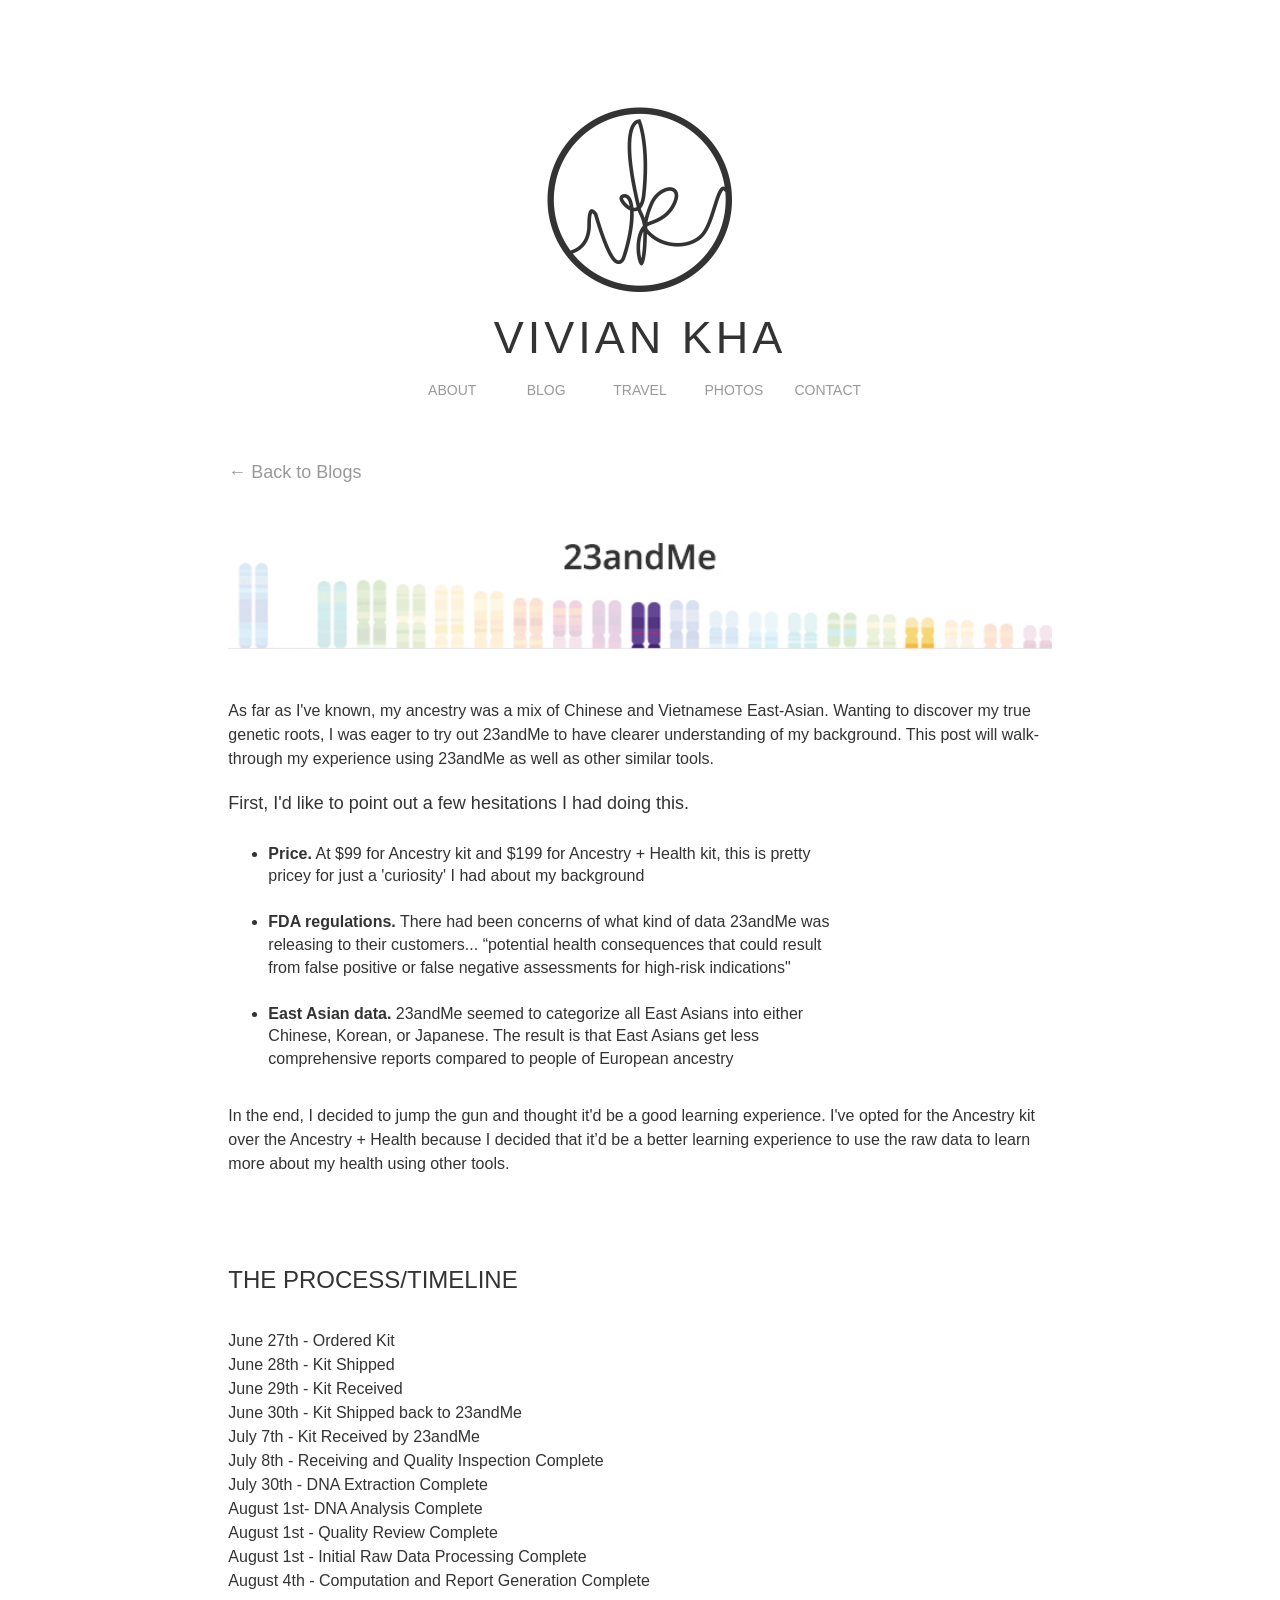
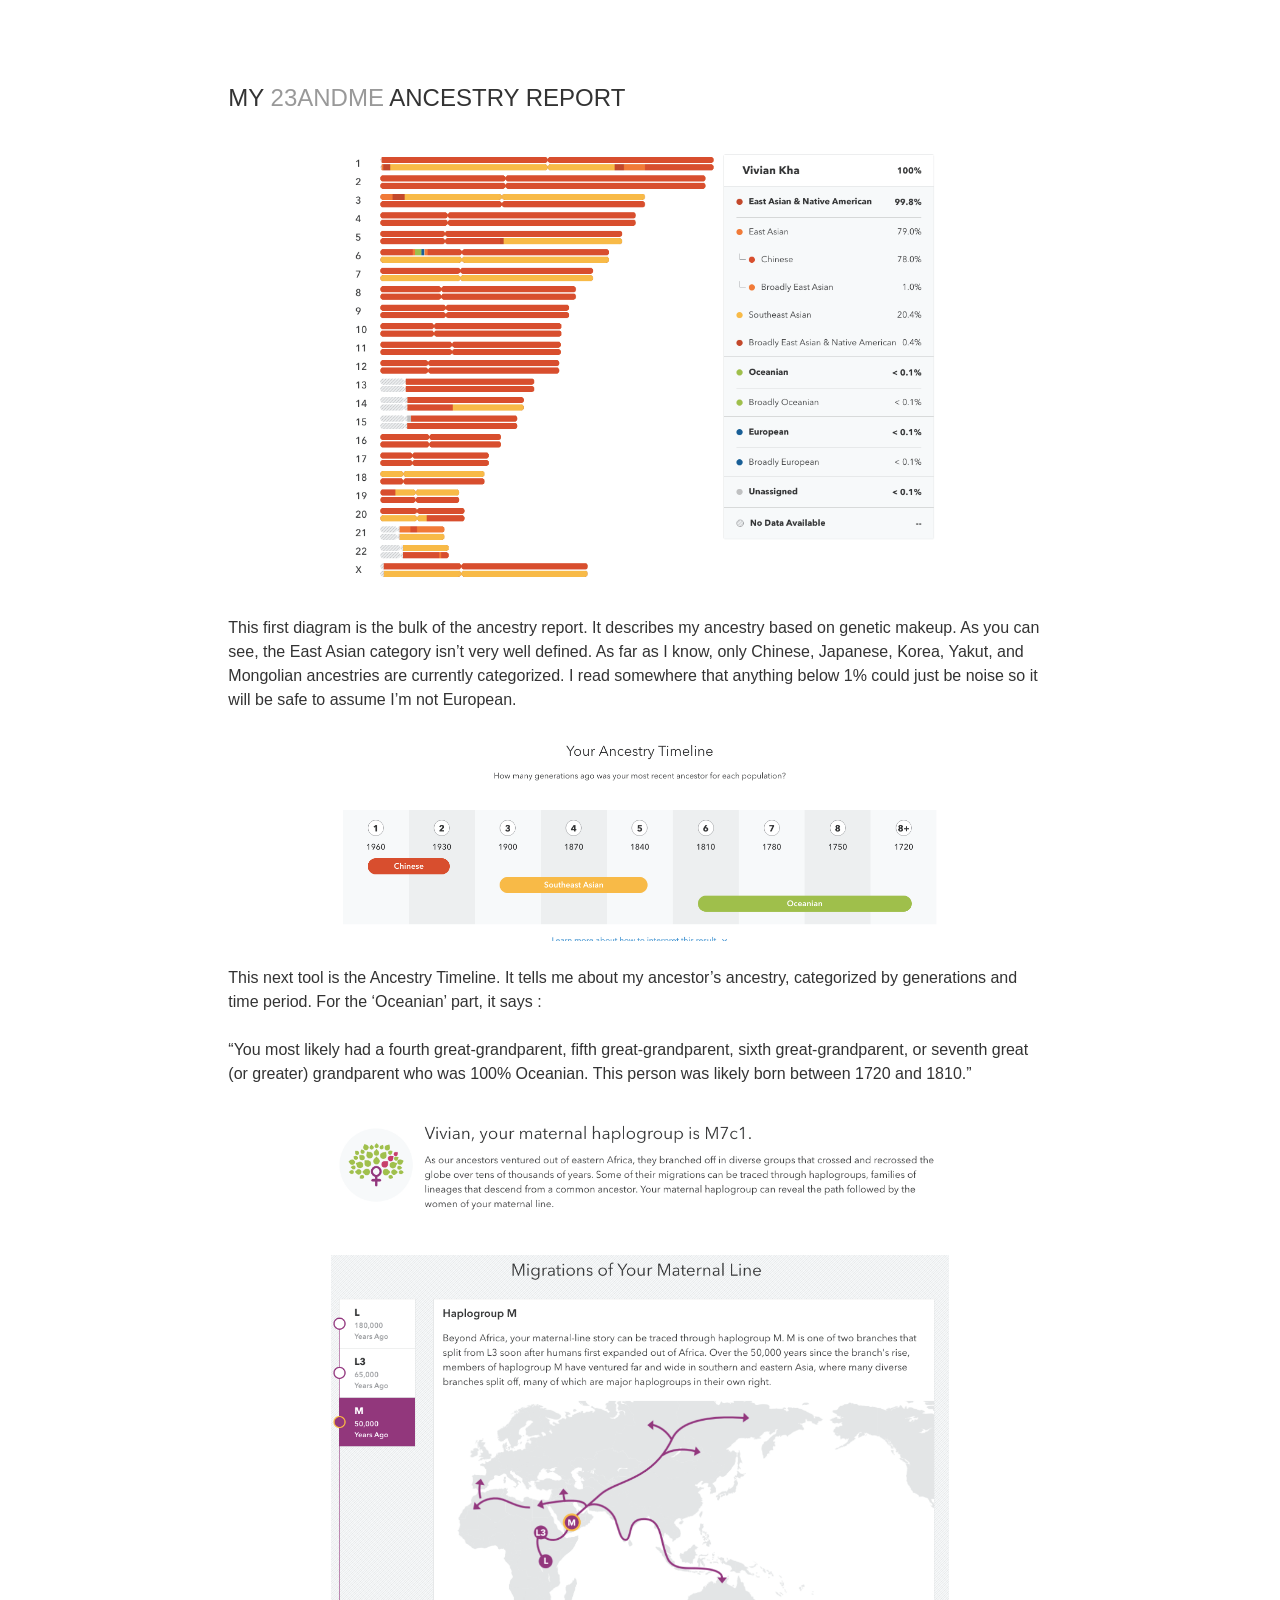
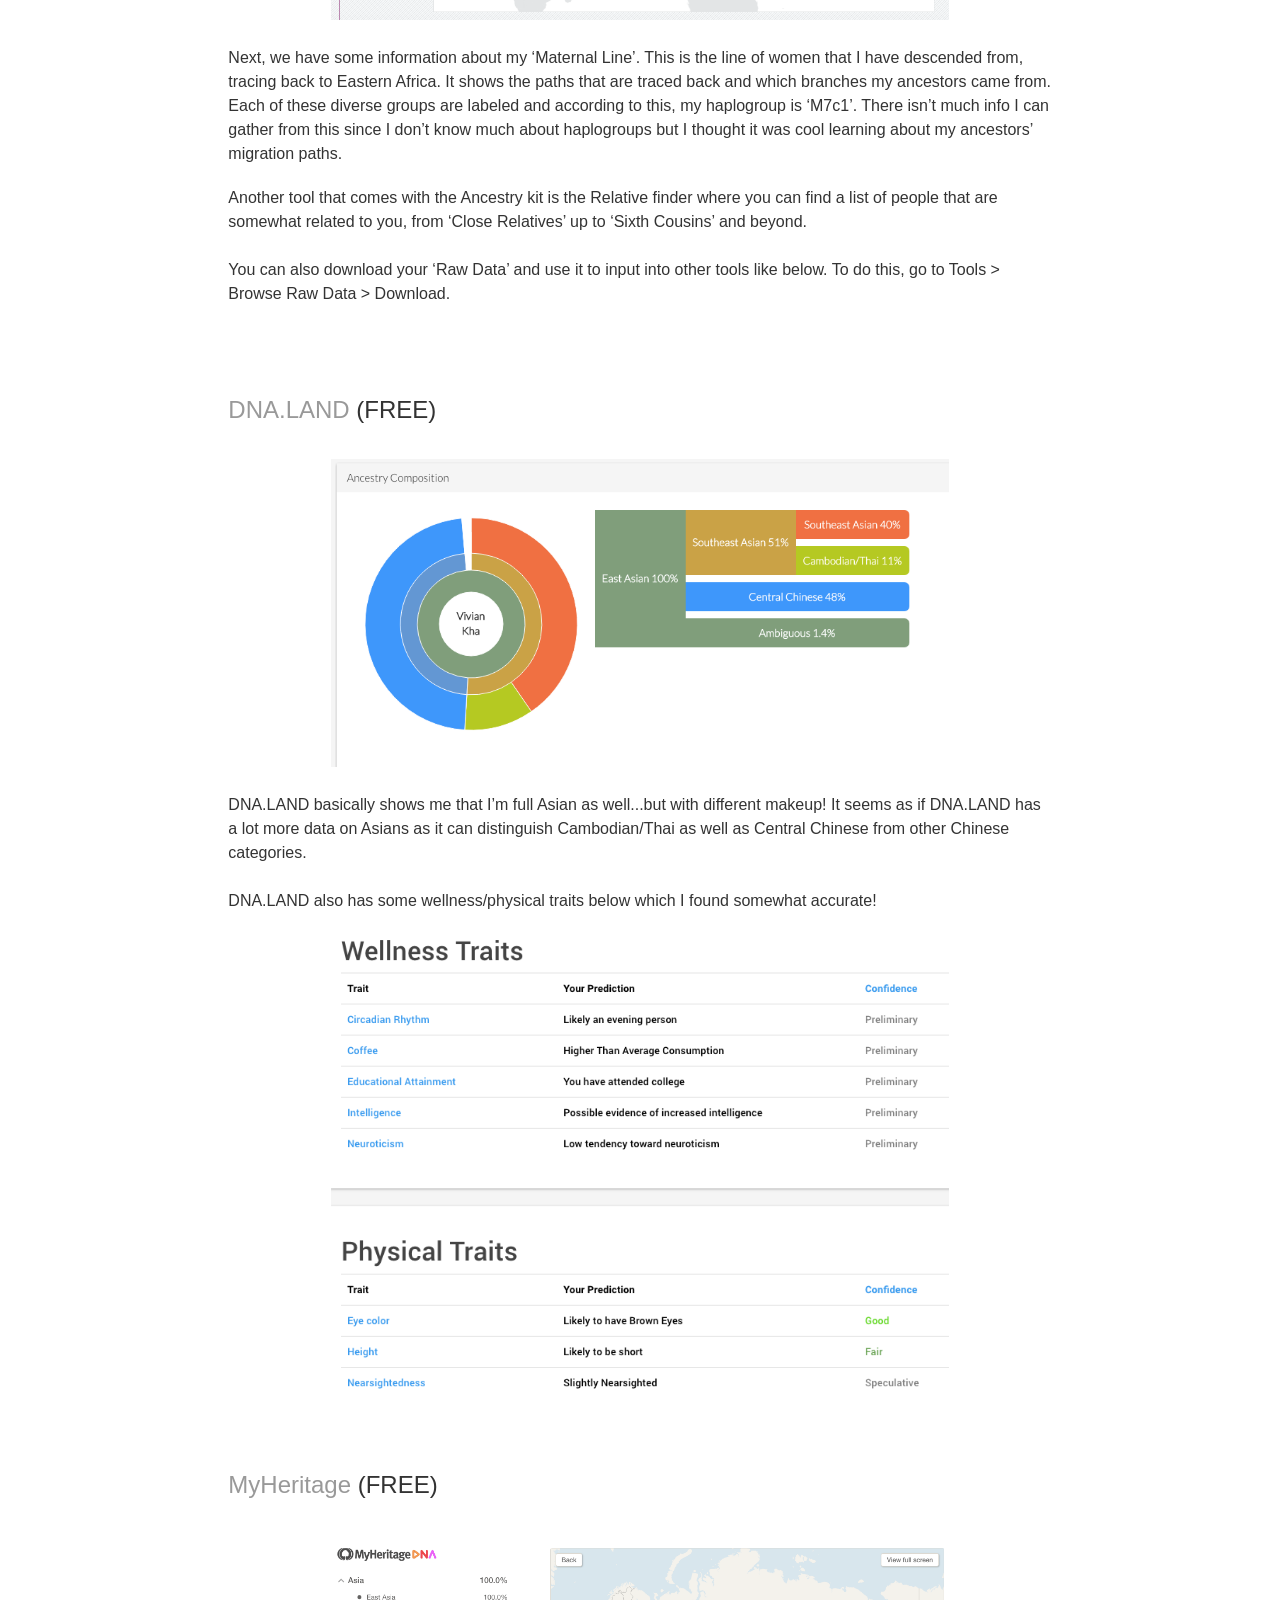
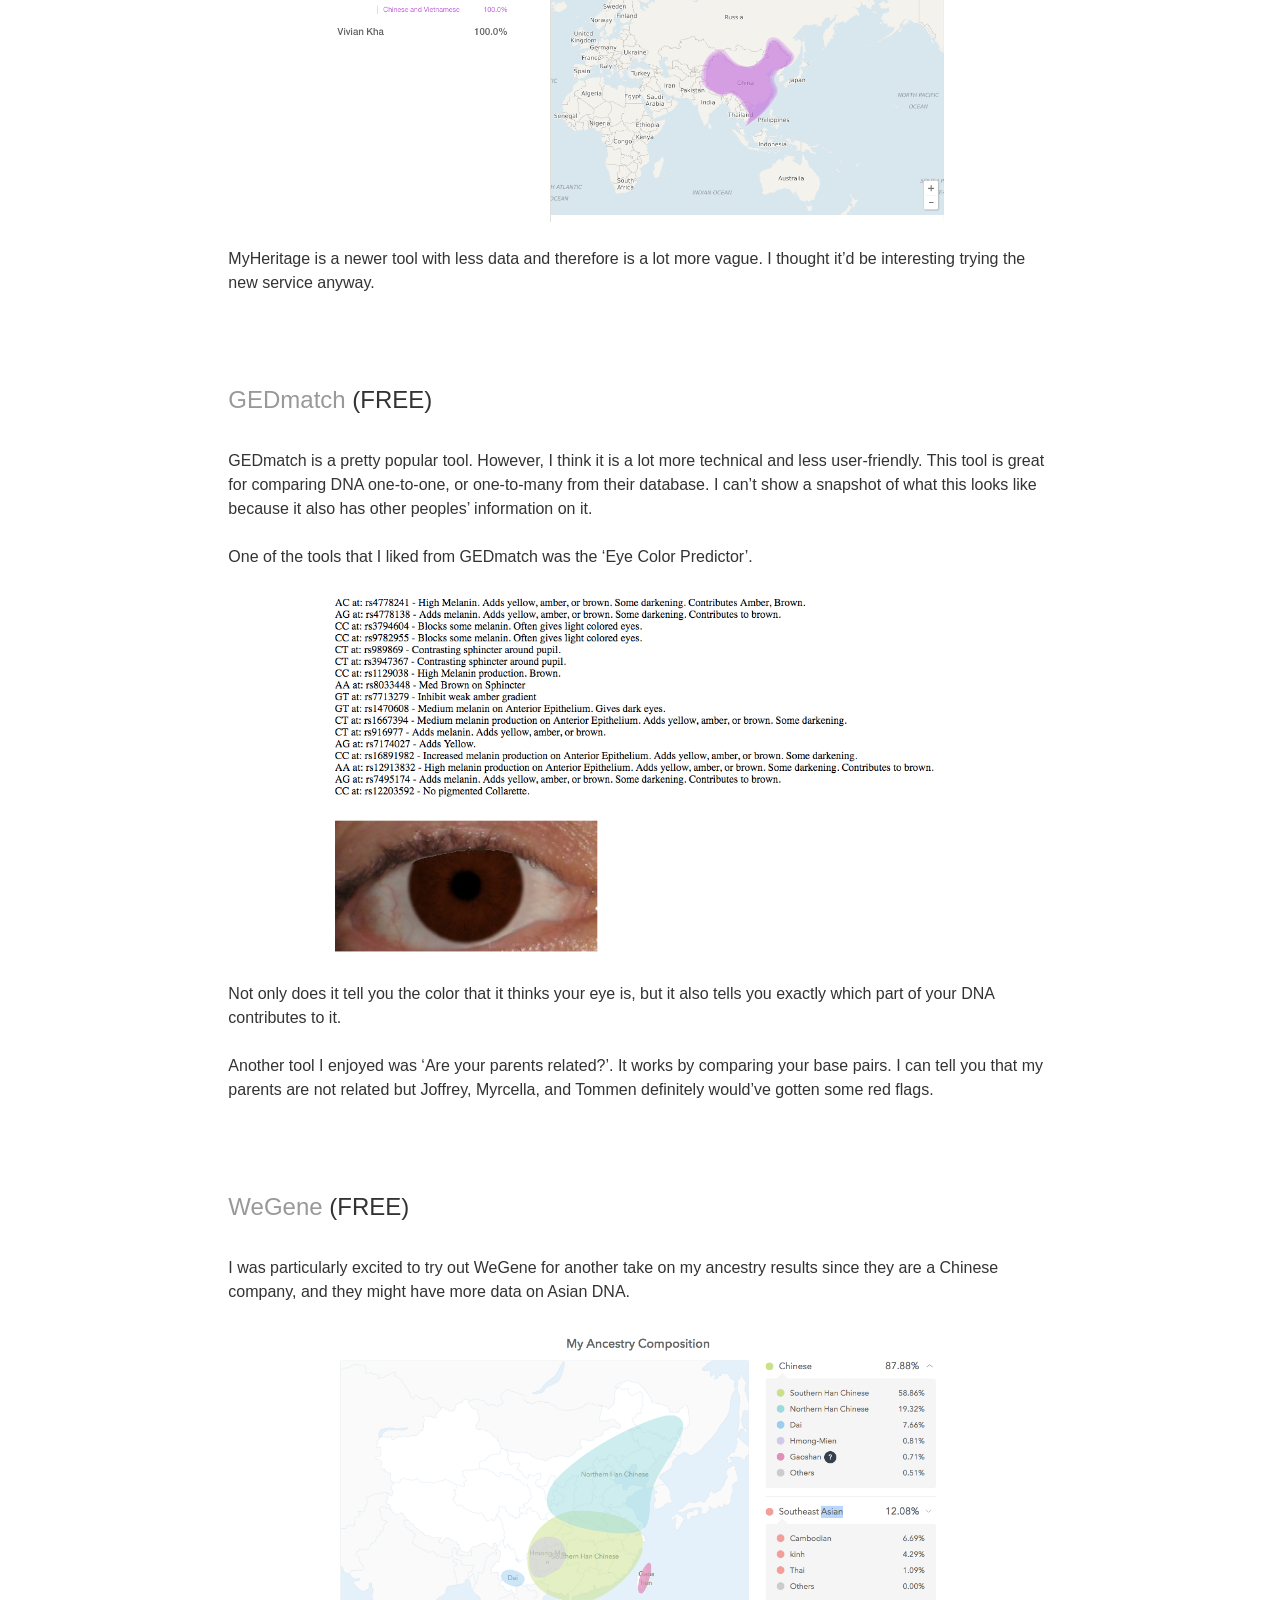
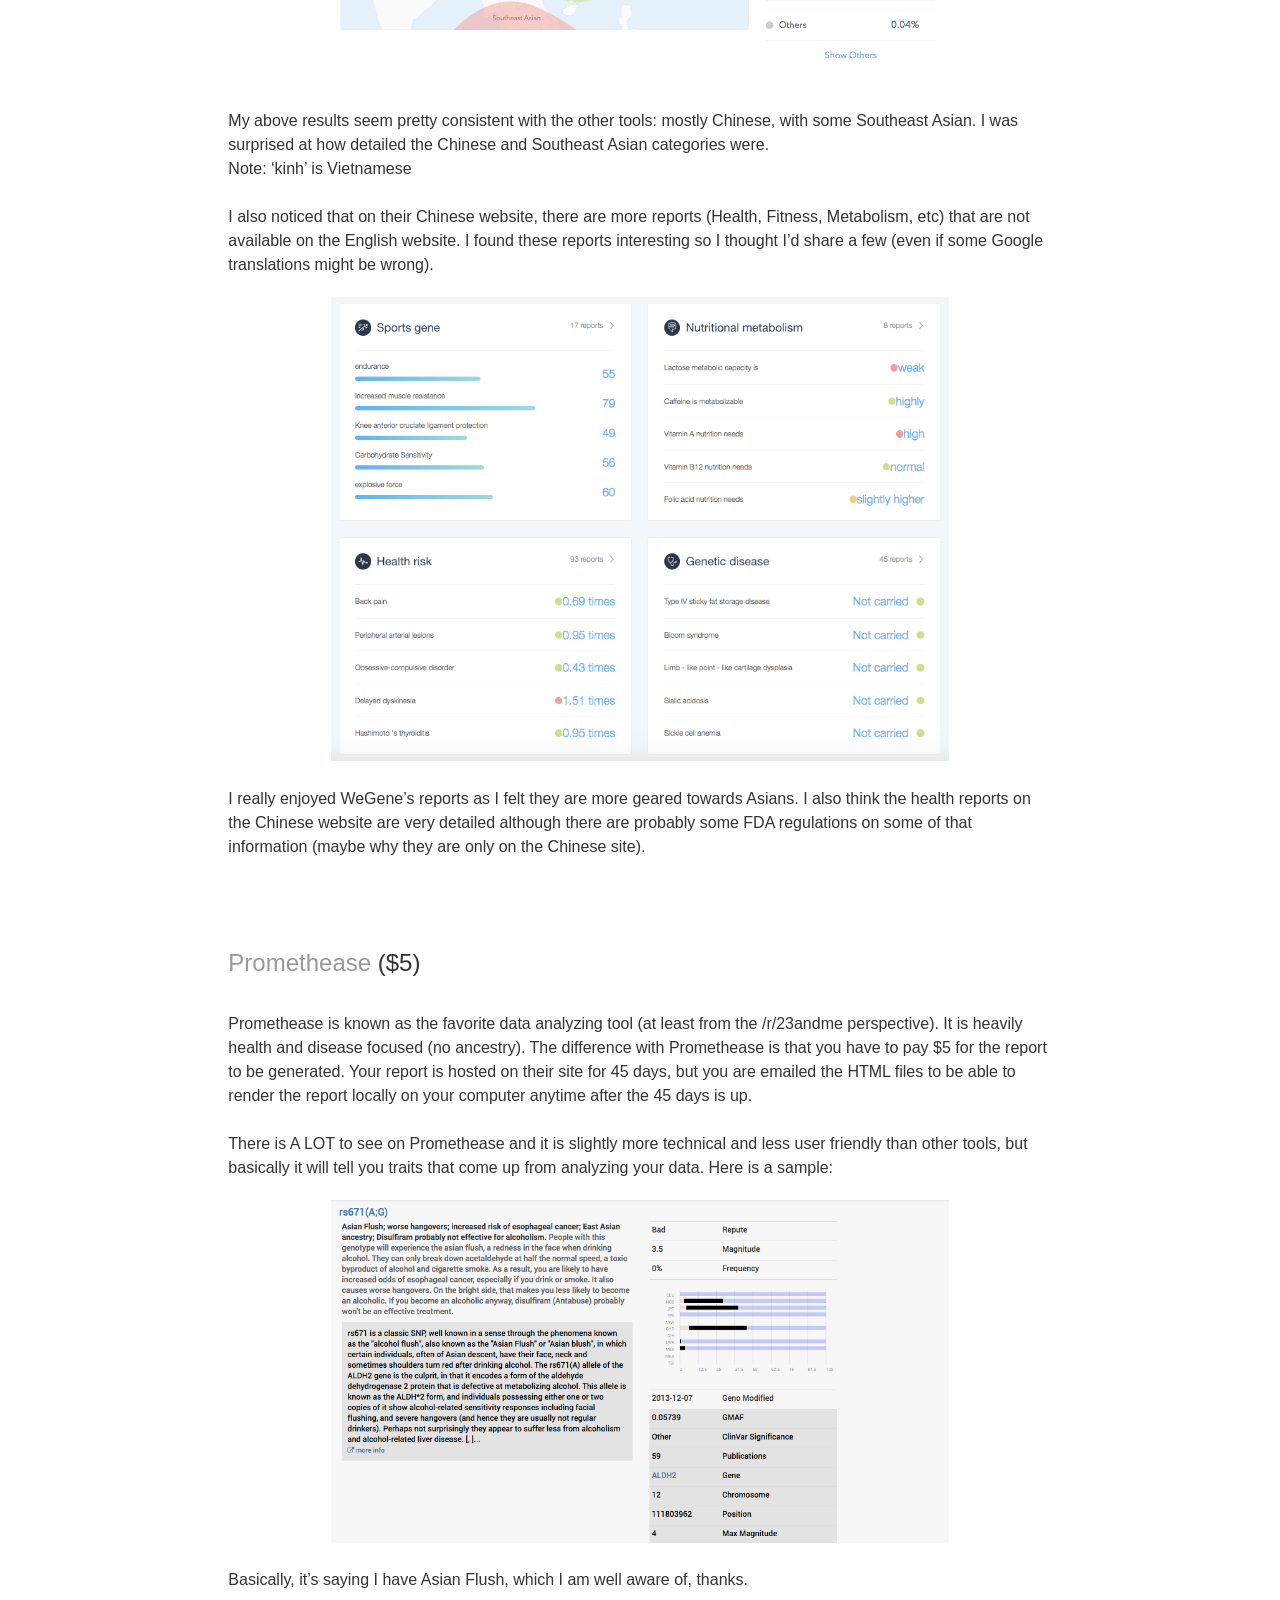
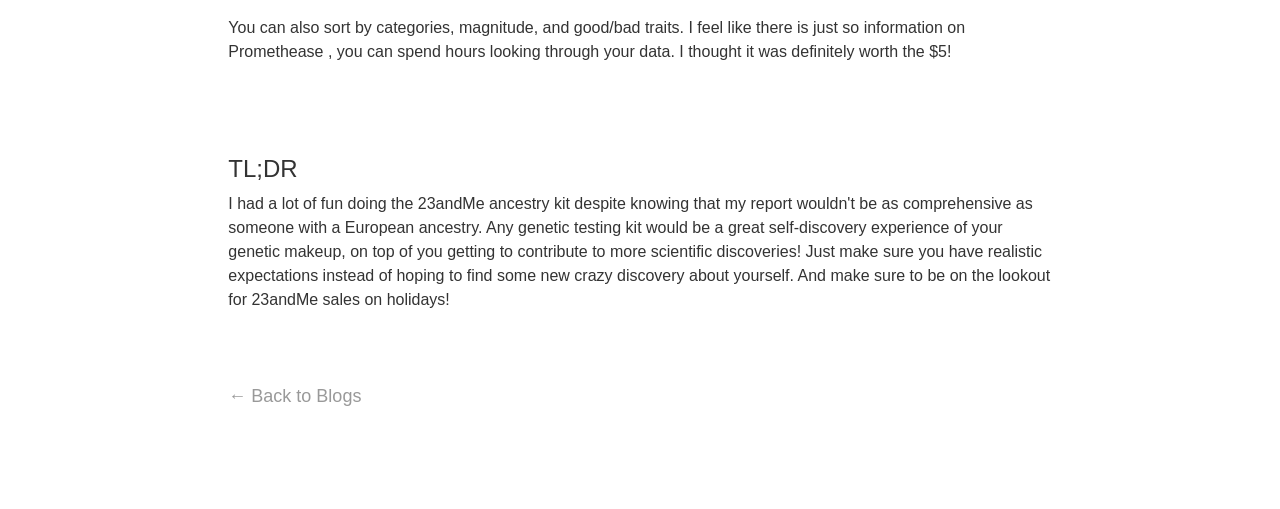
<file: blog/23andme/index.html>
<!DOCTYPE html>
<html lang="en">

<head>

    <meta charset="utf-8">
    <meta http-equiv="X-UA-Compatible" content="IE=edge">
    <meta name="viewport" content="width=device-width, initial-scale=1">
    <meta http-equiv="Content-Security-Policy" content="default-src 'self'; script-src 'self'; style-src 'self' 'unsafe-inline' https://fonts.googleapis.com; font-src 'self' https://fonts.gstatic.com; img-src 'self'; object-src 'none'; base-uri 'self'; form-action 'none'; upgrade-insecure-requests">
    <meta name="description" content="My experience with 23andMe and using the raw data to explore other tools.">
    <meta name="author" content="Vivian Kha">

    <title>23andMe - Vivian Kha</title>
    <link rel="canonical" href="https://www.viviankha.com/blog/23andme/">

    <meta property="og:type" content="article">
    <meta property="og:site_name" content="Vivian Kha">
    <meta property="og:title" content="23andMe">
    <meta property="og:description" content="My experience with 23andMe and using the raw data to explore other tools.">
    <meta property="og:url" content="https://www.viviankha.com/blog/23andme/">
    <meta property="og:image" content="https://www.viviankha.com/img/blog/23andme/23andme_thumbnail.jpg">
    <meta property="article:published_time" content="2017-08-04">
    <meta name="twitter:card" content="summary_large_image">

    <!-- Bootstrap Core CSS -->
    <link rel="stylesheet" href="../../css/bootstrap.css?v=1f262c86" type="text/css">

    <!-- Custom Fonts -->
    <link href='https://fonts.googleapis.com/css?family=Open+Sans:300italic,400italic,600italic,700italic,800italic,400,300,600,700,800' rel='stylesheet' type='text/css'>
    <link href='https://fonts.googleapis.com/css?family=Merriweather:400,300,300italic,400italic,700,700italic,900,900italic' rel='stylesheet' type='text/css'>

    <link rel="stylesheet" href="../../css/main.css?v=301f81c2" type="text/css">

    <link rel="shortcut icon" href="../../img/favicon.ico" type="image/x-icon">
    <link rel="icon" href="../../img/favicon.ico" type="image/x-icon">

</head>

<body>

<div id="content" class="container">
  <a href="../../index.html"><img id="logo" src="../../img/logo.png" alt="Vivian Kha home page"></a>

  <div class="name">Vivian Kha</div>
  <div class="nav">
    <a href="../../index.html#about">ABOUT</a>
    <a href="../../index.html#blog">BLOG</a>
    <a href="../../index.html#travel">TRAVEL</a>
    <a href="../../index.html#photos">PHOTOS</a>
    <a href="../../index.html#contact">CONTACT</a>
  </div>

  <main id="tabs">
    <div class="col-lg-offset-2 col-lg-8" style="text-align:left">
      <a href="../../index.html#blog">&#8592; Back to Blogs</a>
      <img src="../../img/blog/23andme/23andme_banner.jpg" alt="23andMe banner over a row of colorful chromosome illustrations"  style="width:100%;margin-bottom:50px">
      <p> As far as I've known, my ancestry was a mix of Chinese and Vietnamese East-Asian. Wanting to discover my true genetic roots, I was eager to try out 23andMe to have clearer understanding of my background. This post will walk-through my experience using 23andMe as well as other similar tools.</p>
        First, I'd like to point out a few hesitations I had doing this. <br><br>
        <ul style="width:75%;font-size:16px">
          <li><b>Price.</b> At $99 for Ancestry kit and $199 for Ancestry + Health kit, this is pretty pricey for just a 'curiosity' I had about my background</li><br>
          <li><b>FDA regulations.</b> There had been concerns of what kind of data 23andMe was releasing to their customers... “potential health consequences that could result from false positive or false negative assessments for high-risk indications"</li><br>
          <li><b>East Asian data.</b> 23andMe seemed to categorize all East Asians into either Chinese, Korean, or Japanese. The result is that East Asians get less comprehensive reports compared to people of European ancestry</li><br>
        </ul>
      <p>
      In the end, I decided to jump the gun and thought it'd be a good learning experience. I've opted for the Ancestry kit over the Ancestry + Health because I decided that it’d be a better learning experience to use the raw data to learn more about my health using other tools.</p><br><br>

      <h3>THE PROCESS/TIMELINE</h3><br>
      <p>
        June 27th - Ordered Kit<br>
        June 28th - Kit Shipped<br>
        June 29th - Kit Received <br>
        June 30th - Kit Shipped back to 23andMe<br>
        July 7th - Kit Received by 23andMe<br>
        July 8th - Receiving and Quality Inspection Complete<br>
        July 30th - DNA Extraction Complete<br>
        August 1st- DNA Analysis Complete<br>
        August 1st - Quality Review Complete<br>
        August 1st - Initial Raw Data Processing Complete<br>
        August 4th - Computation and Report Generation Complete<br>
      </p><br><br>

      <h3>MY <a href="http://www.23andme.com">23ANDME</a> ANCESTRY REPORT</h3><br>
      <center><img loading="lazy" src="../../img/blog/23andme/23andme_1.png" alt="23andMe ancestry report: 99.8% East Asian and Native American, mostly Chinese (78%) with some Southeast Asian (20.4%), shown on a chromosome painting" width="75%"></center><br>
      <p>
        This first diagram is the bulk of the ancestry report. It describes my ancestry based on genetic makeup. As you can see, the East Asian category isn’t very well defined. As far as I know, only Chinese, Japanese, Korea, Yakut, and Mongolian ancestries are currently categorized. I read somewhere that anything below 1% could just be noise so it will be safe to assume I’m not European.
      </p>
      <center><img loading="lazy" src="../../img/blog/23andme/23andme_2.png" alt="23andMe Ancestry Timeline estimating when my most recent fully Chinese, Southeast Asian and Oceanian ancestors were born" width="75%"></center><br>
      <p>
        This next tool is the Ancestry Timeline. It tells me about my ancestor’s ancestry, categorized by generations and time period. For the ‘Oceanian’ part, it says :<br><br>

        “You most likely had a fourth great-grandparent, fifth great-grandparent, sixth great-grandparent, or seventh great (or greater) grandparent who was 100% Oceanian. This person was likely born between 1720 and 1810.” 
      </p>
      <center><img loading="lazy" src="../../img/blog/23andme/23andme_3.png" alt="23andMe maternal haplogroup result: M7c1" width="75%"></center><br>
      <center><img loading="lazy" src="../../img/blog/23andme/23andme_4.png" alt="Map of my maternal line's migrations out of eastern Africa through haplogroups L, L3 and M" width="75%"></center><br>
      <p>
        Next, we have some information about my ‘Maternal Line’. This is the line of women that I have descended from, tracing back to Eastern Africa. It shows the paths that are traced back and which branches my ancestors came from. Each of these diverse groups are labeled and according to this, my haplogroup is ‘M7c1’. There isn’t much info I can gather from this since I don’t know much about haplogroups but I thought it was cool learning about my ancestors’ migration paths.
      </p>
      <p>
        Another tool that comes with the Ancestry kit is the Relative finder where you can find a list of people that are somewhat related to you, from ‘Close Relatives’ up to ‘Sixth Cousins’ and beyond.<br><br>

        You can also download your ‘Raw Data’ and use it to input into other tools like below. To do this, go to Tools > Browse Raw Data > Download.
      </p><br><br>


      <h3><a href="http://dna.land">DNA.LAND</a> (FREE)</h3><br>
      <center><img loading="lazy" src="../../img/blog/23andme/23andme_5.png" alt="DNA.LAND ancestry chart: 100% East Asian, including Central Chinese 48%, Southeast Asian 40% and Cambodian/Thai 11%" width="75%"></center><br>
      <p>
        DNA.LAND basically shows me that I’m full Asian as well...but with different makeup! It seems as if DNA.LAND has a lot more data on Asians as it can distinguish Cambodian/Thai as well as Central Chinese from other Chinese categories. <br><br>

        DNA.LAND also has some wellness/physical traits below which I found somewhat accurate!
      <p>
      <center><img loading="lazy" src="../../img/blog/23andme/23andme_6.png" alt="DNA.LAND wellness and physical trait predictions, such as likely brown eyes and being an evening person" width="75%"></center><br>
      <br>


      <h3><a href="http://myheritage.com">MyHeritage</a> (FREE)</h3><br>
      <center><img loading="lazy" src="../../img/blog/23andme/23andme_7.png" alt="MyHeritage ethnicity estimate: 100% Chinese and Vietnamese, highlighted on a map of East Asia" width="75%"></center><br>
      <p>
        MyHeritage is a newer tool with less data and therefore is a lot more vague. I thought it’d be interesting trying the new service anyway.
      </p>
      <br><br>


      <h3><a href="http://www.gedmatch.com">GEDmatch</a> (FREE)</h3><br>
      <p>
        GEDmatch is a pretty popular tool. However, I think it is a lot more technical and less user-friendly. This tool is great for comparing DNA one-to-one, or one-to-many from their database. I can’t show a snapshot of what this looks like because it also has other peoples’ information on it. 
        <br><br>
        One of the tools that I liked from GEDmatch was the ‘Eye Color Predictor’. 
      </p>
      <center><img loading="lazy" src="../../img/blog/23andme/23andme_8.png" alt="GEDmatch eye color predictor listing the genetic markers involved, next to a photo of a brown eye" width="75%"></center><br>
      <p>
        Not only does it tell you the color that it thinks your eye is, but it also tells you exactly which part of your DNA contributes to it.
        <br><br>
        Another tool I enjoyed was ‘Are your parents related?’. It works by comparing your base pairs. I can tell you that my parents are not related but Joffrey, Myrcella, and Tommen definitely would’ve gotten some red flags.  
      </p>
      <br><br>


      <h3><a href="http://www.wegene.com/en/">WeGene</a> (FREE)</h3><br>
      <p>
        I was particularly excited to try out WeGene for another take on my ancestry results since they are a Chinese company, and they might have more data on Asian DNA.
      </p>
      <center><img loading="lazy" src="../../img/blog/23andme/23andme_9.png" alt="WeGene ancestry map: mostly Chinese (87.9%) with some Southeast Asian (12.1%)" width="75%"></center><br>
      <p>
        My above results seem pretty consistent with the other tools: mostly Chinese, with some Southeast Asian. I was surprised at how detailed the Chinese and Southeast Asian categories were. <br>
        Note: ‘kinh’ is Vietnamese
        <br><br>
        I also noticed that on their Chinese website, there are more reports (Health, Fitness, Metabolism, etc) that are not available on the English website. I found these reports interesting so I thought I’d share a few (even if some Google translations might be wrong).
      </p>
      <center><img loading="lazy" src="../../img/blog/23andme/23andme_10.png" alt="WeGene report summaries for sports genes, nutritional metabolism, health risk and genetic disease" width="75%"></center><br>
      <p>
        I really enjoyed WeGene’s reports as I felt they are more geared towards Asians. I also think the health reports on the Chinese website are very detailed although there are probably some FDA regulations on some of that information (maybe why they are only on the Chinese site). 
      </p>
      <br><br>

      <h3><a href="https://promethease.com/ ">Promethease</a> ($5)</h3><br>
      <p>
        Promethease is known as the favorite data analyzing tool (at least from the /r/23andme perspective). It is heavily health and disease focused (no ancestry). The difference with Promethease is that you have to pay $5 for the report to be generated. Your report is hosted on their site for 45 days, but you are emailed the HTML files to be able to render the report locally on your computer anytime after the 45 days is up. 
        <br><br>
        There is A LOT to see on Promethease and it is slightly more technical and less user friendly than other tools, but basically it will tell you traits that come up from analyzing your data. Here is a sample:
      </p>
      <center><img loading="lazy" src="../../img/blog/23andme/23andme_11.png" alt="Promethease entry for rs671, the genetic variant behind Asian flush" width="75%"></center><br>
      <p>
        Basically, it’s saying I have Asian Flush, which I am well aware of, thanks. 
        <br><br>
        You can also sort by categories, magnitude, and good/bad traits. I feel like there is just so information on Promethease , you can spend hours looking through your data. I thought it was definitely worth the $5!
      </p>
      <br><br>

      <h3>TL;DR</h3>
      <p>
        I had a lot of fun doing the 23andMe ancestry kit despite knowing that my report wouldn't be as comprehensive as someone with a European ancestry. Any genetic testing kit would be a great self-discovery experience of your genetic makeup, on top of you getting to contribute to more scientific discoveries! Just make sure you have realistic expectations instead of hoping to find some new crazy discovery about yourself. And make sure to be on the lookout for 23andMe sales on holidays!
      </p>
      <br><br>

      <a href="../../index.html#blog">&#8592; Back to Blogs</a>
    </div>
  </main>

</div>

</body>

</html>
</file>
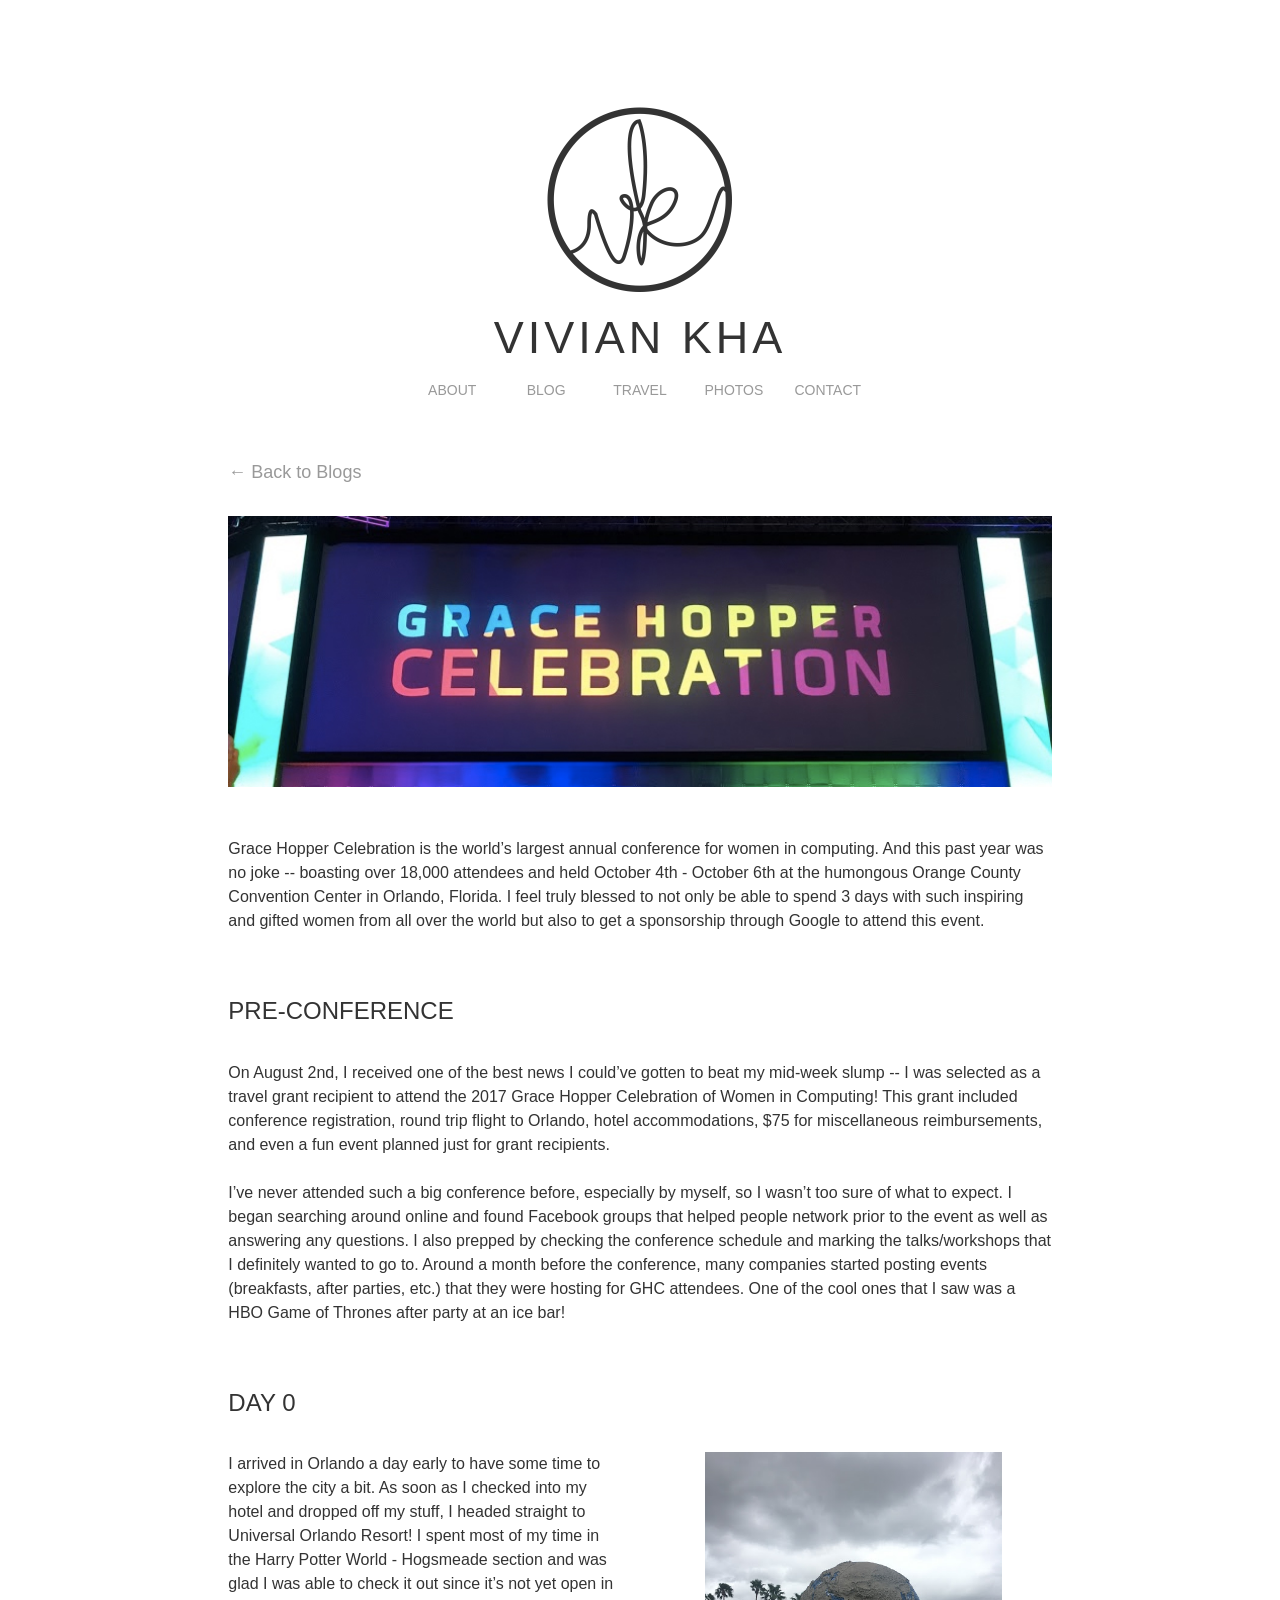
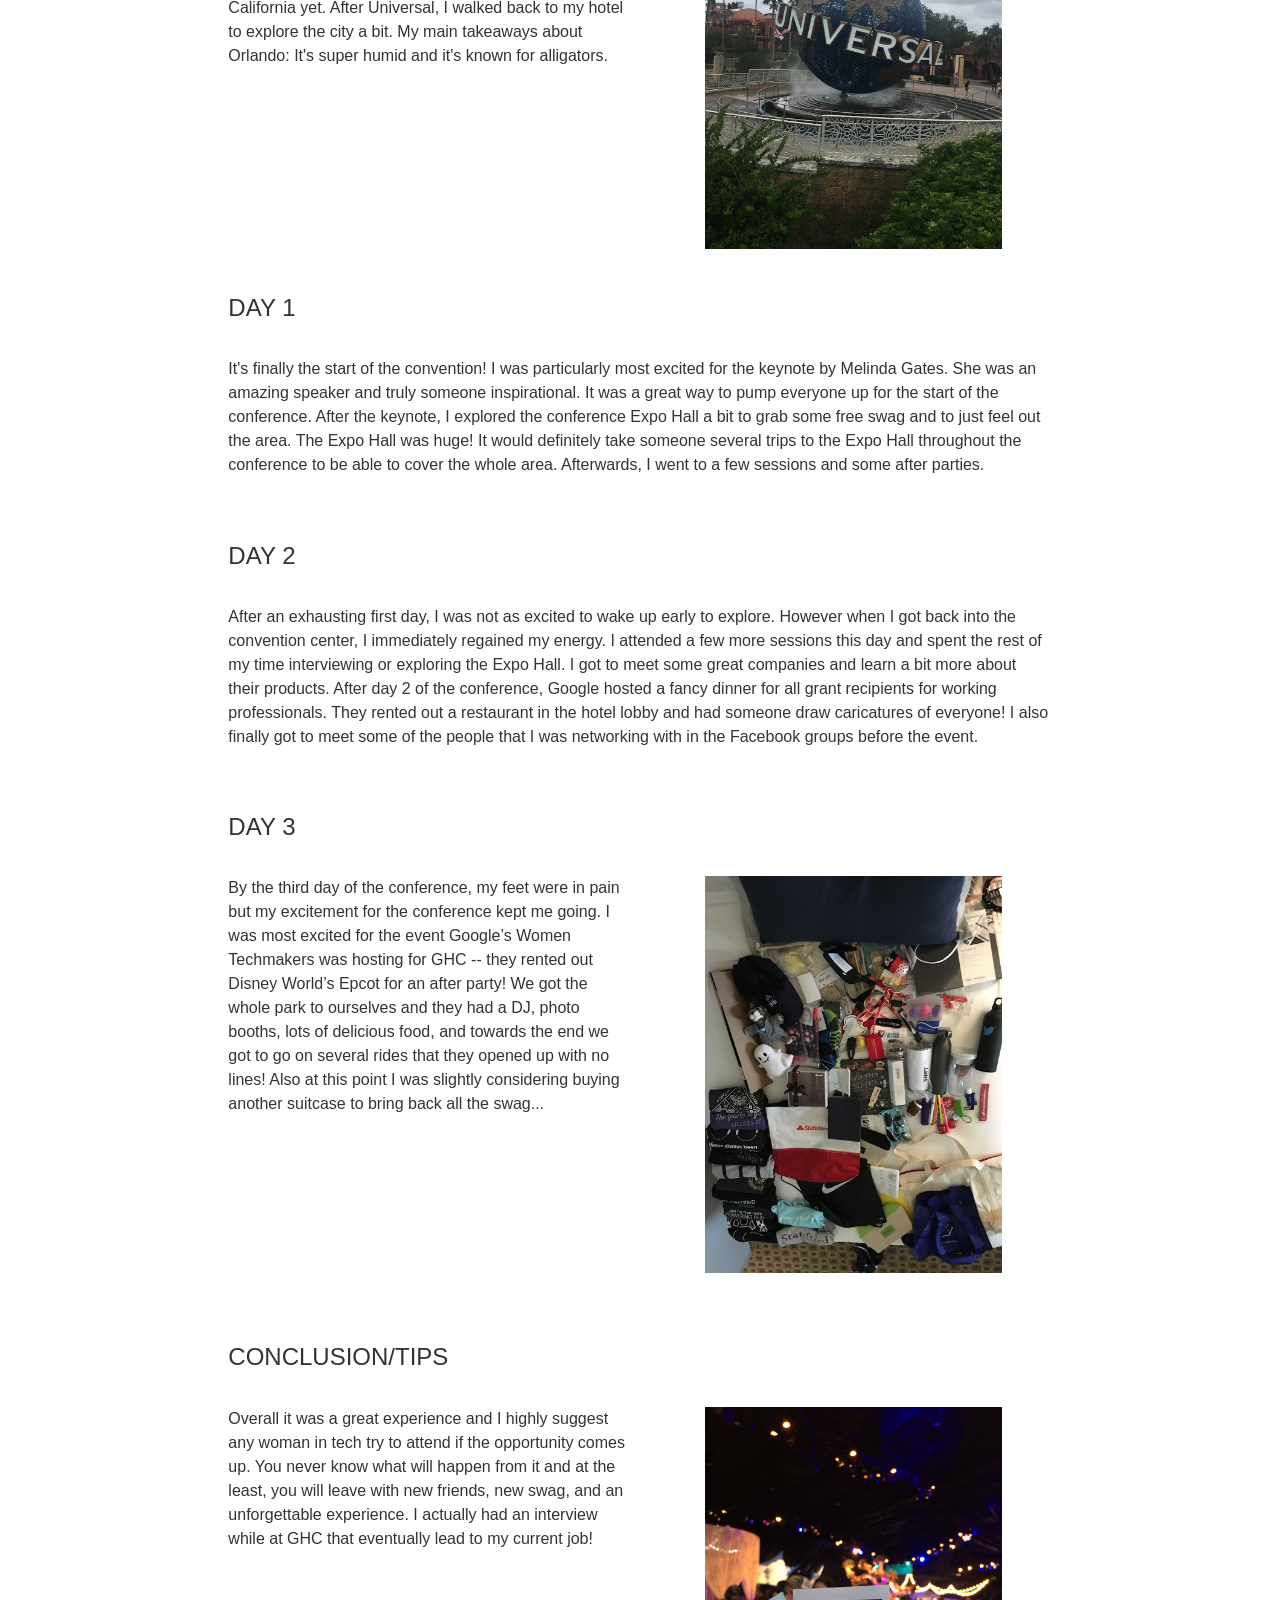
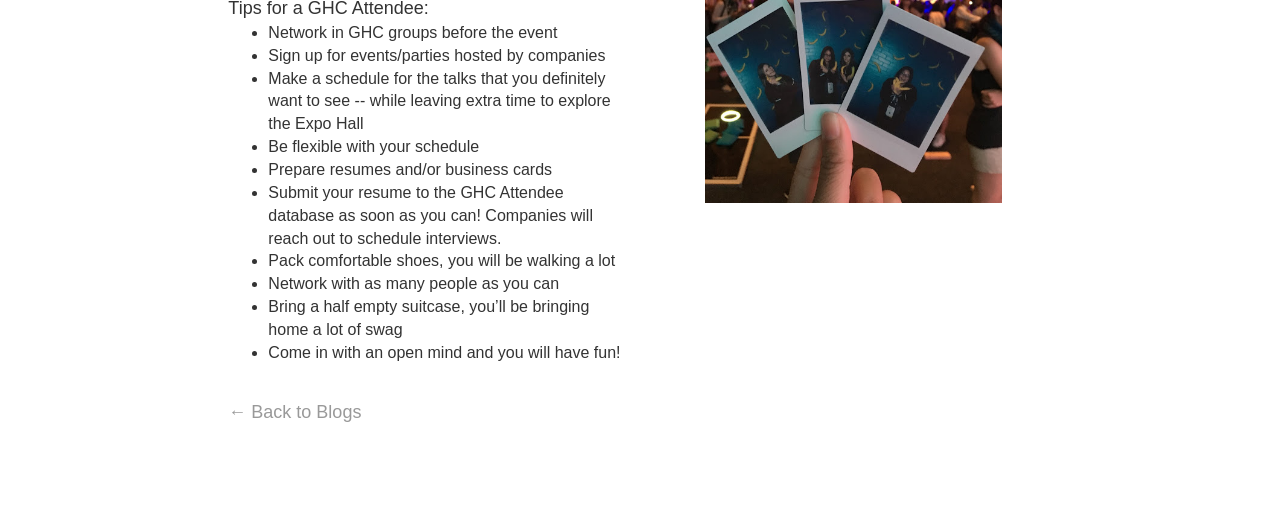
<file: blog/grace-hopper-2017/index.html>
<!DOCTYPE html>
<html lang="en">

<head>

    <meta charset="utf-8">
    <meta http-equiv="X-UA-Compatible" content="IE=edge">
    <meta name="viewport" content="width=device-width, initial-scale=1">
    <meta http-equiv="Content-Security-Policy" content="default-src 'self'; script-src 'self'; style-src 'self' 'unsafe-inline' https://fonts.googleapis.com; font-src 'self' https://fonts.gstatic.com; img-src 'self'; object-src 'none'; base-uri 'self'; form-action 'none'; upgrade-insecure-requests">
    <meta name="description" content="Attending GHC as a Google Travel Grant Scholar.">
    <meta name="author" content="Vivian Kha">

    <title>Grace Hopper Celebration 2017 - Vivian Kha</title>
    <link rel="canonical" href="https://www.viviankha.com/blog/grace-hopper-2017/">

    <meta property="og:type" content="article">
    <meta property="og:site_name" content="Vivian Kha">
    <meta property="og:title" content="Grace Hopper Celebration 2017">
    <meta property="og:description" content="Attending GHC as a Google Travel Grant Scholar.">
    <meta property="og:url" content="https://www.viviankha.com/blog/grace-hopper-2017/">
    <meta property="og:image" content="https://www.viviankha.com/img/blog/ghc17/ghc17_thumbnail.jpg">
    <meta property="article:published_time" content="2018-03-03">
    <meta name="twitter:card" content="summary_large_image">

    <!-- Bootstrap Core CSS -->
    <link rel="stylesheet" href="../../css/bootstrap.css?v=1f262c86" type="text/css">

    <!-- Custom Fonts -->
    <link href='https://fonts.googleapis.com/css?family=Open+Sans:300italic,400italic,600italic,700italic,800italic,400,300,600,700,800' rel='stylesheet' type='text/css'>
    <link href='https://fonts.googleapis.com/css?family=Merriweather:400,300,300italic,400italic,700,700italic,900,900italic' rel='stylesheet' type='text/css'>

    <link rel="stylesheet" href="../../css/main.css?v=301f81c2" type="text/css">

    <link rel="shortcut icon" href="../../img/favicon.ico" type="image/x-icon">
    <link rel="icon" href="../../img/favicon.ico" type="image/x-icon">

</head>

<body>

<div id="content" class="container">
  <a href="../../index.html"><img id="logo" src="../../img/logo.png" alt="Vivian Kha home page"></a>

  <div class="name">Vivian Kha</div>
  <div class="nav">
    <a href="../../index.html#about">ABOUT</a>
    <a href="../../index.html#blog">BLOG</a>
    <a href="../../index.html#travel">TRAVEL</a>
    <a href="../../index.html#photos">PHOTOS</a>
    <a href="../../index.html#contact">CONTACT</a>
  </div>

  <main id="tabs">
    <div class="col-lg-offset-2 col-lg-8" style="text-align:left">
      <a href="../../index.html#blog">&#8592; Back to Blogs</a>
      <img src="../../img/blog/ghc17/ghcbanner.jpg" alt="Grace Hopper Celebration sign lit up in neon colors"  style="width:100%;margin-top:30px;margin-bottom:50px">
      <p>
        Grace Hopper Celebration is the world’s largest annual conference for women in computing. And this past year was no joke -- boasting over 18,000 attendees and held October 4th - October 6th at the humongous Orange County Convention Center in Orlando, Florida. I feel truly blessed to not only be able to spend 3 days with such inspiring and gifted women from all over the world but also to get a sponsorship through Google to attend this event.
      </p>
      <br>

      <h3>PRE-CONFERENCE</h3><br>
      <p>
        On August 2nd, I received one of the best news I could’ve gotten to beat my mid-week slump -- I was selected as a travel grant recipient to attend the 2017 Grace Hopper Celebration of Women in Computing! This grant included conference registration, round trip flight to Orlando, hotel accommodations, $75 for miscellaneous reimbursements, and even a fun event planned just for grant recipients. <br><br>

        I’ve never attended such a big conference before, especially by myself, so I wasn’t too sure of what to expect. I began searching around online and found Facebook groups that helped people network prior to the event as well as answering any questions. I also prepped by checking the conference schedule and marking the talks/workshops that I definitely wanted to go to. Around a month before the conference, many companies started posting events (breakfasts, after parties, etc.) that they were hosting for GHC attendees. One of the cool ones that I saw was a HBO Game of Thrones after party at an ice bar!
      </p>
      <br>

      <h3>DAY 0</h3><br>
      <div class="row">
        <div class="col-md-6">
          <p>
            I arrived in Orlando a day early to have some time to explore the city a bit. As soon as I checked into my hotel and dropped off my stuff, I headed straight to Universal Orlando Resort! I spent most of my time in the Harry Potter World - Hogsmeade section and was glad I was able to check it out since it’s not yet open in California yet. After Universal, I walked back to my hotel to explore the city a bit. My main takeaways about Orlando: It's super humid and it's known for alligators. 
          </p>
        </div>
        <div class="col-md-6">
          <center><img loading="lazy" src="../../img/blog/ghc17/universal.jpg" alt="The Universal globe at Universal Orlando Resort" width="75%"></center>
        </div>
      </div>

      <br>

      <h3>DAY 1</h3><br>
        <p>
          It's finally the start of the convention! I was particularly most excited for the keynote by Melinda Gates. She was an amazing speaker and truly someone inspirational. It was a great way to pump everyone up for the start of the conference. After the keynote, I explored the conference Expo Hall a bit to grab some free swag and to just feel out the area. The Expo Hall was huge! It would definitely take someone several trips to the Expo Hall throughout the conference to be able to cover the whole area. Afterwards, I went to a few sessions and some after parties. 
        </p>


      <br>

      <h3>DAY 2</h3><br>
        <p>
          After an exhausting first day, I was not as excited to wake up early to explore. However when I got back into the convention center, I immediately regained my energy. I attended a few more sessions this day and spent the rest of my time interviewing or exploring the Expo Hall. I got to meet some great companies and learn a bit more about their products. After day 2 of the conference, Google hosted a fancy dinner for all grant recipients for working professionals. They rented out a restaurant in the hotel lobby and had someone draw caricatures of everyone! I also finally got to meet some of the people that I was networking with in the Facebook groups before the event. 
        </p>

      <br>

      <h3>DAY 3</h3><br>
      <div class="row">
        <div class="col-md-6">
          <p>
            By the third day of the conference, my feet were in pain but my excitement for the conference kept me going. I was most excited for the event Google’s Women Techmakers was hosting for GHC -- they rented out Disney World’s Epcot for an after party! We got the whole park to ourselves and they had a DJ, photo booths, lots of delicious food, and towards the end we got to go on several rides that they opened up with no lines! Also at this point I was slightly considering buying another suitcase to bring back all the swag... 
          </p>
        </div>
        <div class="col-md-6">
          <center><img loading="lazy" src="../../img/blog/ghc17/swag.jpg" alt="Conference swag spread out on the floor: shirts, bags, water bottles and more" width="75%"></center><br>
        </div>
      </div>

      <br>

      <h3>CONCLUSION/TIPS</h3><br>
      <div class="row">
          <div class="col-md-6">
            <p>
              Overall it was a great experience and I highly suggest any woman in tech try to attend if the opportunity comes up. You never know what will happen from it and at the least, you will leave with new friends, new swag, and an unforgettable experience. I actually had an interview while at GHC that eventually lead to my current job! 
            </p>
            <br>
            Tips for a GHC Attendee:
            <ul>
              <li>Network in GHC groups before the event</li>
              <li>Sign up for events/parties hosted by companies</li>
              <li>Make a schedule for the talks that you definitely want to see -- while leaving extra time to explore the Expo Hall</li>
              <li>Be flexible with your schedule</li>
              <li>Prepare resumes and/or business cards</li>
              <li>Submit your resume to the GHC Attendee database as soon as you can! Companies will reach out to schedule interviews.</li>
              <li>Pack comfortable shoes, you will be walking a lot</li>
              <li>Network with as many people as you can</li>
              <li>Bring a half empty suitcase, you’ll be bringing home a lot of swag</li>
              <li>Come in with an open mind and you will have fun!</li>
            </ul>
          </div>
          <div class="col-md-6">
            <center><img loading="lazy" src="../../img/blog/ghc17/wtmparty.jpg" alt="Holding up instant photos from the Women Techmakers party at Epcot" width="75%"></center><br>
          </div>
      </div>

        <br>

      <a href="../../index.html#blog">&#8592; Back to Blogs</a>
    </div>
  </main>

</div>

</body>

</html>
</file>
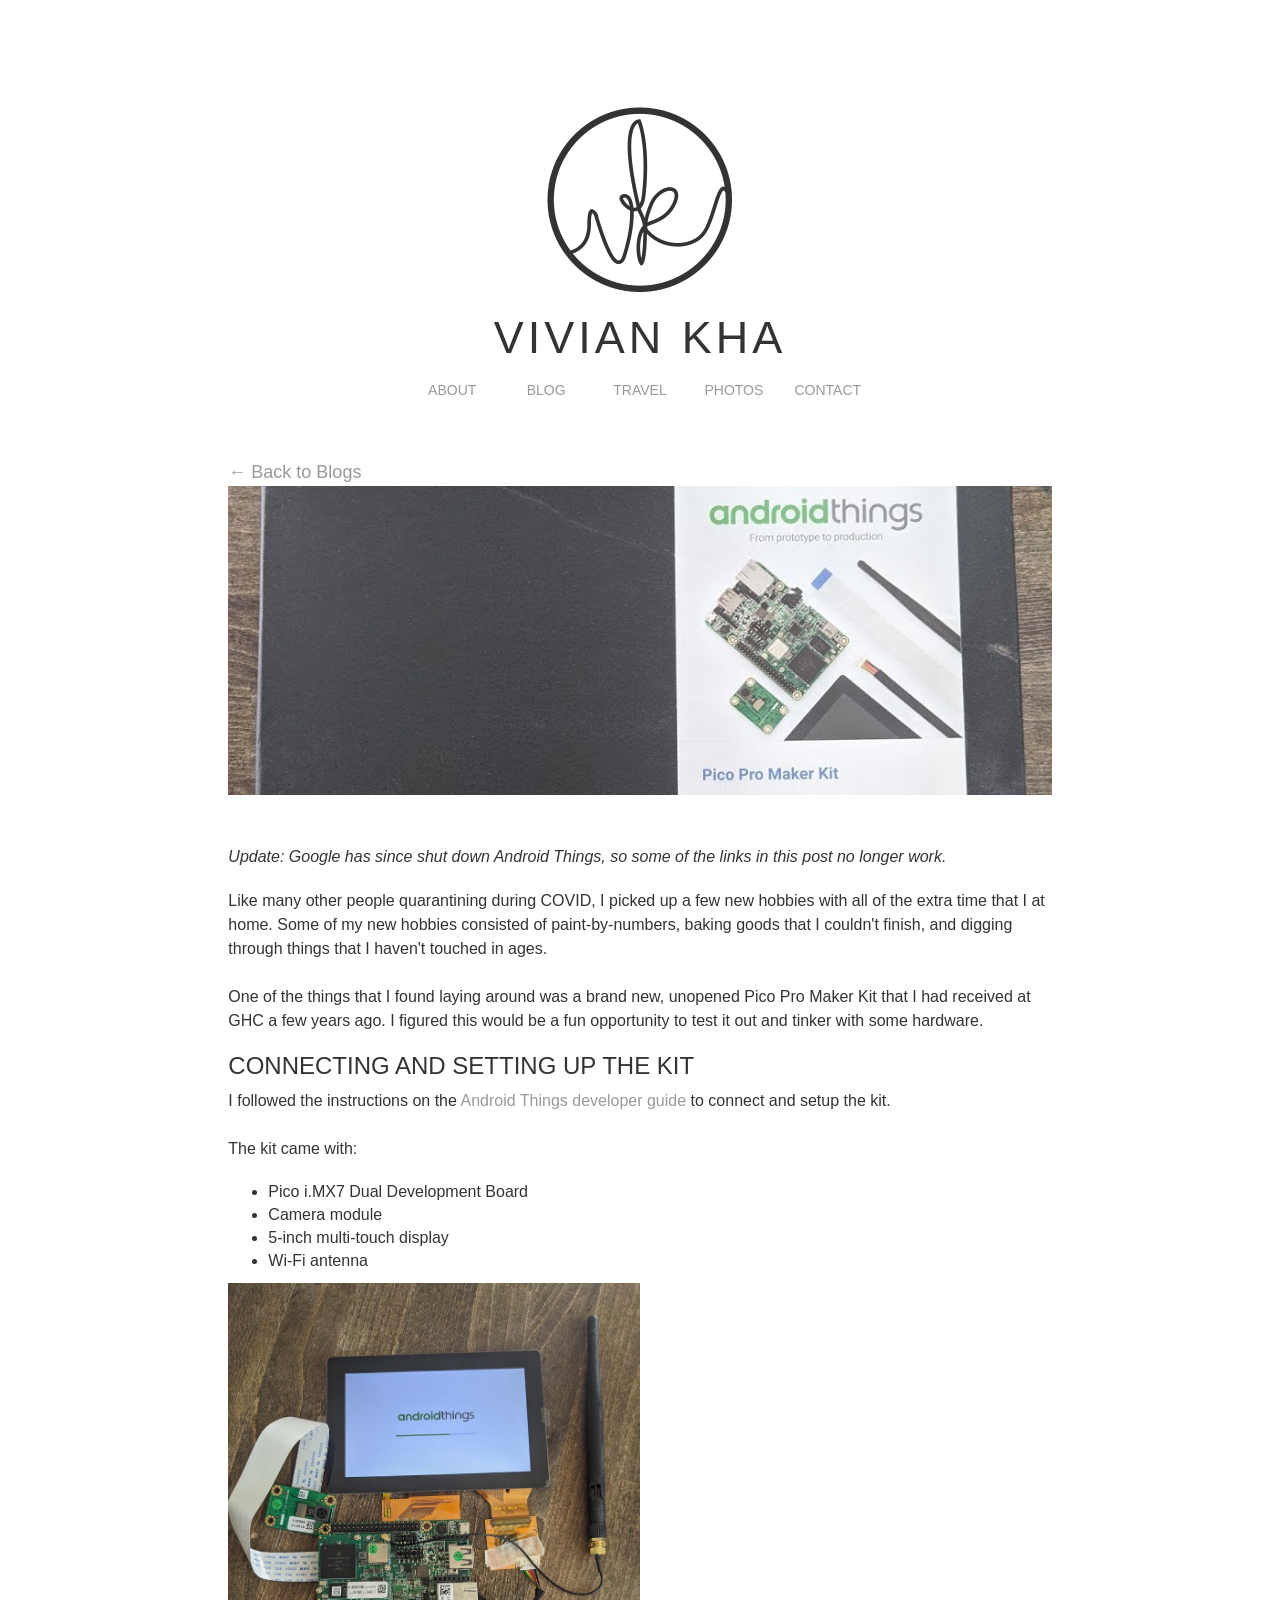
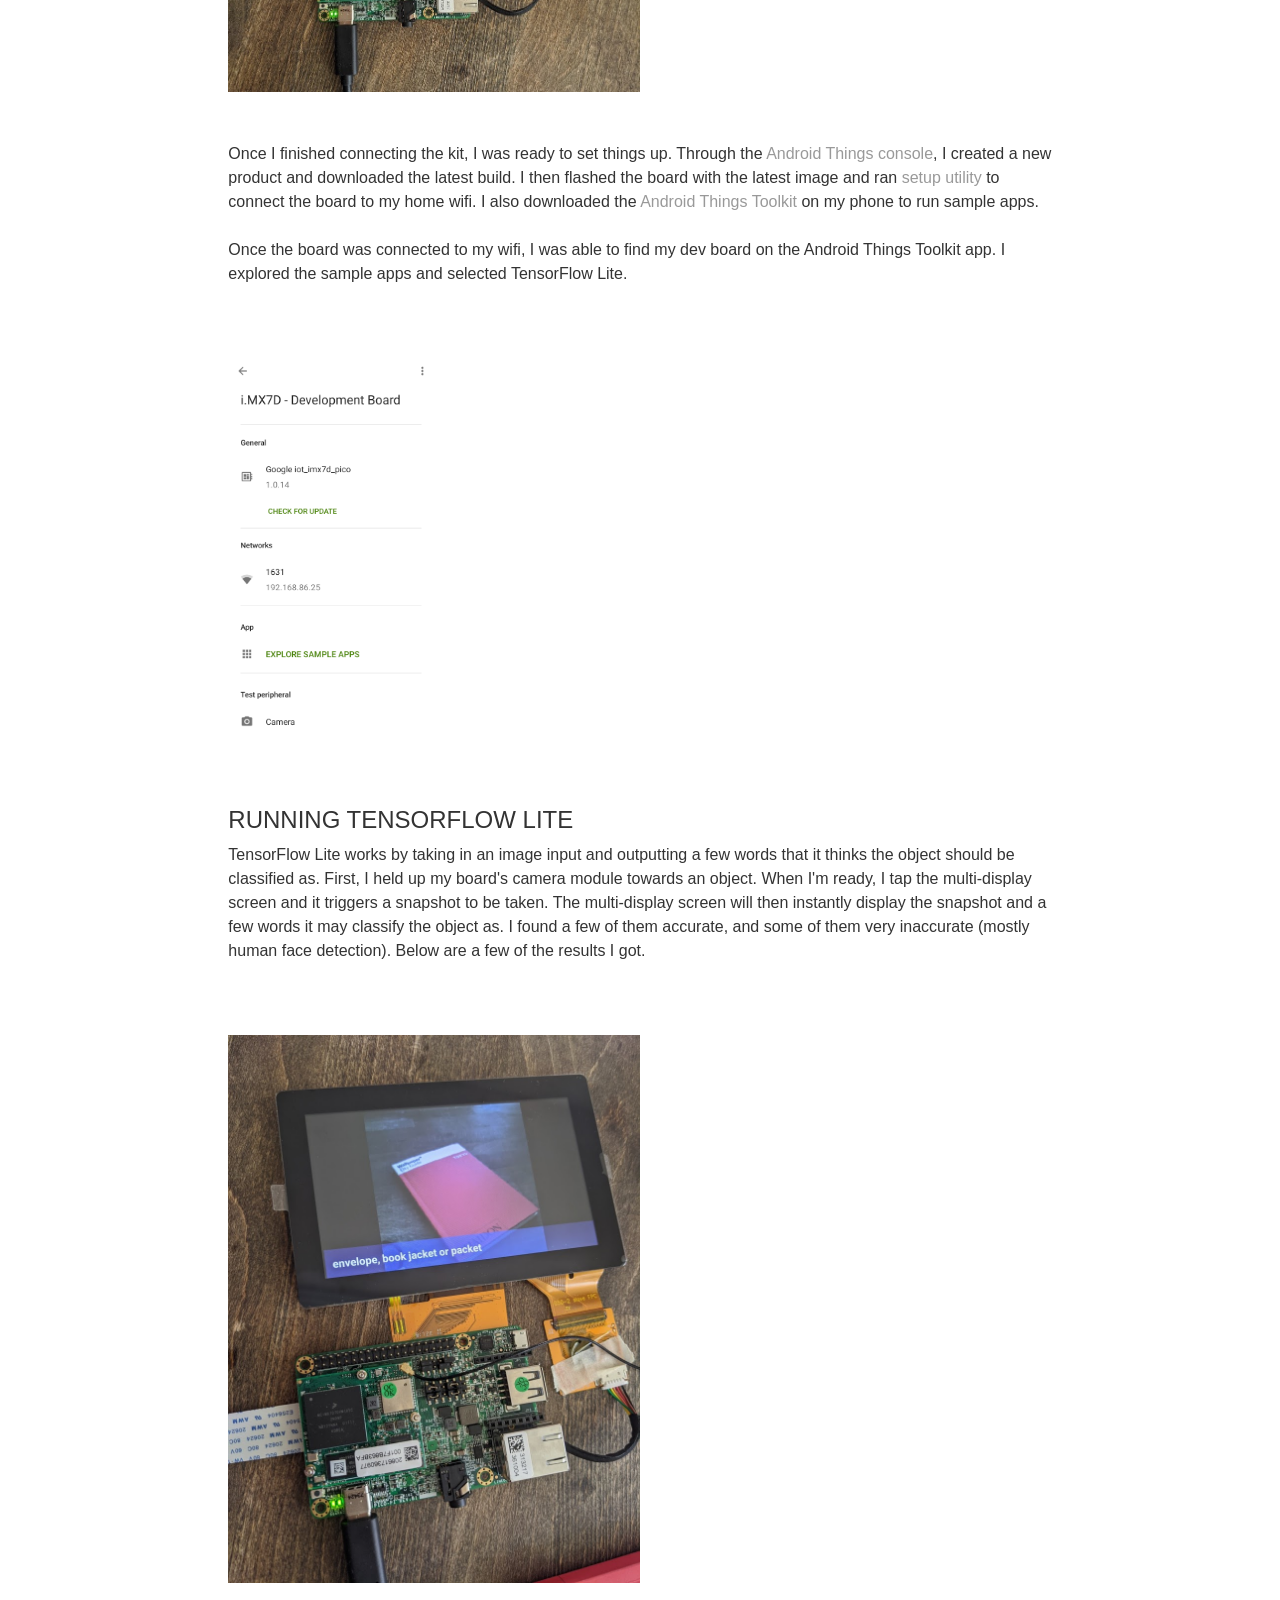
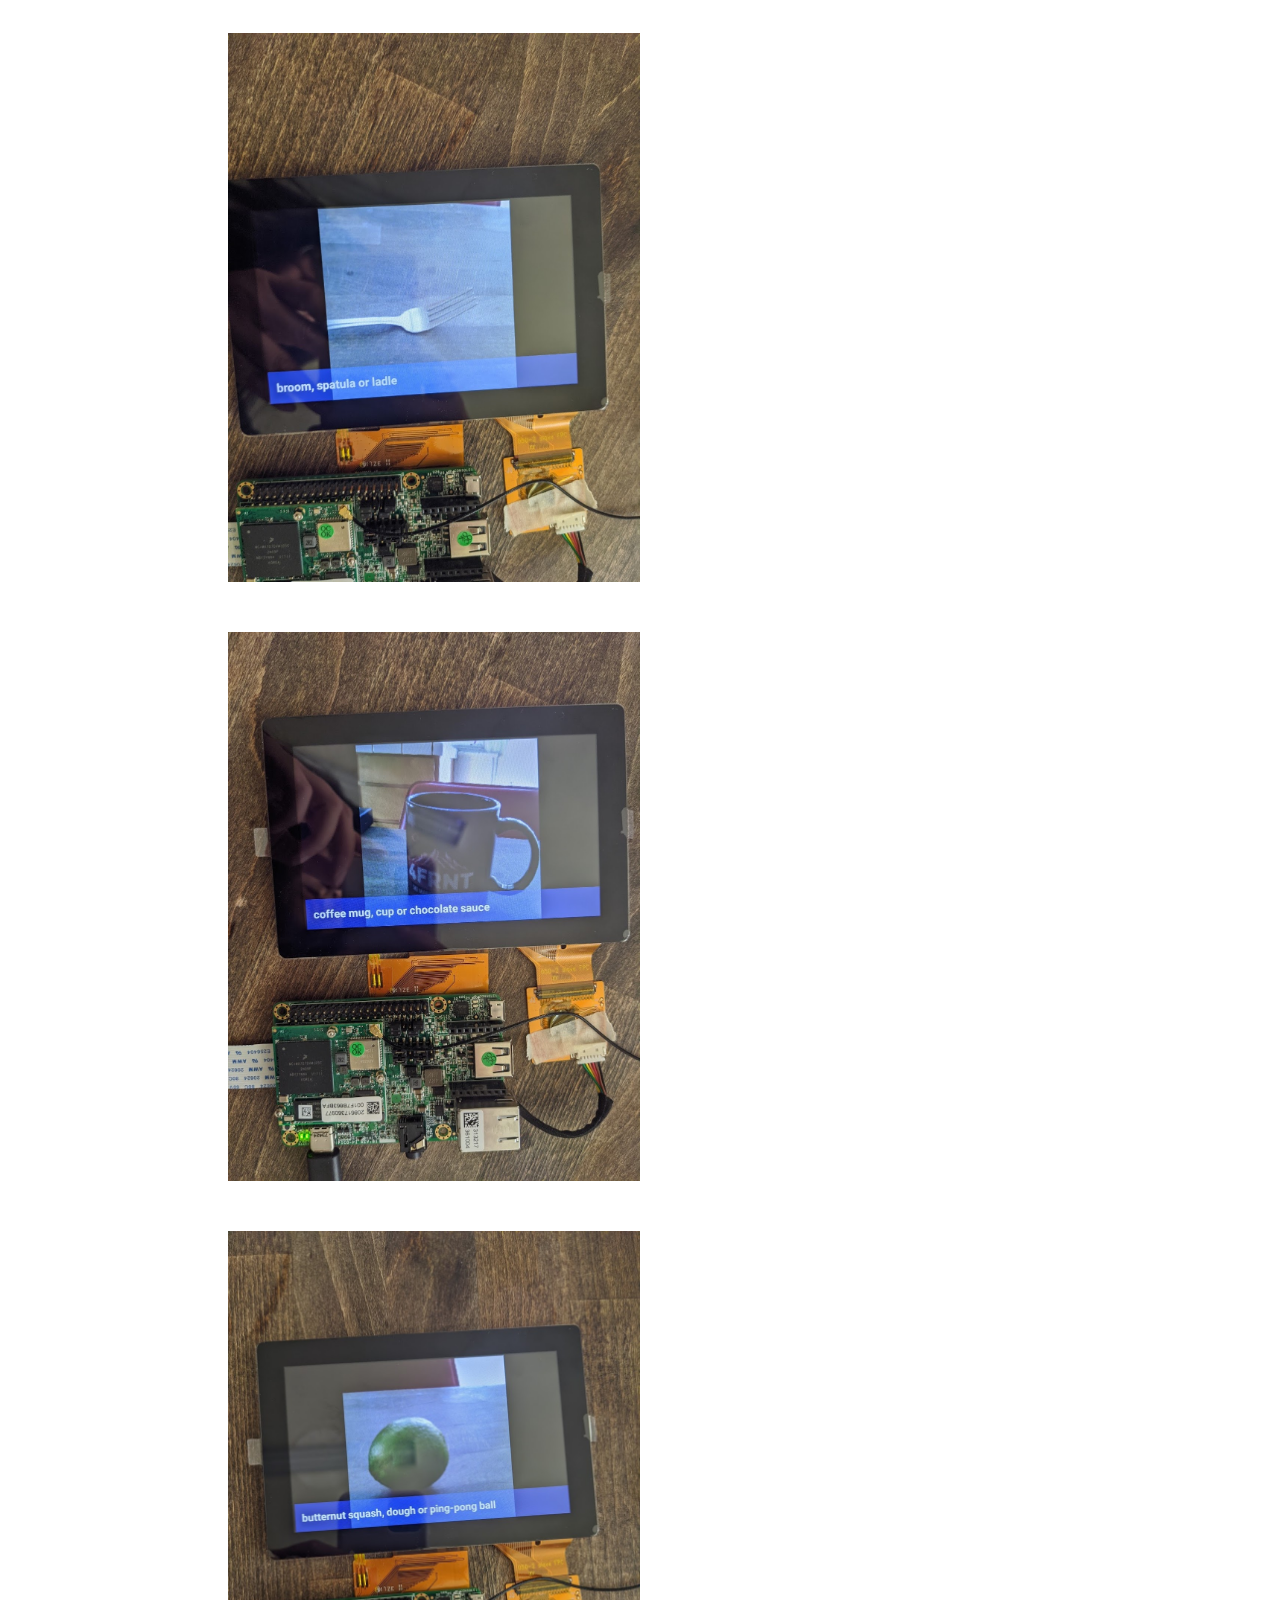
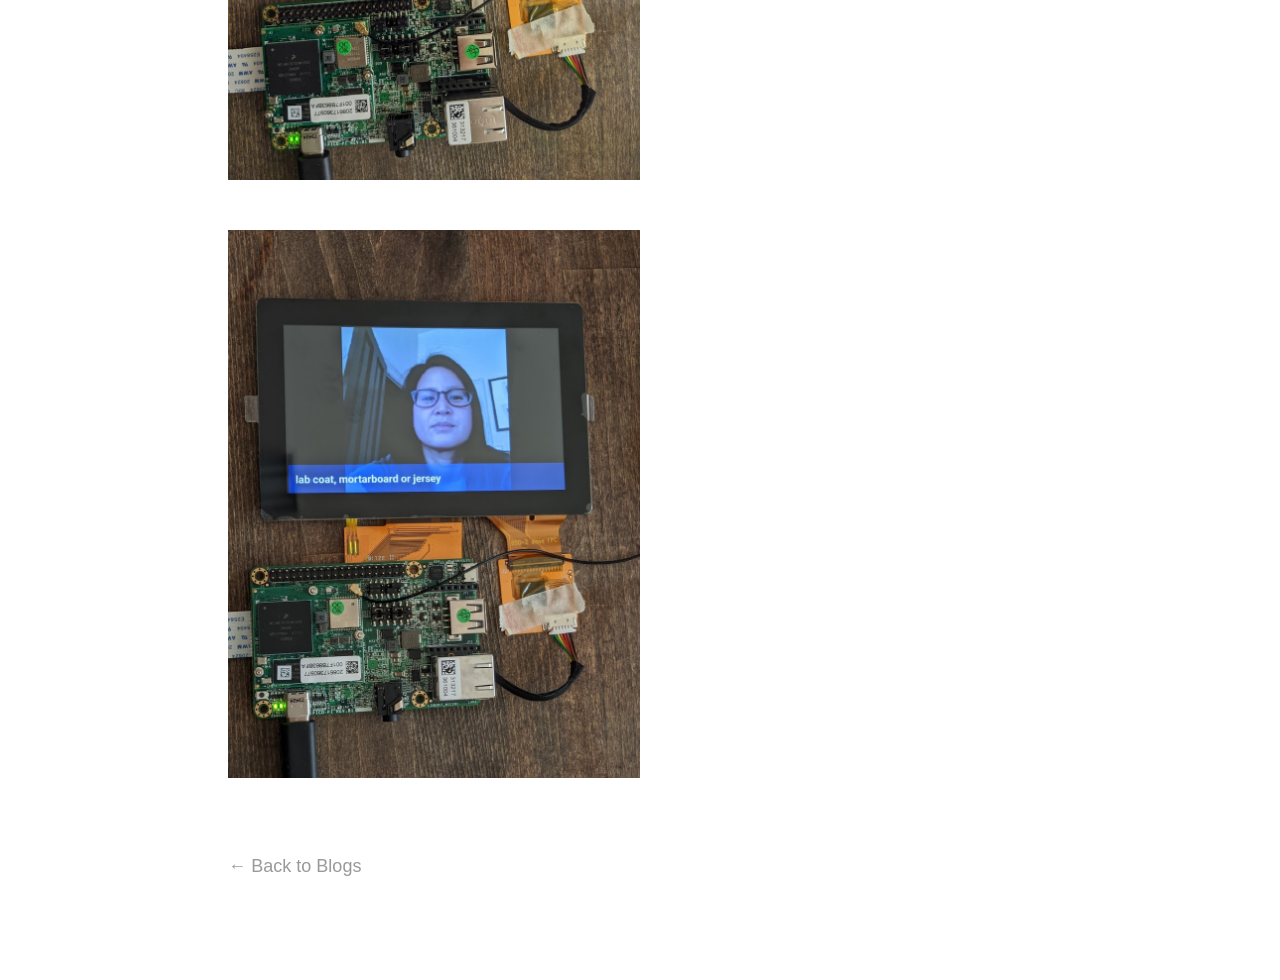
<file: blog/pico-pro-maker-kit/index.html>
<!DOCTYPE html>
<html lang="en">

<head>

    <meta charset="utf-8">
    <meta http-equiv="X-UA-Compatible" content="IE=edge">
    <meta name="viewport" content="width=device-width, initial-scale=1">
    <meta http-equiv="Content-Security-Policy" content="default-src 'self'; script-src 'self'; style-src 'self' 'unsafe-inline' https://fonts.googleapis.com; font-src 'self' https://fonts.gstatic.com; img-src 'self'; object-src 'none'; base-uri 'self'; form-action 'none'; upgrade-insecure-requests">
    <meta name="description" content="Experimenting with TensorFlow on the Pico Pro Maker Kit.">
    <meta name="author" content="Vivian Kha">

    <title>Android Things - Pico Pro Maker Kit - Vivian Kha</title>
    <link rel="canonical" href="https://www.viviankha.com/blog/pico-pro-maker-kit/">

    <meta property="og:type" content="article">
    <meta property="og:site_name" content="Vivian Kha">
    <meta property="og:title" content="Android Things - Pico Pro Maker Kit">
    <meta property="og:description" content="Experimenting with TensorFlow on the Pico Pro Maker Kit.">
    <meta property="og:url" content="https://www.viviankha.com/blog/pico-pro-maker-kit/">
    <meta property="og:image" content="https://www.viviankha.com/img/blog/picoprokit/androidthings_thumbnail.jpg">
    <meta property="article:published_time" content="2020-07-25">
    <meta name="twitter:card" content="summary_large_image">

    <!-- Bootstrap Core CSS -->
    <link rel="stylesheet" href="../../css/bootstrap.css?v=1f262c86" type="text/css">

    <!-- Custom Fonts -->
    <link href='https://fonts.googleapis.com/css?family=Open+Sans:300italic,400italic,600italic,700italic,800italic,400,300,600,700,800' rel='stylesheet' type='text/css'>
    <link href='https://fonts.googleapis.com/css?family=Merriweather:400,300,300italic,400italic,700,700italic,900,900italic' rel='stylesheet' type='text/css'>

    <link rel="stylesheet" href="../../css/main.css?v=301f81c2" type="text/css">

    <link rel="shortcut icon" href="../../img/favicon.ico" type="image/x-icon">
    <link rel="icon" href="../../img/favicon.ico" type="image/x-icon">

</head>

<body>

<div id="content" class="container">
  <a href="../../index.html"><img id="logo" src="../../img/logo.png" alt="Vivian Kha home page"></a>

  <div class="name">Vivian Kha</div>
  <div class="nav">
    <a href="../../index.html#about">ABOUT</a>
    <a href="../../index.html#blog">BLOG</a>
    <a href="../../index.html#travel">TRAVEL</a>
    <a href="../../index.html#photos">PHOTOS</a>
    <a href="../../index.html#contact">CONTACT</a>
  </div>

  <main id="tabs">
    <div class="col-lg-offset-2 col-lg-8" style="text-align:left">
      <a href="../../index.html#blog">&#8592; Back to Blogs</a>
      <img src="../../img/blog/picoprokit/picopro_cover.jpg" alt="Android Things Pico Pro Maker Kit box"  style="width:100%;margin-bottom:50px">
      <p><i>Update: Google has since shut down Android Things, so some of the links in this post no longer work.</i></p>
      <p> Like many other people quarantining during COVID, I picked up a few new hobbies with all of the extra time that I at home. Some of my new hobbies consisted of paint-by-numbers, baking goods that I couldn't finish, and digging through things that I haven't touched in ages.<br><br> One of the things that I found laying around was a brand new, unopened Pico Pro Maker Kit that I had received at GHC a few years ago. I figured this would be a fun opportunity to test it out and tinker with some hardware. 
      </p>

      <h3>CONNECTING AND SETTING UP THE KIT</h3>
      <p>I followed the instructions on the <a href="https://developer.android.com/things/hardware/imx7d">Android Things developer guide</a> to connect and setup the kit. 
        <br><br> The kit came with:</p>
      <ul>
        <li>Pico i.MX7 Dual Development Board</li> 
        <li>Camera module</li> 
        <li>5-inch multi-touch display</li>
        <li>Wi-Fi antenna</li>
      </ul>
       <img loading="lazy" src="../../img/blog/picoprokit/picoprokit.jpg" alt="The assembled kit: development board, camera and Wi-Fi antenna connected to the touchscreen showing the Android Things logo" style="width:50%;margin-bottom:50px">

      <p>Once I finished connecting the kit, I was ready to set things up. Through the <a href="https://partner.android.com/things/console">Android Things console</a>, I created a new product and downloaded the latest build. I then flashed the board with the latest image and ran <a href="https://developer.android.com/things/hardware/imx7d#flash-at">setup utility</a> to connect the board to my home wifi. I also downloaded the <a href="https://play.google.com/store/apps/details?id=com.google.android.things.companion">Android Things Toolkit</a> on my phone to run sample apps.
      <br><br>
      Once the board was connected to my wifi, I was able to find my dev board on the Android Things Toolkit app. I explored the sample apps and selected TensorFlow Lite. </p>
      <br><br>
      <img loading="lazy" src="../../img/blog/picoprokit/androidthingstoolkitapp.png" alt="Android Things Toolkit app showing the i.MX7D development board's settings" style="width:25%;margin-bottom:50px">

    <h3>RUNNING TENSORFLOW LITE</h3>
    <p>TensorFlow Lite works by taking in an image input and outputting a few words that it thinks the object should be classified as. First, I held up my board's camera module towards an object. When I'm ready, I tap the multi-display screen and it triggers a snapshot to be taken. The multi-display screen will then instantly display the snapshot and a few words it may classify the object as. I found a few of them accurate, and some of them very inaccurate (mostly human face detection). Below are a few of the results I got.</p>
    <br><br>
    <img loading="lazy" src="../../img/blog/picoprokit/book.jpg" alt="The kit's touchscreen showing a book, labeled 'envelope, book jacket or packet'" style="width:50%;margin-bottom:50px">
    <img loading="lazy" src="../../img/blog/picoprokit/fork.jpg" alt="The kit's touchscreen showing a fork, labeled 'broom, spatula or ladle'" style="width:50%;margin-bottom:50px">
    <img loading="lazy" src="../../img/blog/picoprokit/coffeemug.jpg" alt="The kit's touchscreen showing a coffee mug, labeled 'coffee mug, cup or chocolate sauce'" style="width:50%;margin-bottom:50px">
    <img loading="lazy" src="../../img/blog/picoprokit/lime.jpg" alt="The kit's touchscreen showing a lime, labeled 'butternut squash, dough or ping-pong ball'" style="width:50%;margin-bottom:50px">
    <img loading="lazy" src="../../img/blog/picoprokit/face.jpg" alt="The kit's touchscreen showing my face, labeled 'lab coat, mortarboard or jersey'" style="width:50%;margin-bottom:50px">


    <br><br>
    <a href="../../index.html#blog">&#8592; Back to Blogs</a>
    </div>
  </main>

</div>

</body>

</html>
</file>
<file: css/photoswipe.css>
/*! PhotoSwipe main CSS by Dmitry Semenov | photoswipe.com | MIT license */
/*
	Styles for basic PhotoSwipe functionality (sliding area, open/close transitions)
*/
/* pswp = photoswipe */
.pswp {
  display: none;
  position: absolute;
  width: 100%;
  height: 100%;
  left: 0;
  top: 0;
  overflow: hidden;
  -ms-touch-action: none;
  touch-action: none;
  z-index: 1500;
  -webkit-text-size-adjust: 100%;
  /* create separate layer, to avoid paint on window.onscroll in webkit/blink */
  -webkit-backface-visibility: hidden;
  outline: none; }
  .pswp * {
    -webkit-box-sizing: border-box;
            box-sizing: border-box; }
  .pswp img {
    max-width: none; }

/* style is added when JS option showHideOpacity is set to true */
.pswp--animate_opacity {
  /* 0.001, because opacity:0 doesn't trigger Paint action, which causes lag at start of transition */
  opacity: 0.001;
  will-change: opacity;
  /* for open/close transition */
  -webkit-transition: opacity 333ms cubic-bezier(0.4, 0, 0.22, 1);
          transition: opacity 333ms cubic-bezier(0.4, 0, 0.22, 1); }

.pswp--open {
  display: block; }

.pswp--zoom-allowed .pswp__img {
  /* autoprefixer: off */
  cursor: -webkit-zoom-in;
  cursor: -moz-zoom-in;
  cursor: zoom-in; }

.pswp--zoomed-in .pswp__img {
  /* autoprefixer: off */
  cursor: -webkit-grab;
  cursor: -moz-grab;
  cursor: grab; }

.pswp--dragging .pswp__img {
  /* autoprefixer: off */
  cursor: -webkit-grabbing;
  cursor: -moz-grabbing;
  cursor: grabbing; }

/*
	Background is added as a separate element.
	As animating opacity is much faster than animating rgba() background-color.
*/
.pswp__bg {
  position: absolute;
  left: 0;
  top: 0;
  width: 100%;
  height: 100%;
  background: #000;
  opacity: 0;
  -webkit-backface-visibility: hidden;
  will-change: opacity; }

.pswp__scroll-wrap {
  position: absolute;
  left: 0;
  top: 0;
  width: 100%;
  height: 100%;
  overflow: hidden; }

.pswp__container,
.pswp__zoom-wrap {
  -ms-touch-action: none;
  touch-action: none;
  position: absolute;
  left: 0;
  right: 0;
  top: 0;
  bottom: 0; }

/* Prevent selection and tap highlights */
.pswp__container,
.pswp__img {
  -webkit-user-select: none;
  -moz-user-select: none;
  -ms-user-select: none;
      user-select: none;
  -webkit-tap-highlight-color: transparent;
  -webkit-touch-callout: none; }

.pswp__zoom-wrap {
  position: absolute;
  width: 100%;
  -webkit-transform-origin: left top;
  -ms-transform-origin: left top;
  transform-origin: left top;
  /* for open/close transition */
  -webkit-transition: -webkit-transform 333ms cubic-bezier(0.4, 0, 0.22, 1);
          transition: transform 333ms cubic-bezier(0.4, 0, 0.22, 1); }

.pswp__bg {
  will-change: opacity;
  /* for open/close transition */
  -webkit-transition: opacity 333ms cubic-bezier(0.4, 0, 0.22, 1);
          transition: opacity 333ms cubic-bezier(0.4, 0, 0.22, 1); }

.pswp--animated-in .pswp__bg,
.pswp--animated-in .pswp__zoom-wrap {
  -webkit-transition: none;
  transition: none; }

.pswp__container,
.pswp__zoom-wrap {
  -webkit-backface-visibility: hidden; }

.pswp__item {
  position: absolute;
  left: 0;
  right: 0;
  top: 0;
  bottom: 0;
  overflow: hidden; }

.pswp__img {
  position: absolute;
  width: auto;
  height: auto;
  top: 0;
  left: 0; }

/*
	stretched thumbnail or div placeholder element (see below)
	style is added to avoid flickering in webkit/blink when layers overlap
*/
.pswp__img--placeholder {
  -webkit-backface-visibility: hidden; }

/*
	div element that matches size of large image
	large image loads on top of it
*/
.pswp__img--placeholder--blank {
  background: #222; }

.pswp--ie .pswp__img {
  width: 100% !important;
  height: auto !important;
  left: 0;
  top: 0; }

/*
	Error message appears when image is not loaded
	(JS option errorMsg controls markup)
*/
.pswp__error-msg {
  position: absolute;
  left: 0;
  top: 50%;
  width: 100%;
  text-align: center;
  font-size: 14px;
  line-height: 16px;
  margin-top: -8px;
  color: #CCC; }

.pswp__error-msg a {
  color: #CCC;
  text-decoration: underline; }
</file>
<file: css/default-skin.css>
/*! PhotoSwipe Default UI CSS by Dmitry Semenov | photoswipe.com | MIT license */
/*
	Contents:
	1. Buttons
	2. Share modal and links
	3. Index indicator ("1 of X" counter)
	4. Caption
	5. Loading indicator
	6. Additional styles (root element, top bar, idle state, hidden state, etc.)
*/
/*
	
	1. Buttons
 */
/* <button> css reset */
.pswp__button {
  width: 44px;
  height: 44px;
  position: relative;
  background: none;
  cursor: pointer;
  overflow: visible;
  -webkit-appearance: none;
  display: block;
  border: 0;
  padding: 0;
  margin: 0;
  float: right;
  opacity: 0.75;
  -webkit-transition: opacity 0.2s;
          transition: opacity 0.2s;
  -webkit-box-shadow: none;
          box-shadow: none; }
  .pswp__button:focus,
  .pswp__button:hover {
    opacity: 1; }
  .pswp__button:active {
    outline: none;
    opacity: 0.9; }
  .pswp__button::-moz-focus-inner {
    padding: 0;
    border: 0; }

/* pswp__ui--over-close class it added when mouse is over element that should close gallery */
.pswp__ui--over-close .pswp__button--close {
  opacity: 1; }

.pswp__button,
.pswp__button--arrow--left:before,
.pswp__button--arrow--right:before {
  background: url(default-skin.png) 0 0 no-repeat;
  background-size: 264px 88px;
  width: 44px;
  height: 44px; }

@media (-webkit-min-device-pixel-ratio: 1.1), (-webkit-min-device-pixel-ratio: 1.09375), (min-resolution: 105dpi), (min-resolution: 1.1dppx) {
  /* Serve SVG sprite if browser supports SVG and resolution is more than 105dpi */
  .pswp--svg .pswp__button,
  .pswp--svg .pswp__button--arrow--left:before,
  .pswp--svg .pswp__button--arrow--right:before {
    background-image: url(default-skin.svg); }
  .pswp--svg .pswp__button--arrow--left,
  .pswp--svg .pswp__button--arrow--right {
    background: none; } }

.pswp__button--close {
  background-position: 0 -44px; }

.pswp__button--share {
  background-position: -44px -44px; }

.pswp__button--fs {
  display: none; }

.pswp--supports-fs .pswp__button--fs {
  display: block; }

.pswp--fs .pswp__button--fs {
  background-position: -44px 0; }

.pswp__button--zoom {
  display: none;
  background-position: -88px 0; }

.pswp--zoom-allowed .pswp__button--zoom {
  display: block; }

.pswp--zoomed-in .pswp__button--zoom {
  background-position: -132px 0; }

/* no arrows on touch screens */
.pswp--touch .pswp__button--arrow--left,
.pswp--touch .pswp__button--arrow--right {
  visibility: hidden; }

/*
	Arrow buttons hit area
	(icon is added to :before pseudo-element)
*/
.pswp__button--arrow--left,
.pswp__button--arrow--right {
  background: none;
  top: 50%;
  margin-top: -50px;
  width: 70px;
  height: 100px;
  position: absolute; }

.pswp__button--arrow--left {
  left: 0; }

.pswp__button--arrow--right {
  right: 0; }

.pswp__button--arrow--left:before,
.pswp__button--arrow--right:before {
  content: '';
  top: 35px;
  background-color: rgba(0, 0, 0, 0.3);
  height: 30px;
  width: 32px;
  position: absolute; }

.pswp__button--arrow--left:before {
  left: 6px;
  background-position: -138px -44px; }

.pswp__button--arrow--right:before {
  right: 6px;
  background-position: -94px -44px; }

/*
	2. Share modal/popup and links
 */
.pswp__counter,
.pswp__share-modal {
  -webkit-user-select: none;
  -moz-user-select: none;
  -ms-user-select: none;
      user-select: none; }

.pswp__share-modal {
  display: block;
  background: rgba(0, 0, 0, 0.5);
  width: 100%;
  height: 100%;
  top: 0;
  left: 0;
  padding: 10px;
  position: absolute;
  z-index: 1600;
  opacity: 0;
  -webkit-transition: opacity 0.25s ease-out;
          transition: opacity 0.25s ease-out;
  -webkit-backface-visibility: hidden;
  will-change: opacity; }

.pswp__share-modal--hidden {
  display: none; }

.pswp__share-tooltip {
  z-index: 1620;
  position: absolute;
  background: #FFF;
  top: 56px;
  border-radius: 2px;
  display: block;
  width: auto;
  right: 44px;
  -webkit-box-shadow: 0 2px 5px rgba(0, 0, 0, 0.25);
          box-shadow: 0 2px 5px rgba(0, 0, 0, 0.25);
  -webkit-transform: translateY(6px);
      -ms-transform: translateY(6px);
          transform: translateY(6px);
  -webkit-transition: -webkit-transform 0.25s;
          transition: transform 0.25s;
  -webkit-backface-visibility: hidden;
  will-change: transform; }
  .pswp__share-tooltip a {
    display: block;
    padding: 8px 12px;
    color: #000;
    text-decoration: none;
    font-size: 14px;
    line-height: 18px; }
    .pswp__share-tooltip a:hover {
      text-decoration: none;
      color: #000; }
    .pswp__share-tooltip a:first-child {
      /* round corners on the first/last list item */
      border-radius: 2px 2px 0 0; }
    .pswp__share-tooltip a:last-child {
      border-radius: 0 0 2px 2px; }

.pswp__share-modal--fade-in {
  opacity: 1; }
  .pswp__share-modal--fade-in .pswp__share-tooltip {
    -webkit-transform: translateY(0);
        -ms-transform: translateY(0);
            transform: translateY(0); }

/* increase size of share links on touch devices */
.pswp--touch .pswp__share-tooltip a {
  padding: 16px 12px; }

a.pswp__share--facebook:before {
  content: '';
  display: block;
  width: 0;
  height: 0;
  position: absolute;
  top: -12px;
  right: 15px;
  border: 6px solid transparent;
  border-bottom-color: #FFF;
  -webkit-pointer-events: none;
  -moz-pointer-events: none;
  pointer-events: none; }

a.pswp__share--facebook:hover {
  background: #3E5C9A;
  color: #FFF; }
  a.pswp__share--facebook:hover:before {
    border-bottom-color: #3E5C9A; }

a.pswp__share--twitter:hover {
  background: #55ACEE;
  color: #FFF; }

a.pswp__share--pinterest:hover {
  background: #CCC;
  color: #CE272D; }

a.pswp__share--download:hover {
  background: #DDD; }

/*
	3. Index indicator ("1 of X" counter)
 */
.pswp__counter {
  position: absolute;
  left: 0;
  top: 0;
  height: 44px;
  font-size: 13px;
  line-height: 44px;
  color: #FFF;
  opacity: 0.75;
  padding: 0 10px; }

/*
	
	4. Caption
 */
.pswp__caption {
  position: absolute;
  left: 0;
  bottom: 0;
  width: 100%;
  min-height: 44px; }
  .pswp__caption small {
    font-size: 11px;
    color: #BBB; }

.pswp__caption__center {
  text-align: left;
  max-width: 420px;
  margin: 0 auto;
  font-size: 13px;
  padding: 10px;
  line-height: 20px;
  color: #CCC; }

.pswp__caption--empty {
  display: none; }

/* Fake caption element, used to calculate height of next/prev image */
.pswp__caption--fake {
  visibility: hidden; }

/*
	5. Loading indicator (preloader)
	You can play with it here - http://codepen.io/dimsemenov/pen/yyBWoR
 */
.pswp__preloader {
  width: 44px;
  height: 44px;
  position: absolute;
  top: 0;
  left: 50%;
  margin-left: -22px;
  opacity: 0;
  -webkit-transition: opacity 0.25s ease-out;
          transition: opacity 0.25s ease-out;
  will-change: opacity;
  direction: ltr; }

.pswp__preloader__icn {
  width: 20px;
  height: 20px;
  margin: 12px; }

.pswp__preloader--active {
  opacity: 1; }
  .pswp__preloader--active .pswp__preloader__icn {
    /* We use .gif in browsers that don't support CSS animation */
    background: url(preloader.gif) 0 0 no-repeat; }

.pswp--css_animation .pswp__preloader--active {
  opacity: 1; }
  .pswp--css_animation .pswp__preloader--active .pswp__preloader__icn {
    -webkit-animation: clockwise 500ms linear infinite;
            animation: clockwise 500ms linear infinite; }
  .pswp--css_animation .pswp__preloader--active .pswp__preloader__donut {
    -webkit-animation: donut-rotate 1000ms cubic-bezier(0.4, 0, 0.22, 1) infinite;
            animation: donut-rotate 1000ms cubic-bezier(0.4, 0, 0.22, 1) infinite; }

.pswp--css_animation .pswp__preloader__icn {
  background: none;
  opacity: 0.75;
  width: 14px;
  height: 14px;
  position: absolute;
  left: 15px;
  top: 15px;
  margin: 0; }

.pswp--css_animation .pswp__preloader__cut {
  /* 
			The idea of animating inner circle is based on Polymer ("material") loading indicator 
			 by Keanu Lee https://blog.keanulee.com/2014/10/20/the-tale-of-three-spinners.html
		*/
  position: relative;
  width: 7px;
  height: 14px;
  overflow: hidden; }

.pswp--css_animation .pswp__preloader__donut {
  -webkit-box-sizing: border-box;
          box-sizing: border-box;
  width: 14px;
  height: 14px;
  border: 2px solid #FFF;
  border-radius: 50%;
  border-left-color: transparent;
  border-bottom-color: transparent;
  position: absolute;
  top: 0;
  left: 0;
  background: none;
  margin: 0; }

@media screen and (max-width: 1024px) {
  .pswp__preloader {
    position: relative;
    left: auto;
    top: auto;
    margin: 0;
    float: right; } }

@-webkit-keyframes clockwise {
  0% {
    -webkit-transform: rotate(0deg);
            transform: rotate(0deg); }
  100% {
    -webkit-transform: rotate(360deg);
            transform: rotate(360deg); } }

@keyframes clockwise {
  0% {
    -webkit-transform: rotate(0deg);
            transform: rotate(0deg); }
  100% {
    -webkit-transform: rotate(360deg);
            transform: rotate(360deg); } }

@-webkit-keyframes donut-rotate {
  0% {
    -webkit-transform: rotate(0);
            transform: rotate(0); }
  50% {
    -webkit-transform: rotate(-140deg);
            transform: rotate(-140deg); }
  100% {
    -webkit-transform: rotate(0);
            transform: rotate(0); } }

@keyframes donut-rotate {
  0% {
    -webkit-transform: rotate(0);
            transform: rotate(0); }
  50% {
    -webkit-transform: rotate(-140deg);
            transform: rotate(-140deg); }
  100% {
    -webkit-transform: rotate(0);
            transform: rotate(0); } }

/*
	
	6. Additional styles
 */
/* root element of UI */
.pswp__ui {
  -webkit-font-smoothing: auto;
  visibility: visible;
  opacity: 1;
  z-index: 1550; }

/* top black bar with buttons and "1 of X" indicator */
.pswp__top-bar {
  position: absolute;
  left: 0;
  top: 0;
  height: 44px;
  width: 100%; }

.pswp__caption,
.pswp__top-bar,
.pswp--has_mouse .pswp__button--arrow--left,
.pswp--has_mouse .pswp__button--arrow--right {
  -webkit-backface-visibility: hidden;
  will-change: opacity;
  -webkit-transition: opacity 333ms cubic-bezier(0.4, 0, 0.22, 1);
          transition: opacity 333ms cubic-bezier(0.4, 0, 0.22, 1); }

/* pswp--has_mouse class is added only when two subsequent mousemove events occur */
.pswp--has_mouse .pswp__button--arrow--left,
.pswp--has_mouse .pswp__button--arrow--right {
  visibility: visible; }

.pswp__top-bar,
.pswp__caption {
  background-color: rgba(0, 0, 0, 0.5); }

/* pswp__ui--fit class is added when main image "fits" between top bar and bottom bar (caption) */
.pswp__ui--fit .pswp__top-bar,
.pswp__ui--fit .pswp__caption {
  background-color: rgba(0, 0, 0, 0.3); }

/* pswp__ui--idle class is added when mouse isn't moving for several seconds (JS option timeToIdle) */
.pswp__ui--idle .pswp__top-bar {
  opacity: 0; }

.pswp__ui--idle .pswp__button--arrow--left,
.pswp__ui--idle .pswp__button--arrow--right {
  opacity: 0; }

/*
	pswp__ui--hidden class is added when controls are hidden
	e.g. when user taps to toggle visibility of controls
*/
.pswp__ui--hidden .pswp__top-bar,
.pswp__ui--hidden .pswp__caption,
.pswp__ui--hidden .pswp__button--arrow--left,
.pswp__ui--hidden .pswp__button--arrow--right {
  /* Force paint & create composition layer for controls. */
  opacity: 0.001; }

/* pswp__ui--one-slide class is added when there is just one item in gallery */
.pswp__ui--one-slide .pswp__button--arrow--left,
.pswp__ui--one-slide .pswp__button--arrow--right,
.pswp__ui--one-slide .pswp__counter {
  display: none; }

.pswp__element--disabled {
  display: none !important; }

.pswp--minimal--dark .pswp__top-bar {
  background: none; }
</file>
<file: css/main.css>
/*!
 * Start Bootstrap - Creative Bootstrap Theme (http://startbootstrap.com)
 * Code licensed under the Apache License v2.0.
 * For details, see http://www.apache.org/licenses/LICENSE-2.0.
 */

html,
body {
    width: 100%;
    height: 100%;
}

html{
        overflow-y: scroll;
}

body {
    font-family: 'Open Sans','Helvetica Neue',Arial,sans-serif;
    font-size: 18px;
}

ul {
    font-size:16px;
}

hr {
    max-width: 50px;
    border-color: #CABEBB;
    border-width: 3px;
}

hr.light {
    border-color: #fff;
}

a {
    color: #999;
    -webkit-transition: all .35s;
    -moz-transition: all .35s;
    transition: all .35s;
}

a:hover,
a:focus {
    color: #72839a;
    text-decoration: none;
    font-weight:bold;
}

h1,
h2,
h3,
h4,
h5,
h6 {
    font-family: 'Open Sans','Helvetica Neue',Arial,sans-serif;
}

p {
    margin-bottom: 20px;
    font-size: 16px;
    line-height: 1.5;
}

.bg-primary {
    background-color: #fff
}


.bg-dark {
    color: #fff;
    background-color: #3E4045;
}

.text-faded {
    /*color: rgba(255,255,255,.7);*/
    color: #333;
}

section {
    padding: 100px 0;
}

aside {
    padding: 50px 0;
}

.no-padding {
    padding: 0;
}

.nav {
    margin-top:20px;
    text-align: center;
    font-size: 14px;
    font-weight:400;
}

.nav a {
  /*  padding: 10px;*/
    margin-left:10px;
    margin-right:10px;
    width: 70px;
    word-wrap: normal;
    display: inline-block;
    position:relative;
    margin-bottom:10px;
}



.nav img {
    width: 90%;
    max-width:250px;
    padding-bottom: 20px;
}
.nav ul{
    padding-left: 0;
    padding-top:0;
}

.nav li{
    padding-bottom:10px;
}

.navbar-default {
    border-color: rgba(34,34,34,.05);
    font-family: 'Open Sans','Helvetica Neue',Arial,sans-serif;
    background-color: #fff;
    -webkit-transition: all .35s;
    -moz-transition: all .35s;
    transition: all .35s;
}

.navbar-default .navbar-header .navbar-brand {
    text-transform: uppercase;
    font-family: 'Open Sans','Helvetica Neue',Arial,sans-serif;
    font-weight: 700;
    color: #CABEBB;
}

.navbar-default .navbar-header .navbar-brand:hover,
.navbar-default .navbar-header .navbar-brand:focus {
    color: #96786F;
}

.navbar-default .nav > li>a,
.navbar-default .nav>li>a:focus {
    text-transform: uppercase;
    font-size: 13px;
    font-weight: 700;
    color: #222;
}

.navbar-default .nav > li>a:hover,
.navbar-default .nav>li>a:focus:hover {
    color: #CABEBB;
}

.navbar-default .nav > li.active>a,
.navbar-default .nav>li.active>a:focus {
    color: #CABEBB!important;
    background-color: transparent;
}

.navbar-default .nav > li.active>a:hover,
.navbar-default .nav>li.active>a:focus:hover {
    background-color: transparent;
}

@media(min-width:768px) {
    .navbar-default {
        border-color: rgba(255,255,255,.3);
        background-color: transparent;
    }

    .navbar-default .navbar-header .navbar-brand {
        color: rgba(255,255,255,.7);
    }

    .navbar-default .navbar-header .navbar-brand:hover,
    .navbar-default .navbar-header .navbar-brand:focus {
        color: #fff;
    }

    .navbar-default .nav > li>a,
    .navbar-default .nav>li>a:focus {
        color: rgba(255,255,255,.7);
    }

    .navbar-default .nav > li>a:hover,
    .navbar-default .nav>li>a:focus:hover {
        color: #fff;
    }

    .navbar-default.affix {
        border-color: rgba(34,34,34,.05);
        background-color: #fff;
    }

    .navbar-default.affix .navbar-header .navbar-brand {
        font-size: 14px;
        color: #CABEBB;
    }

    .navbar-default.affix .navbar-header .navbar-brand:hover,
    .navbar-default.affix .navbar-header .navbar-brand:focus {
        color: #96786F;
    }

    .navbar-default.affix .nav > li>a,
    .navbar-default.affix .nav>li>a:focus {
        color: #222;
    }

    .navbar-default.affix .nav > li>a:hover,
    .navbar-default.affix .nav>li>a:focus:hover {
        color: #CABEBB;
    }
}

.banner {
    position: relative;
    width: 100%;
    height:350px;
    min-height: auto;
    text-align: center;
    color: #fff;
    background-position: center;
    -webkit-background-size: cover;
    -moz-background-size: cover;
    background-size: cover;
    -o-background-size: cover;
}

.banner-title{
    margin-top:50px;
}

/*header {
    position: absolute;
    width: 100%;
    min-height: auto;
    height:100%;
    text-align: center;
    color: #fff;
    background-image: url();
    background-position: center;
    -webkit-background-size: cover;
    -moz-background-size: cover;
    background-size: cover;
    -o-background-size: cover;
}

header .header-content {
    position: relative;
    width: 100%;
    padding: 100px 15px;
    text-align: center;
}
*/

header {
    display: block;
    position: relative;
    width: auto;
    height: auto;
    padding: 100px 0;
    min-height: 100%;
    background: no-repeat center center;
    background-attachment: scroll;
    background-color: #f7f7f7;
    -webkit-background-size: cover;
    -moz-background-size: cover;
    background-size: cover;
    -o-background-size: cover;
    vertical-align: middle;

    -webkit-transition: all 0.5s ease-in-out;
    -moz-transition: all 0.5s ease-in-out;
    -o-transition: all 0.5s ease-in-out;
    transition: all 0.5s ease-in-out;
}

header.shift{
  -webkit-transform: scale(0.5);
        -ms-transform: scale(0.5);
        transform: scale(0.5);
        top: -5%;


}

.puffIn {
  -webkit-animation-name: puffIn;
  animation-name: puffIn;
}


header .intro-content {
    position: relative;
    text-align: center;
    color: #333;
}

.name {
    margin-top: 15px;
    text-transform: uppercase;
    font-family: 'Open Sans',"Helvetica Neue",Helvetica,Arial,sans-serif;
    font-size: 45px;
    font-weight: 400;
    line-height: 45px;
    letter-spacing: 4px;
    vertical-align: middle:;
}

header .header-content .header-content-inner h1 {
    margin-top: 0;
    margin-bottom: 0;
    text-transform: uppercase;
    font-weight: 700;
}

header .header-content .header-content-inner hr {
    margin: 30px auto;
}

header .header-content .header-content-inner p {
    margin-bottom: 50px;
    font-size: 16px;
    font-weight: 300;
    color: rgba(255,255,255,.7);
}

@media(min-width:768px) {
    header {
        min-height: 100%;
    }

    header .header-content {
        position: absolute;
        top: 50%;
        padding: 0 50px;
        -webkit-transform: translateY(-50%);
        -ms-transform: translateY(-50%);
        transform: translateY(-50%);
    }

    header .header-content .header-content-inner {
        margin-right: auto;
        margin-left: auto;
        max-width: 1000px;
    }

    header .header-content .header-content-inner p {
        margin-right: auto;
        margin-left: auto;
        max-width: 80%;
        font-size: 18px;
    }
}

.section-heading {
    margin-top: 0;
}

.service-box {
    margin: 50px auto 0;
    max-width: 400px;
}

@media(min-width:992px) {
    .service-box {
        margin: 20px auto 0;
    }
}

.service-box p {
    margin-bottom: 0;
}



.portfolio-box {
    display: block;
    position: relative;
    margin: 0 auto;
    max-width: 650px;
}

.portfolio-box .portfolio-box-caption {
    display: block;
    position: absolute;
    bottom: 0;
    width: 100%;
    height: 100%;
    text-align: center;
    color: #fff;
    opacity: 0;
    background: rgba(101,122,153,.9);
    -webkit-transition: all .35s;
    -moz-transition: all .35s;
    transition: all .35s;
}

.portfolio-box .portfolio-box-caption .portfolio-box-caption-content {
    position: absolute;
    top: 50%;
    width: 100%;
    text-align: center;
    transform: translateY(-50%);
}

.portfolio-box .portfolio-box-caption .portfolio-box-caption-content .project-category,
.portfolio-box .portfolio-box-caption .portfolio-box-caption-content .project-name {
    padding: 0 15px;
    font-family: 'Open Sans','Helvetica Neue',Arial,sans-serif;
}

.portfolio-box .portfolio-box-caption .portfolio-box-caption-content .project-category {
    text-transform: uppercase;
    font-size: 14px;
    font-weight: 600;
    color: #333;
}

.portfolio-box .portfolio-box-caption .portfolio-box-caption-content .project-name {
    font-size: 18px;
}

.portfolio-box:hover .portfolio-box-caption {
    opacity: 1;
}

@media(min-width:768px) {
    .portfolio-box .portfolio-box-caption .portfolio-box-caption-content .project-category {
        font-size: 16px;
    }

    .portfolio-box .portfolio-box-caption .portfolio-box-caption-content .project-name {
        font-size: 22px;
    }
}

.call-to-action h2 {
    margin: 0 auto 20px;
}

.text-primary {
    color: #CABEBB;
}

.no-gutter > [class*=col-] {
    padding-right: 0;
    padding-left: 0;
}

.btn-default {
    border-color: #2a323e;
    color: #fff;
    background-color: #2a323e;
    -webkit-transition: all .35s;
    -moz-transition: all .35s;
    transition: all .35s;
}

.btn-default:hover,
.btn-default:focus,
.btn-default.focus,
.btn-default:active,
.btn-default.active,
.open > .dropdown-toggle.btn-default {
    border-color: #ededed;
    color: #fff;
    background-color: #657a99;
}

.btn-default:active,
.btn-default.active,
.open > .dropdown-toggle.btn-default {
    background-image: none;
}

.btn-default.disabled,
.btn-default[disabled],
fieldset[disabled] .btn-default,
.btn-default.disabled:hover,
.btn-default[disabled]:hover,
fieldset[disabled] .btn-default:hover,
.btn-default.disabled:focus,
.btn-default[disabled]:focus,
fieldset[disabled] .btn-default:focus,
.btn-default.disabled.focus,
.btn-default[disabled].focus,
fieldset[disabled] .btn-default.focus,
.btn-default.disabled:active,
.btn-default[disabled]:active,
fieldset[disabled] .btn-default:active,
.btn-default.disabled.active,
.btn-default[disabled].active,
fieldset[disabled] .btn-default.active {
    border-color: #fff;
    background-color: #fff;
}

.btn-default .badge {
    color: #fff;
    background-color: #222;
}

.btn-primary {
    border-color: #CABEBB;
    color: #fff;
    background-color: #CABEBB;
    -webkit-transition: all .35s;
    -moz-transition: all .35s;
    transition: all .35s;
}

.btn-primary:hover,
.btn-primary:focus,
.btn-primary.focus,
.btn-primary:active,
.btn-primary.active,
.open > .dropdown-toggle.btn-primary {
    border-color: #ed431f;
    color: #fff;
    background-color: #ee4b28;
}

.btn-primary:active,
.btn-primary.active,
.open > .dropdown-toggle.btn-primary {
    background-image: none;
}

.btn-primary.disabled,
.btn-primary[disabled],
fieldset[disabled] .btn-primary,
.btn-primary.disabled:hover,
.btn-primary[disabled]:hover,
fieldset[disabled] .btn-primary:hover,
.btn-primary.disabled:focus,
.btn-primary[disabled]:focus,
fieldset[disabled] .btn-primary:focus,
.btn-primary.disabled.focus,
.btn-primary[disabled].focus,
fieldset[disabled] .btn-primary.focus,
.btn-primary.disabled:active,
.btn-primary[disabled]:active,
fieldset[disabled] .btn-primary:active,
.btn-primary.disabled.active,
.btn-primary[disabled].active,
fieldset[disabled] .btn-primary.active {
    border-color: #CABEBB;
    background-color: #CABEBB;
}

.btn-primary .badge {
    color: #CABEBB;
    background-color: #fff;
}

.btn {
    border: 0;
    border-radius: 100px;
    text-transform: uppercase;
    font-family: 'Open Sans','Helvetica Neue',Arial,sans-serif;
    font-weight: 700;
}

.btn-xl {
    padding: 10px 20px;
}

::-moz-selection {
    text-shadow: none;
    color: #fff;
    background: #222;
}

::selection {
    text-shadow: none;
    color: #fff;
    background: #222;
}

img::selection {
    color: #fff;
    background: 0 0;
}

img::-moz-selection {
    color: #fff;
    background: 0 0;
}

body {
    webkit-tap-highlight-color: #222;
    background-color:#fff;
}



.my-gallery {
  width: 100%;
  float: left;
  display:block;
  margin: 15px auto;
  text-align:center;
}
.my-gallery img {
  width: 200px;
  height:200px;
  text-align:center;
}
.my-gallery figure {
  margin: 10px 5px 5px 0;
  width: 200px;
    display:inline-block;
    float:none;
}
.my-gallery figcaption {
  display: none;
}

.travel-map {
  display: block;
  width: 100%;
  height: auto;
  max-height: 60vh;
  margin-top: 50px;
}
.travel-map path {
  fill: rgba(129,129,129,0.8);
  stroke: rgba(80,80,80,0.3);
  stroke-width: 0.5;
}
.travel-map path:hover {
  fill: rgba(170,170,170,0.9);
}
.travel-map path.visited {
  fill: rgb(114,131,154);
}
.travel-map path.visited:hover {
  fill: rgb(154,177,208);
}


.row-centered {
    text-align:center;
}
.col-centered {

}
/*.home {
    text-align: center;
    height: 100%;
    vertical-align: middle;
}*/



.banner {
    position: relative;
    width: 100%;
    height: 100%;
    min-height: auto;
    text-align: center;
    color: #333;
    background-color:#f7f7f7;
    background-position: center;
    -webkit-background-size: cover;
    -moz-background-size: cover;
    background-size: cover;
    -o-background-size: cover;
}

#logo {
    width: 20%;
    min-width:200px;
}


#content {
    position: relative;
    width: auto;
    height: auto;
    padding: 100px 0;
    min-height: 100%;
    max-width:100%;
    text-align:center;
    font-weight: 200;
   /* margin-top:100px;
    background-color:#f7f7f7;
    width:auto;
    height:auto;
    display: none;
    text-align: center;
    vertical-align: middle;
    min-height: 100%;
*/
}

#tabs {
    padding-top:50px;
}

#content #logo{
    width:10%;
    min-width:200px;
}



#contact i{
    padding-left:3px;
    padding-right: 3px;
    color:#333;
}

i#mail:hover,#mail:focus{
    color:#e95950;
}
i#facebook:hover,#facebook:focus{
    color:#3b5998;
}
i#instagram:hover,#instagram:focus{
    color:#8a3ab9;
}
i#linkedin:hover,#linkedin:focus{
    color:#007bb5;
}
i#github:hover,#github:focus{
    color:#4dc247;
}

@-webkit-keyframes puffIn {
  0% {
    opacity: 0;
    -webkit-transform-origin: 50% 50%;
    -webkit-transform: scale(2,2);
    -webkit-filter: blur(2px);
  }

  100% {
    opacity: 1;
    -webkit-transform-origin: 50% 50%;
    -webkit-transform: scale(1,1);
    -webkit-filter: blur(0px);
  }
}
@keyframes puffIn {
  0% {
    opacity: 1;
    transform-origin: 50% 50%;
    transform: scale(1,1);
    filter: blur(2px);

  }

  100% {
    opacity: 0;
    transform-origin: 50% 50%;
    transform: scale(2,2);
    filter: blur(0px);

  }
}




.magictime {
-webkit-animation-duration: 1s;
-moz-animation-duration: 1s;
-o-animation-duration: 1s;
animation-duration: 1s;
}




.card {
    box-shadow: 0 4px 8px 0 rgba(0, 0, 0, 0.2);
    max-width: 300px;
    margin: auto;
    text-align: center;
    margin-bottom:30px;

}

.title {
    color: grey;
    padding:10px;
}

.card .card-button,
.card .card-button:hover,
.card .card-button:focus {
    display: block;
    padding: 8px;
    color: white;
    background-color: #72839a;
    text-align: center;
}


#card-title {
    display: table;
    height:100px;
    width:100%;
}

#card-title-text {
    display: table-cell;
    vertical-align: middle;
    text-align:center;
}


button:hover, a:hover {
    opacity: 0.7;
}
</file>
